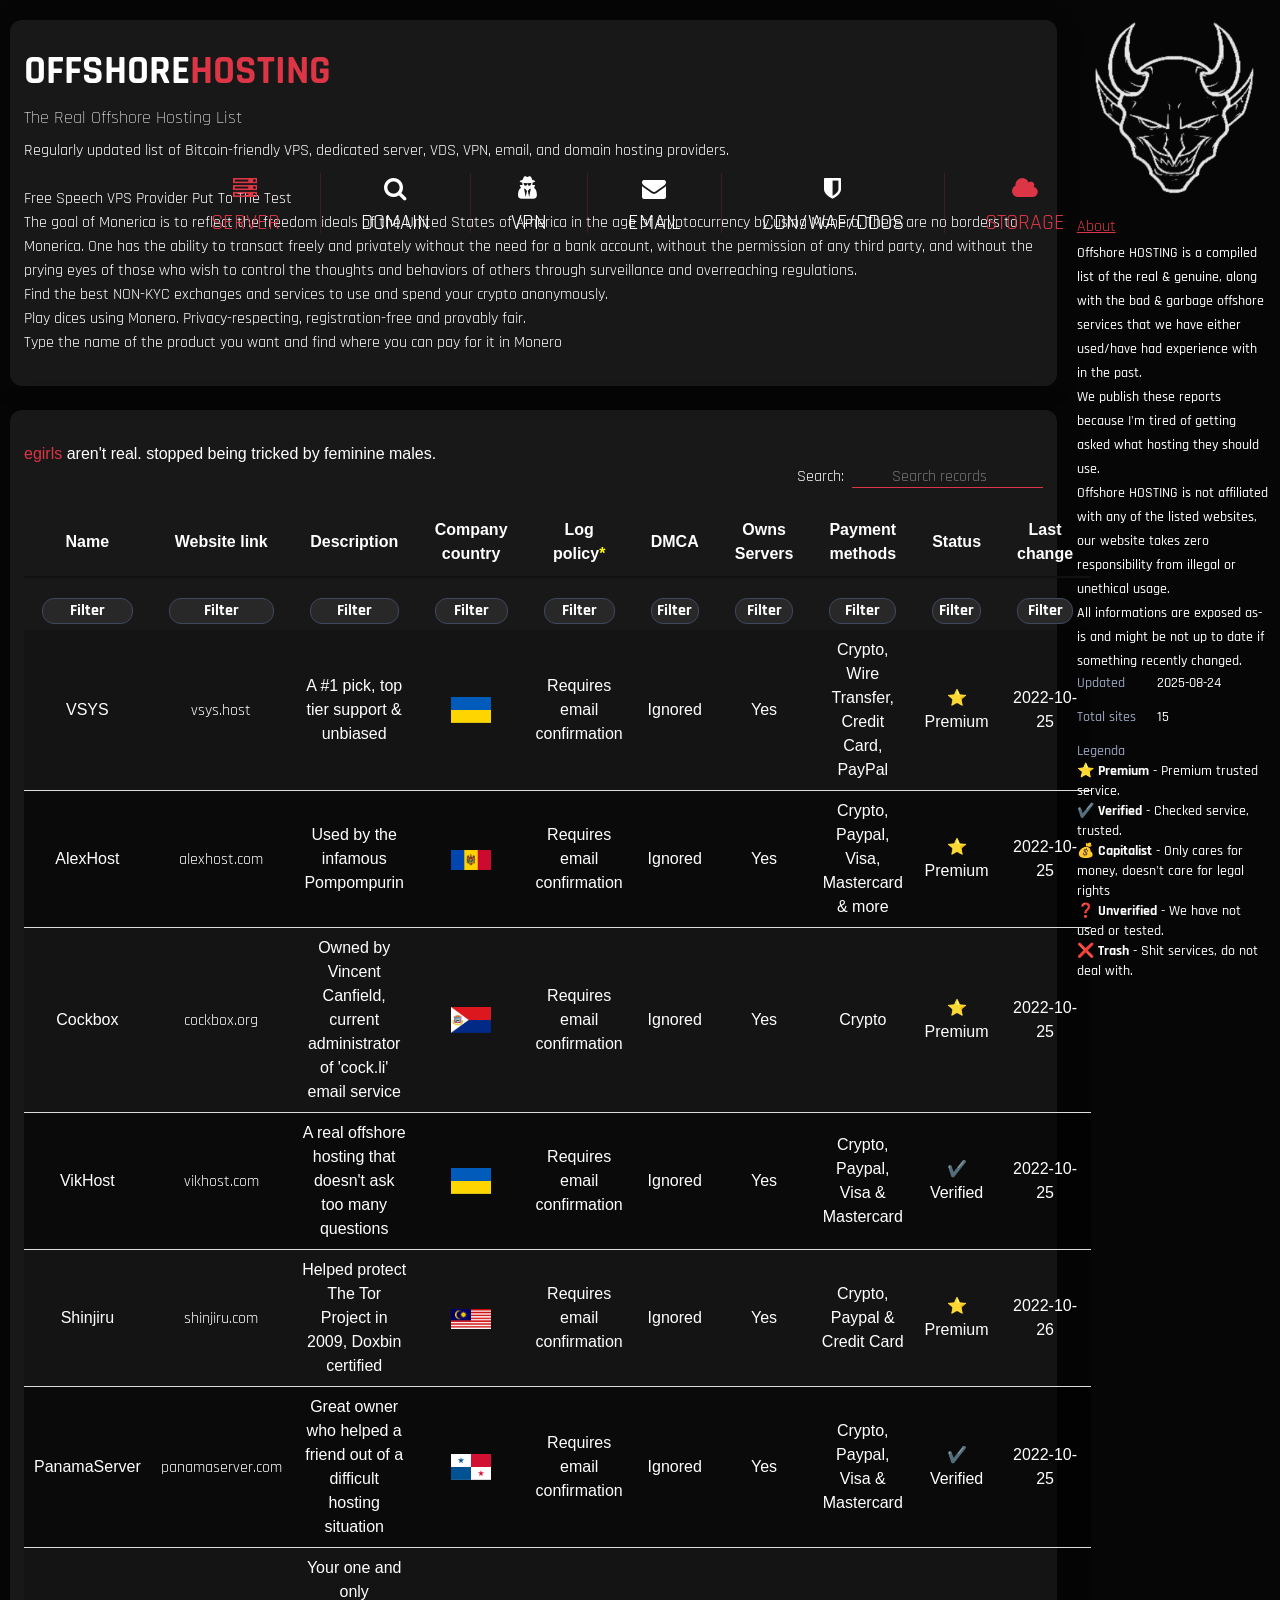
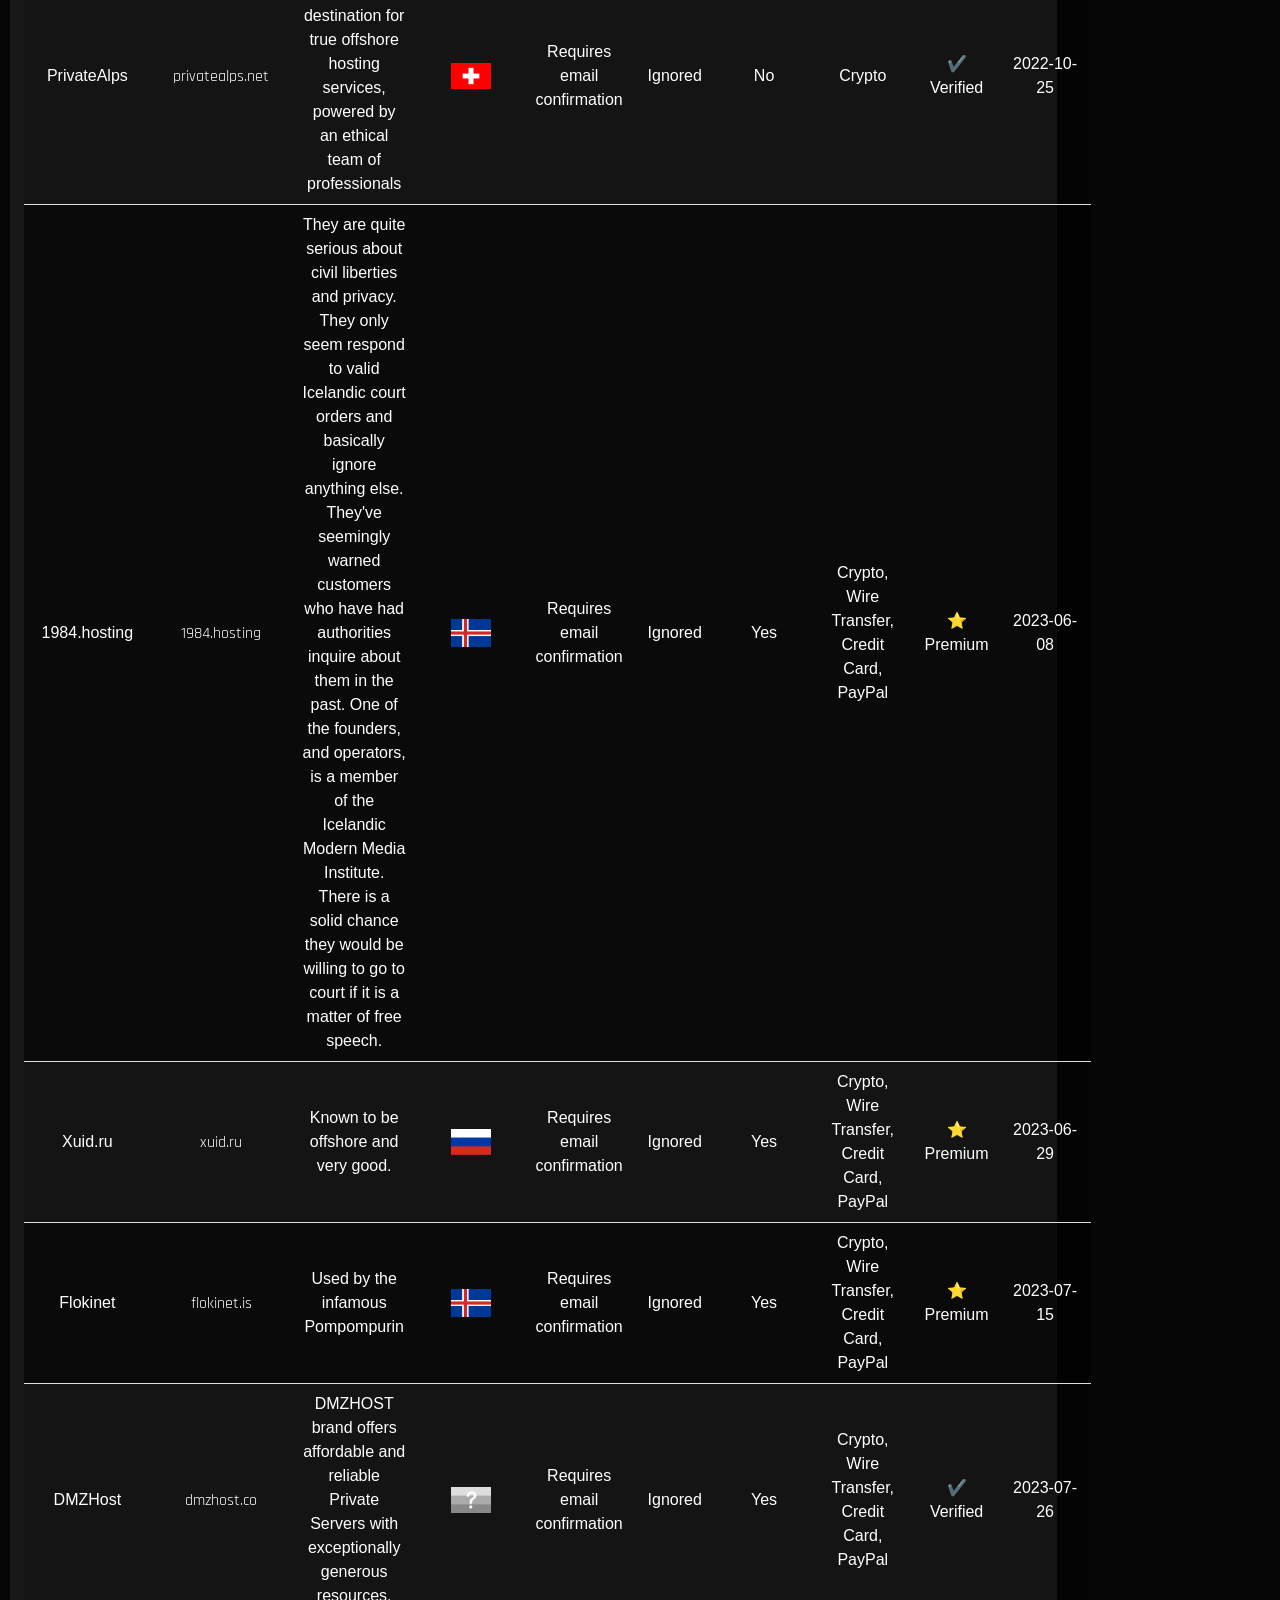
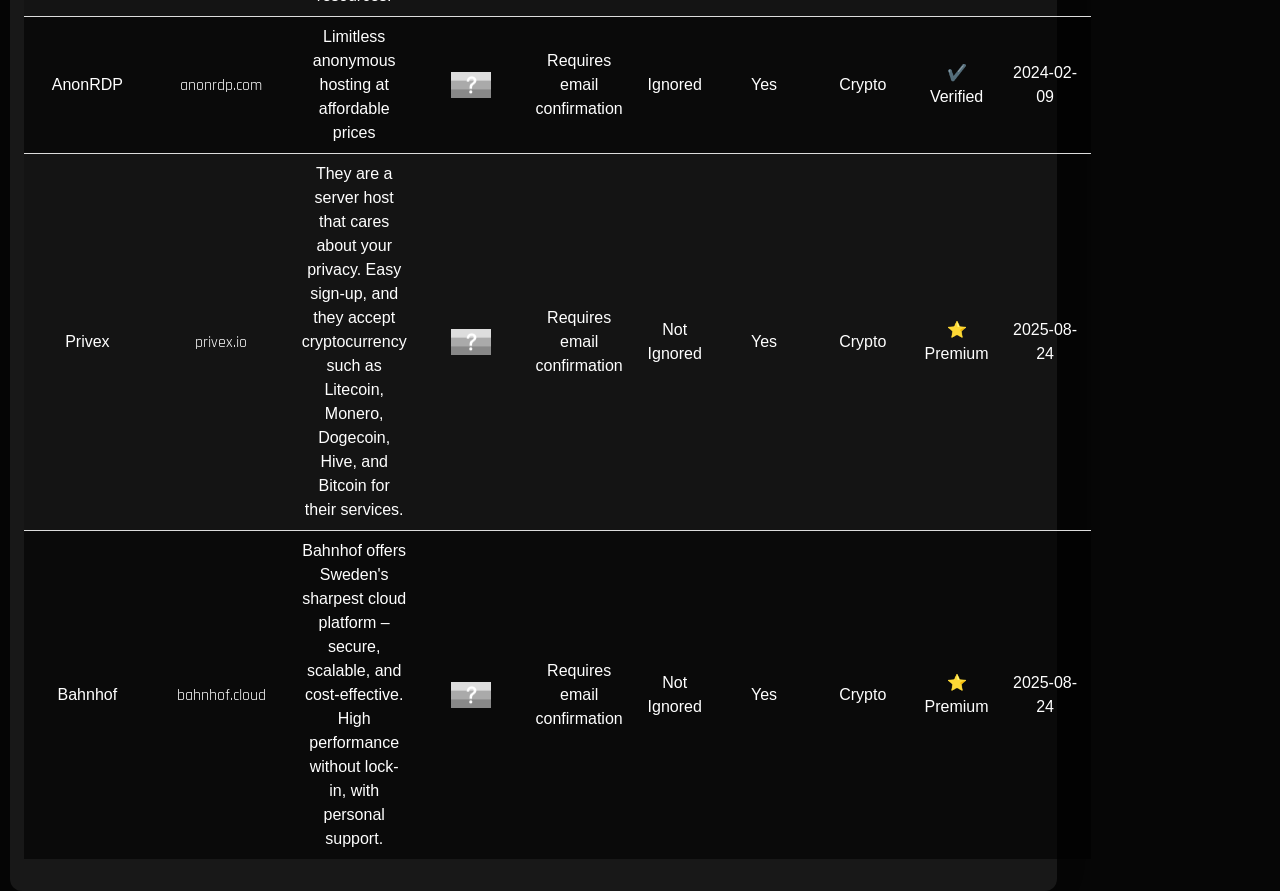
<file: index.html>
<!DOCTYPE html>
<html lang="en">
<head>
<title>Offshore HOSTING | The Real Offshore Hosting List</title>
<link rel="icon" href="doxbin.png" />

<meta charset="utf-8">
<meta content='width=device-width, initial-scale=1.0, maximum-scale=1.0, user-scalable=0' name='viewport'>

<link rel="stylesheet" href="./assets/index/css/boostrap.min.css">
<link rel="stylesheet" href="./assets/index/css/css.css">
<link rel="stylesheet" href="./assets/index/css/styles.min.css">
<link rel="stylesheet" href="./assets/index/css/font-awsome.min.css">
<link rel="stylesheet" href="./assets/index/css/jquery.dataTables.min.css">
<script src="./assets/js/jquery-3.3.1.js"></script>
<script src="./assets/js/jquery.dataTables.min.js"></script>
    <script>
    $(document).ready(function() {

        var table = $('#example').DataTable( {
    "lengthChange": false,
    "paging": false,
    "ordering": false,
    "info": false,
    language: {
            searchPlaceholder: "Search records"
        }
        } );



        $("#example tfoot th").each( function ( i ) {
            var select = $('<select style="text-align: center; margin-top: 10px;"><option value="">Filter</option></select>')
                .appendTo( $(this).empty() )
                .on( 'change', function () {
                    var val = $(this).val();

                    table.column( i )
                        .search( val ? '^'+$(this).val()+'$' : val, true, false )
                        .draw();
                } );

            table.column( i ).data().unique().sort().each( function ( d, j ) {
                select.append( '<option value="'+d+'">'+d+'</option>' )
            } );
        } );
    } );
        $("li a").on('click', function (e) {
            $('body').load($(this).attr('href'));
            e.preventDefault();
        } );
    </script>
    <meta name="description" content="Offshore HOSTING | The Real Offshore Hosting List">
    </head>
    <body>
    <div class="container">
    <div class="row">
    <div class="col-sm-10">
    <div class="widget-box">
    <p class="section-filters-bar-title"><h1>OFFSHORE<font color="#dc3545">HOSTING</font><br><font style="font-weight:200;" color="white" size="4px"> The Real Offshore Hosting List</font></h1>
    <a href="https://bitcoin-vps.com/"><u></u>Regularly updated list of Bitcoin-friendly VPS, dedicated server, VDS, VPN, email, and domain hosting providers.</a>
    <br>
    <br>
    <a href="https://crippled.media/free-speech-vps-providers-put-to-the-test"><u></u>Free Speech VPS Provider Put To The Test</a>
    <br>
    <a href="https://monerica.com/"><u></u>The goal of Monerica is to reflect the freedom ideals of the United States of America in the age of cryptocurrency by using Monero. There are no borders to Monerica. One has the ability to transact freely and privately without the need for a bank account, without the permission of any third party, and without the prying eyes of those who wish to control the thoughts and behaviors of others through surveillance and overreaching regulations.</a>
        <br>
            <a href="https://kycnot.me"><u></u>Find the best NON-KYC exchanges and services to use and spend your crypto anonymously.</a>
    <br>
      <a href="https://xmr.bar"><u></u>Play dices using Monero. Privacy-respecting, registration-free and provably fair.</a>
     <br>
    <a href="https://xmr.directory"><u></u>Type the name of the product you want and find where you can pay for it in Monero</a>    
    <ul>
    <li>
        <a href="https://offshore-cat.github.io/Offshore.CAT/">
            <div class="icon activeicon">
            <i class="fa fa-server" aria-hidden="true"></i>
            <i class="fa fa-server" aria-hidden="true"></i>
            </div>
            <div data-section="#hostings" class="text activetxt"> <span data-text="HOSTING">SERVER</span></div>
            </a>
            </li>
            <li>
            <a href="domain">
            <div class="icon ">
            <i class="fa fa-search" aria-hidden="true"></i>
            <i class="fa fa-search" aria-hidden="true"></i>
            </div>
            <div data-section="#domains" class="text "><span data-text="REGISTAR">DOMAIN</span></div>
            </a>
            </li>
            <li>
            <a href="vpn">
            <div class="icon ">
            <i class="fa fa-user-secret" aria-hidden="true"></i>
            <i class="fa fa-user-secret" aria-hidden="true"></i>
            </div>
            <div data-section="#vpn" class="text "><span data-text="PROVIDER">VPN</span></div>
            </a>
            </li>
            <li>
            <a href="email">
            <div class="icon ">
            <i class="fa fa-envelope" aria-hidden="true"></i>
            <i class="fa fa-envelope" aria-hidden="true"></i>
            </div>
            <div data-section="#emails" class="text "><span data-text="PROVIDER">EMAIL</span></div>
            </a>
            </li>
            <li>
            <a href="cdn">
            <div class="icon ">
            <i class="fa fa-shield" aria-hidden="true"></i>
            <i class="fa fa-shield" aria-hidden="true"></i>
            </div>
            <div data-section="#cdn" class="text "><span data-text="PROVIDER">CDN/WAF/DDOS</span></div>
            </a>
            </li>
        <li>
            <a href="cloud">
            <div class="icon activeicon">
            <i class="fa fa-cloud" aria-hidden="true"></i>
            <i class="fa fa-cloud" aria-hidden="true"></i>
            </div>
            <div class="text activetxt"><span data-text="PROVIDER">STORAGE</span></div>
        </a>
          
            </ul>
            </div>
            <br>
            <div class="widget-box">
            <font color="#dc3545">egirls</font><font color="white"> aren't real. stopped being tricked by feminine males.</font>

            <table id="example" class="display" width="100%" cellspacing="0">
                <thead> 
                    <tr>
                    <th style="white-space: nowrap;">Name</th>
                    <th>Website link</th>
                    <th>Description</th>
                    <th>Company country</th>
                    <th>Log policy<font color="yellow">*</font></th>
                    <th>DMCA</th>
                    <th>Owns Servers</th>
                    <th>Payment methods</th>
                    <th style="width:85px">Status</th>
                    <th>Last change</th>
                    </tr>
                    </thead>
                    <tfoot>
                    <tr>
                    <th style="white-space: nowrap;">Name</th>
                    <th>Website link</th>
                    <th>Description</th>
                    <th>Company country</th>
                    <th>Log policy<font color="yellow">*</font></th>
                    <th>DMCA</th>
                    <th>Owns Servers</th>
                    <th>Payment methods</th>
                    <th style="width:85px">Status</th>
                    <th>Last change</th>
                    </tr>
                    </tfoot>
                    <tbody>
                    <tr>
            <td>VSYS</td>
            <td><a href="https://vsys.host/">vsys.host</a></td>
            <td>A #1 pick, top tier support & unbiased</td>
            <td><img src="./assets/index/img/flags_img/ua.png" alt="Ukraine" width="40px"></td>
            <td>Requires email confirmation</td>
            <td>Ignored</td>
            <td>Yes</td>
            <td>Crypto, Wire Transfer, Credit Card, PayPal</td>
            <td>⭐ Premium</td>
            <td>2022-10-25</td>
            </tr><tr>
            <td>AlexHost</td>
            <td><a href="https://alexhost.com/">alexhost.com</a></td>
            <td>Used by the infamous Pompompurin</td>
            <td><img src="./assets/index/img/flags_img/md.png" alt="Moldova" width="40px"></td>
            <td>Requires email confirmation</td>
            <td>Ignored</td>
            <td>Yes</td>
            <td>Crypto, Paypal, Visa, Mastercard & more</td>
            <td>⭐ Premium</td>
            <td>2022-10-25</td>
            </tr><tr>
            <td>Cockbox</td>
            <td><a href="https://cockbox.org/">cockbox.org</a></td>
            <td>Owned by Vincent Canfield, current administrator of 'cock.li' email service</td>
            <td><img src="./assets/index/img/flags_img/sx.png" alt="Sint Maarten" width="40px"></td>
            <td>Requires email confirmation</td>
            <td>Ignored</td>
            <td>Yes</td>
            <td>Crypto</td>
            <td>⭐ Premium</td>
            <td>2022-10-25</td>
            </tr>
            <tr>
            <td>VikHost</td>
            <td><a href="https://vikhost.com/">vikhost.com</a></td>
            <td>A real offshore hosting that doesn't ask too many questions</td>
            <td><img src="./assets/index/img/flags_img/ua.png" alt="Ukraine" width="40px"></td>
            <td>Requires email confirmation</td>
            <td>Ignored</td>
            <td>Yes</td>
            <td>Crypto, Paypal, Visa & Mastercard</td>
            <td>✔️ Verified</td>
            <td>2022-10-25</td>
            </tr>
            <tr>
            <td>Shinjiru</td>
            <td><a href="https://www.shinjiru.com/">shinjiru.com</a></td>
            <td>Helped protect The Tor Project in 2009, Doxbin certified</td>
            <td><img src="./assets/index/img/flags_img/my.png" alt="Malaysia" width="40px"></td>
            <td>Requires email confirmation</td>
            <td>Ignored</td>
            <td>Yes</td>
            <td>Crypto, Paypal & Credit Card</td>
            <td>⭐ Premium</td>
            <td>2022-10-26</td>
            </tr><tr>
            <td>PanamaServer</td>
            <td><a href="https://www.panamaserver.com/">panamaserver.com</a></td>
            <td>Great owner who helped a friend out of a difficult hosting situation</td>
            <td><img src="./assets/index/img/flags_img/pa.png" alt="Panama" width="40px"></td>
            <td>Requires email confirmation</td>
            <td>Ignored</td>
            <td>Yes</td>
            <td>Crypto, Paypal, Visa & Mastercard</td>
            <td>✔️ Verified</td>
            <td>2022-10-25</td>
            </tr>
            <tr>
            <td>PrivateAlps</td>
            <td><a href="https://privatealps.net/">privatealps.net</a></td>
            <td>Your one and only destination for true offshore hosting services, powered by an ethical team of professionals</td>
            <td><img src="./assets/index/img/flags_img/ch.png" alt="Switzerland" width="40px"></td>
            <td>Requires email confirmation</td>
            <td>Ignored</td>
            <td>No</td>
            <td>Crypto</td>
            <td>✔️ Verified</td>
            <td>2022-10-25</td>  
                 </tr><tr>
            <td>1984.hosting</td>
            <td><a href="https://1984.hosting">1984.hosting</a></td>
            <td>They are quite serious about civil liberties and privacy. They only seem respond to valid Icelandic court orders and basically ignore anything else. They've seemingly warned customers who have had authorities inquire about them in the past. One of the founders, and operators, is a member of the Icelandic Modern Media Institute. There is a solid chance they would be willing to go to court if it is a matter of free speech.</td>
            <td><img src="./assets/index/img/flags_img/is.png" alt="Iceland" width="40px"></td>
            <td>Requires email confirmation</td>
            <td>Ignored</td>
            <td>Yes</td>
            <td>Crypto, Wire Transfer, Credit Card, PayPal</td>
            <td>⭐ Premium</td>
            <td>2023-06-08</td>
        </tr><tr>
            <td>Xuid.ru</td>
            <td><a href="https://xuid.ru/">xuid.ru</a></td>
            <td>Known to be offshore and very good.</td>
            <td><img src="./assets/index/img/flags_img/ru.png" alt="Russia" width="40px"></td>
            <td>Requires email confirmation</td>
            <td>Ignored</td>
            <td>Yes</td>
            <td>Crypto, Wire Transfer, Credit Card, PayPal</td>
            <td>⭐ Premium</td>
            <td>2023-06-29</td>
        </tr><tr>
            <td>Flokinet</td>
            <td><a href="https://flokinet.is">flokinet.is</a></td>
            <td>Used by the infamous Pompompurin</td>
            <td><img src="./assets/index/img/flags_img/is.png" alt="Iceland" width="40px"></td>
            <td>Requires email confirmation</td>
            <td>Ignored</td>
            <td>Yes</td>
            <td>Crypto, Wire Transfer, Credit Card, PayPal</td>
            <td>⭐ Premium</td>
            <td>2023-07-15</td>
        </tr><tr>
            <td>DMZHost</td>
            <td><a href="https://dmzhost.co/vps.html">dmzhost.co</a></td>
            <td>DMZHOST brand offers affordable and reliable Private Servers with exceptionally generous resources.</td>
            <td><img src="./assets/index/img/flags_img/unknown.png" alt="Unknown" width="40px"></td>
            <td>Requires email confirmation</td>
            <td>Ignored</td>
            <td>Yes</td>
        <td>Crypto, Wire Transfer, Credit Card, PayPal</td>
            <td>✔️ Verified</td>
            <td>2023-07-26</td>
        </tr><tr>
            <td>AnonRDP</td>
            <td><a href="https://anonrdp.com/">anonrdp.com</a></td>
            <td>Limitless anonymous hosting at affordable prices</td>
            <td><img src="./assets/index/img/flags_img/unknown.png" alt="Unknown" width="40px"></td>
            <td>Requires email confirmation</td>
            <td>Ignored</td>
            <td>Yes</td>
        <td>Crypto</td>
            <td>✔️ Verified</td>
            <td>2024-02-09</td>
            </tr><tr>
            <td>Privex</td>
            <td><a href="https://www.privex.io/?r=privacytools">privex.io</a></td>
            <td>They are a server host that cares about your privacy. Easy sign-up, and they accept cryptocurrency such as Litecoin, Monero, Dogecoin, Hive, and Bitcoin for their services.</td>
            <td><img src="./assets/index/img/flags_img/unknown.png" alt="Unknown" width="40px"></td>
            <td>Requires email confirmation</td>
            <td>Not Ignored</td>
            <td>Yes</td>
        <td>Crypto</td>
            <td>⭐ Premium</td>
            <td>2025-08-24</td>
            </tr><tr>
            <td>Bahnhof</td>
            <td><a href="https://bahnhof.cloud/en/vps/">bahnhof.cloud</a></td>
            <td>Bahnhof offers Sweden&#039;s sharpest cloud platform – secure, scalable, and cost-effective. High performance without lock-in, with personal support.</td>
            <td><img src="./assets/index/img/flags_img/unknown.png" alt="Unknown" width="40px"></td>
            <td>Requires email confirmation</td>
            <td>Not Ignored</td>
            <td>Yes</td>
        <td>Crypto</td>
            <td>⭐ Premium</td>
            <td>2025-08-24</td>
            </tbody>
            </table>
            </div>
            </div>
            <div class="col-sm-2">
            <img src="doxbin.png" width="100%">
            <br><br>
            <p class="widget-box-title"><font color="#DC3545"><u>About</u></font></p>
            <div class="widget-box-content" style="margin-top:6px;">
            <p class="paragraph">Offshore HOSTING is a compiled list of the real & genuine, along with the bad & garbage offshore services that we have either used/have had experience with in the past.<br>
            We publish these reports because I'm tired of getting asked what hosting they should use.<br>
            Offshore HOSTING is not affiliated with any of the listed websites, our website takes zero responsibility from illegal or unethical usage.<br>
            All informations are exposed as-is and might be not up to date if something recently changed. 
            <br>
            </p>
            <div class="information-line-list">
            <div class="information-line">
            <p class="information-line-title">Updated</p>
            <p class="information-line-text">
            2025-08-24 </p>
            </div>
            <div class="information-line">
            <p class="information-line-title">Total sites</p>
            <p class="information-line-text">
            15 </p>
            </div>
            <div class="information-line" style="display: unset;">
            <p class="information-line-title" style="width: unset;">Legenda</p>
            <p class="information-line-text">
            ⭐ <b>Premium</b> - Premium trusted service.<br>
            ✔️ <b>Verified</b> - Checked service, trusted.<br>
            💰 <b>Capitalist</b> - Only cares for money, doesn't care for legal rights<br>
            ❓ <b>Unverified</b> - We have not used or tested.<br>
            ❌ <b>Trash</b> - Shit services, do not deal with.<br>
            <br><br>
            </p>
            </body>
            </html>
</file>
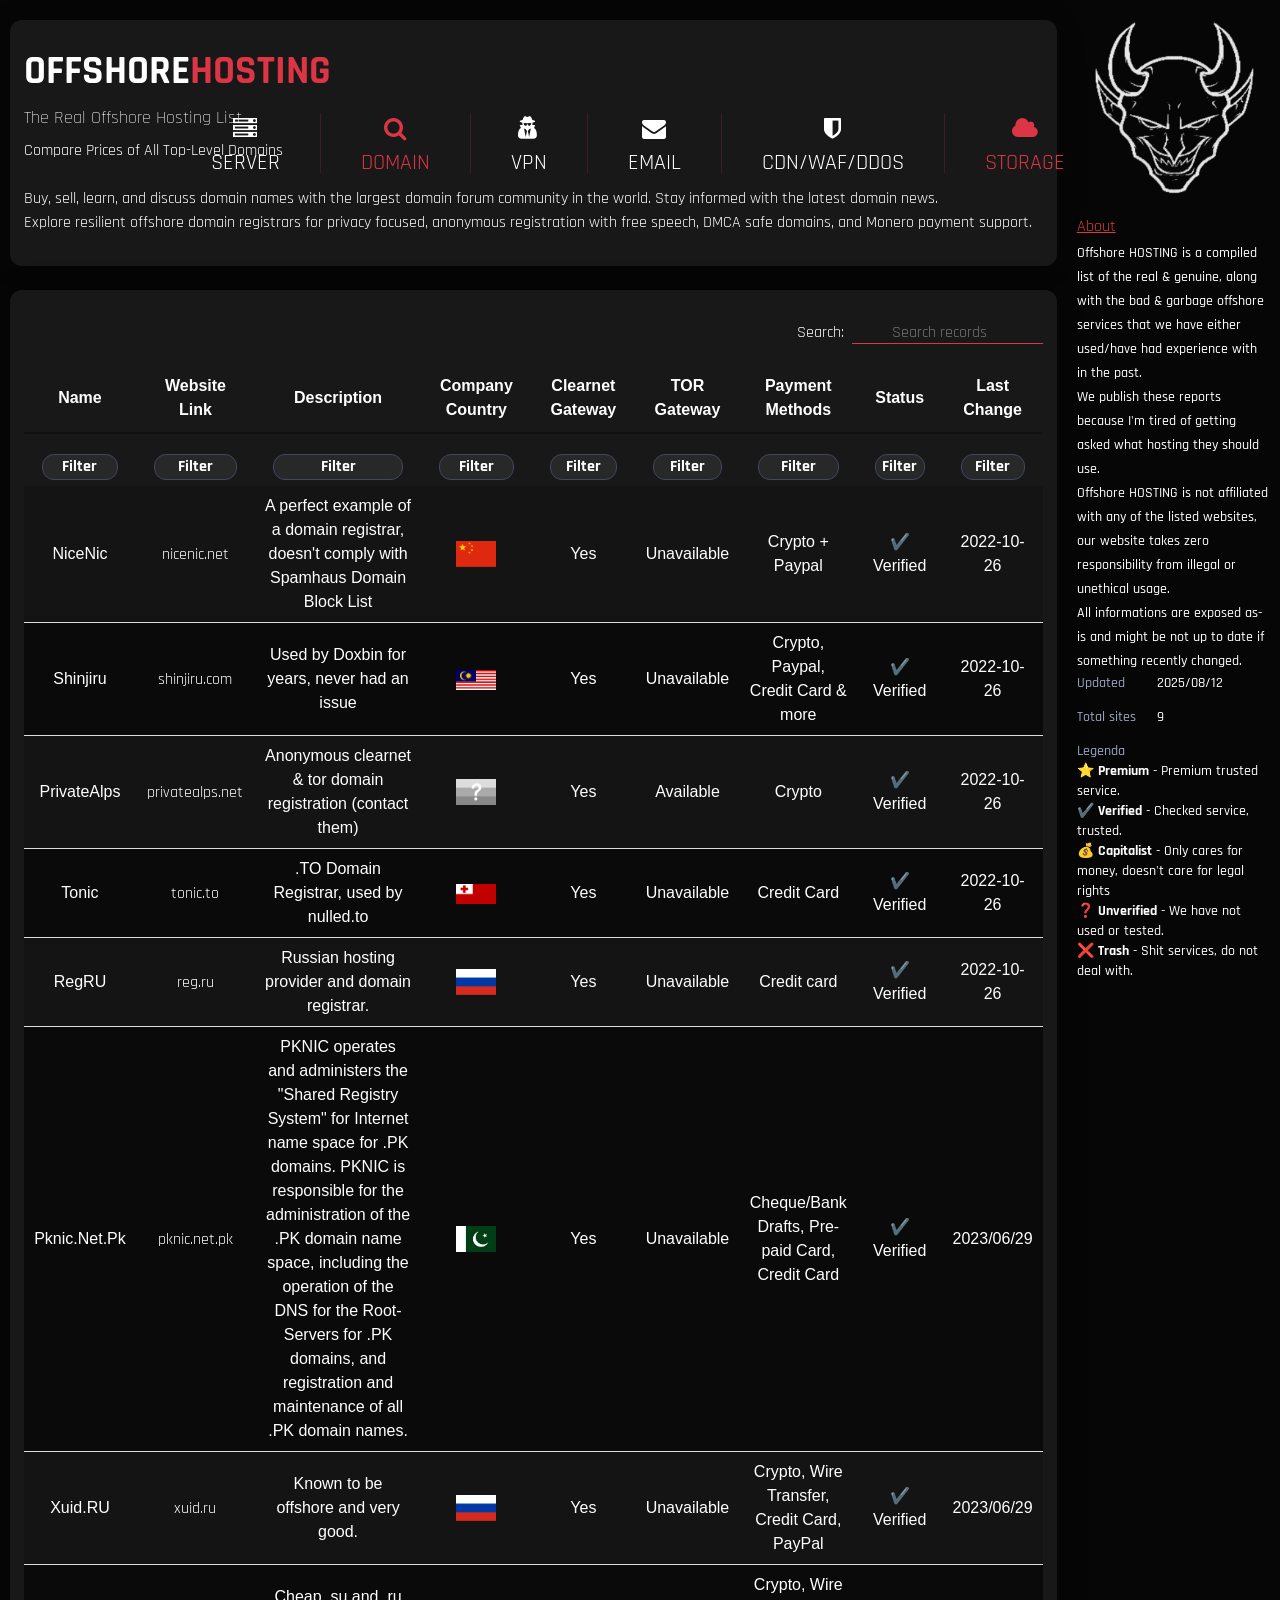
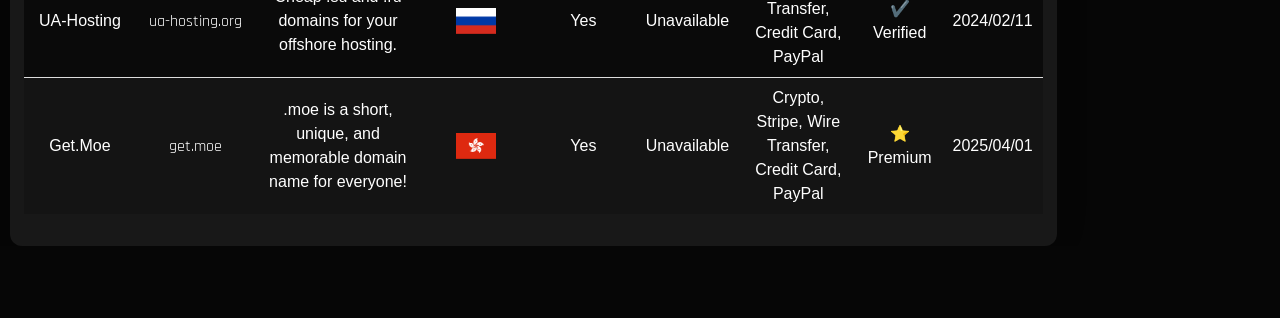
<file: domain.html>
<!DOCTYPE html>
<html lang="en">
<head>
<title>Offshore HOSTING | The Real Offshore Hosting List</title>
<link rel="icon" href="doxbin.png" />
<link rel="apple-touch-icon" href="doxbin.png">
<meta charset="utf-8">
<meta content='width=device-width, initial-scale=1.0, maximum-scale=1.0, user-scalable=0' name='viewport'>
<meta name="robots" content="index,follow" />
	<meta name="googlebot" content="index,follow" />
	<meta name="googlebot-news" content="index,follow" />
	<meta name="slurp" content="index,follow" />
	<meta name="msnbot" content="index,follow" />	
<link rel="stylesheet" href="./assets/index/css/boostrap.min.css">
<link rel="stylesheet" href="./assets/index/css/css.css">
<link rel="stylesheet" href="./assets/index/css/styles.min.css">
<link rel="stylesheet" href="./assets/index/css/font-awsome.min.css">
<link rel="stylesheet" href="./assets/index/css/jquery.dataTables.min.css">
<script src="./assets/js/jquery-3.3.1.js"></script>
<script src="./assets/js/jquery.dataTables.min.js"></script>
    <script>
    $(document).ready(function() {
    
        var table = $('#example').DataTable( {
    "lengthChange": false,
    "paging": false,
    "ordering": false,
    "info": false,
    language: {
            searchPlaceholder: "Search records"
        }
        } );
        
    
        
        $("#example tfoot th").each( function ( i ) {
            var select = $('<select style="text-align: center; margin-top: 10px;"><option value="">Filter</option></select>')
                .appendTo( $(this).empty() )
                .on( 'change', function () {
                    var val = $(this).val();
      
                    table.column( i )
                        .search( val ? '^'+$(this).val()+'$' : val, true, false )
                        .draw();
                } );
     
            table.column( i ).data().unique().sort().each( function ( d, j ) {
                select.append( '<option value="'+d+'">'+d+'</option>' )
            } );
        } );
    } );
        $("li a").on('click', function (e) {
            $('body').load($(this).attr('href'));
            e.preventDefault();
        } );
    </script>
    <meta name="description" content="Offshore HOSTING | The Real Offshore Hosting List">
    </head>
    <body>
    <div class="container">
    <div class="row">
    <div class="col-sm-10">
    <div class="widget-box">
    <p class="section-filters-bar-title"><h1>OFFSHORE<font color="#dc3545">HOSTING</font><br><font style="font-weight:200;" color="white" size="4px"> The Real Offshore Hosting List</font></h1>
	 <a href="https://tld-list.com/"><u></u>Compare Prices of All Top-Level Domains</a>   
	    <br>
		<br>
	   <a href="https://www.namepros.com/"><u></u>Buy, sell, learn, and discuss domain names with the largest domain forum community in the world. Stay informed with the latest domain news.</a>
           <br>
	    <a href="https://domainregistrar.top/"><u></u>Explore resilient offshore domain registrars for privacy focused, anonymous registration with free speech, DMCA safe domains, and Monero payment support.</a>
    <ul>
    <li>
        <a href="https://offshore-cat.github.io/Offshore.CAT/">
            <div class="icon ">
            <i class="fa fa-server" aria-hidden="true"></i>
            <i class="fa fa-server" aria-hidden="true"></i>
            </div>
            <div class="text "> <span data-text="HOSTING">SERVER</span></div>	
            </a>
            </li>
            <li>
            <a href="domain">
            <div class="icon activeicon">
            <i class="fa fa-search" aria-hidden="true"></i>
            <i class="fa fa-search" aria-hidden="true"></i>
            </div>
            <div class="text activetxt"><span data-text="REGISTAR">DOMAIN</span></div>
            </a>
            </li>
            <li>
            <a href="vpn">
            <div class="icon ">
            <i class="fa fa-user-secret" aria-hidden="true"></i>
            <i class="fa fa-user-secret" aria-hidden="true"></i>
            </div>
            <div class="text "><span data-text="PROVIDER">VPN</span></div>
            </a>
            </li>
            <li>
            <a href="email">
            <div class="icon ">
            <i class="fa fa-envelope" aria-hidden="true"></i>
            <i class="fa fa-envelope" aria-hidden="true"></i>
            </div>
            <div class="text "><span data-text="PROVIDER">EMAIL</span></div>
            </a>
            </li>
            <li>
            <a href="cdn">
            <div class="icon ">
            <i class="fa fa-shield" aria-hidden="true"></i>
            <i class="fa fa-shield" aria-hidden="true"></i>
            </div>
            <div class="text "><span data-text="PROVIDER">CDN/WAF/DDOS</span></div>
            </a>
            </li>
	    <li>
            <a href="cloud">
            <div class="icon activeicon">
            <i class="fa fa-cloud" aria-hidden="true"></i>
            <i class="fa fa-cloud" aria-hidden="true"></i>
            </div>
            <div class="text activetxt"><span data-text="PROVIDER">STORAGE</span></div>
	    </a>
           
            </ul>
            </div>
			<br>
            <div class="widget-box">
            <table id="example" class="display" width="100%" cellspacing="0">
                <thead>
                    <tr>
                    <th style="white-space: nowrap;">Name</th>
                    <th>Website Link</th>
                    <th>Description</th>
                    <th>Company Country</th>
                    <th>Clearnet Gateway</th>
                    <th>TOR Gateway</th>
                    <th>Payment Methods</th>
                    <th>Status</th>
                    <th>Last Change</th>
                    </tr>
                    </thead>
                    <tfoot>
                    <tr>
                    <th style="white-space: nowrap;">Name</th>
                    <th>Website Link</th>
                    <th>Description</th>
                    <th>Company Country</th>
                    <th>Clearnet Gateway</th>
                    <th>TOR Gateway</th>
                    <th>Payment Methods</th>
                    <th>Status</th>
                    <th>Last Change</th>
                    </tr>
                    </tfoot>
                    <tbody>
                    <td>NiceNic</td>
                    <td><a href="https://nicenic.net/">nicenic.net</a></td>
                    <td>A perfect example of a domain registrar, doesn't comply with Spamhaus Domain Block List</td>
                    <td><img src="./assets/index/img/flags_img/cn.png" alt="nl" width="40px"></td>
                    <td>Yes</td>
                    <td>Unavailable</td>
                    <td>Crypto + Paypal</td>
                    <td>✔️ Verified</td>
                    <td>2022-10-26</td>
                    </tr><tr>
                    <td>Shinjiru</td>
                    <td><a href="https://billing.shinjiru.com/cart.php?a=add&domain=register">shinjiru.com</a></td>
                    <td>Used by Doxbin for years, never had an issue</td>
                    <td><img src="./assets/index/img/flags_img/my.png" alt="my" width="40px"></td>
                    <td>Yes</td>
                    <td>Unavailable</td>
                    <td>Crypto, Paypal, Credit Card & more</td>
                    <td>✔️ Verified</td>
                    <td>2022-10-26</td>
	            </tr>
                    <td>PrivateAlps</td>
                    <td><a href="https://privatealps.net/">privatealps.net</a></td>
                    <td>Anonymous clearnet & tor domain registration (contact them)</td>
                    <td><img src="./assets/index/img/flags_img/unknown.png" alt="to" width="40px"></td>
                    <td>Yes</td>
                    <td>Available</td>
                    <td>Crypto</td>
                    <td>✔️ Verified</td>
                    <td>2022-10-26</td>
                    </tr><tr>
                    <td>Tonic</td>
                    <td><a href="https://www.tonic.to/">tonic.to</a></td>
                    <td>.TO Domain Registrar, used by nulled.to</td>
                    <td><img src="./assets/index/img/flags_img/to.png" alt="to" width="40px"></td>
                    <td>Yes</td>
                    <td>Unavailable</td>
                    <td>Credit Card</td>
                    <td>✔️ Verified</td>
                    <td>2022-10-26</td>
                    </tr><tr>
                    <td>RegRU</td>
                    <td><a href="https://reg.ru/">reg.ru</a></td>
                    <td>Russian hosting provider and domain registrar.</td>
                    <td><img src="./assets/index/img/flags_img/ru.png" alt="ru" width="40px"></td>
                    <td>Yes</td>
                    <td>Unavailable</td>
                    <td>Credit card</td>
                    <td>✔️ Verified</td>
                    <td>2022-10-26</td>
		    </tr><tr>
                    <td>Pknic.Net.Pk</td>
                    <td><a href="https://www.pknic.net.pk/">pknic.net.pk</a></td>
                    <td>PKNIC operates and administers the "Shared Registry System" for Internet name space for .PK domains. PKNIC is responsible for the administration of the .PK domain name space, including the operation of the DNS for the Root-Servers for .PK domains, and registration and maintenance of all .PK domain names.</td>
                    <td><img src="./assets/index/img/flags_img/pk.png" alt="pk" width="40px"></td>
                    <td>Yes</td>
                    <td>Unavailable</td>
                    <td>Cheque/Bank Drafts, Pre-paid Card, Credit Card</td>
                    <td>✔️ Verified</td>
                    <td>2023/06/29</td>
		    </tr><tr>
                    <td>Xuid.RU</td>
                    <td><a href="https://store.xuid.ru/">xuid.ru</a></td>
                    <td>Known to be offshore and very good.</td>
                    <td><img src="./assets/index/img/flags_img/ru.png" alt="ru" width="40px"></td>
                    <td>Yes</td>
                    <td>Unavailable</td>
                    <td>Crypto, Wire Transfer, Credit Card, PayPal</td>
                    <td>✔️ Verified</td>
                    <td>2023/06/29</td>
                    </tr><tr>
		    <td>UA-Hosting</td>
                    <td><a href="https://ua-hosting.org/bill/zones.php">ua-hosting.org</a></td>
                    <td>Cheap .su and .ru domains for your offshore hosting.</td>
                    <td><img src="./assets/index/img/flags_img/ru.png" alt="ru" width="40px"></td>
                    <td>Yes</td>
                    <td>Unavailable</td>
                    <td>Crypto, Wire Transfer, Credit Card, PayPal</td>
                    <td>✔️ Verified</td>
                    <td>2024/02/11</td>
		     </tr><tr>
		   <td>Get.Moe</td>
                    <td><a href="https://get.moe/">get.moe</a></td>
                    <td>.moe is a short, unique, and memorable domain name for everyone!</td>
                    <td><img src="./assets/index/img/flags_img/hk.png" alt="hk" width="40px"></td>
                    <td>Yes</td>
                    <td>Unavailable</td>
                    <td>Crypto, Stripe, Wire Transfer, Credit Card, PayPal</td>
                    <td>⭐ Premium</td>
                    <td>2025/04/01</td> 
		  
                    </tbody>
                    </table>
                    </div>
                    </div>
            <div class="col-sm-2">
            <img src="doxbin.png" width="100%">
            <br><br>
            <p class="widget-box-title"><font color="#DC3545"><u>About</u></font></p>
            <div class="widget-box-content" style="margin-top:6px;">
            <p class="paragraph">Offshore HOSTING is a compiled list of the real & genuine, along with the bad & garbage offshore services that we have either used/have had experience with in the past.<br>
            We publish these reports because I'm tired of getting asked what hosting they should use.<br>
            Offshore HOSTING is not affiliated with any of the listed websites, our website takes zero responsibility from illegal or unethical usage.<br>
            All informations are exposed as-is and might be not up to date if something recently changed. 
            </p>
            <div class="information-line-list">
            <div class="information-line">
            <p class="information-line-title">Updated</p>
            <p class="information-line-text">
            2025/08/12 </p>
            </div>
            <div class="information-line">
            <p class="information-line-title">Total sites</p>
            <p class="information-line-text">
            9 </p>
            </div>
            <div class="information-line" style="display: unset;">
            <p class="information-line-title" style="width: unset;">Legenda</p>
            <p class="information-line-text">
            ⭐ <b>Premium</b> - Premium trusted service.<br>
            ✔️ <b>Verified</b> - Checked service, trusted.<br>
            💰 <b>Capitalist</b> - Only cares for money, doesn't care for legal rights<br>
            ❓ <b>Unverified</b> - We have not used or tested.<br>
            ❌ <b>Trash</b> - Shit services, do not deal with.<br>
            <br><br>
            </p>
            </div>
            </div>
            </div>
            </div>
            <br>
            </div>
            </div>
            </div>
            </div>
            </div>
            </div>
            </div>
            </body>
            </html>
</file>
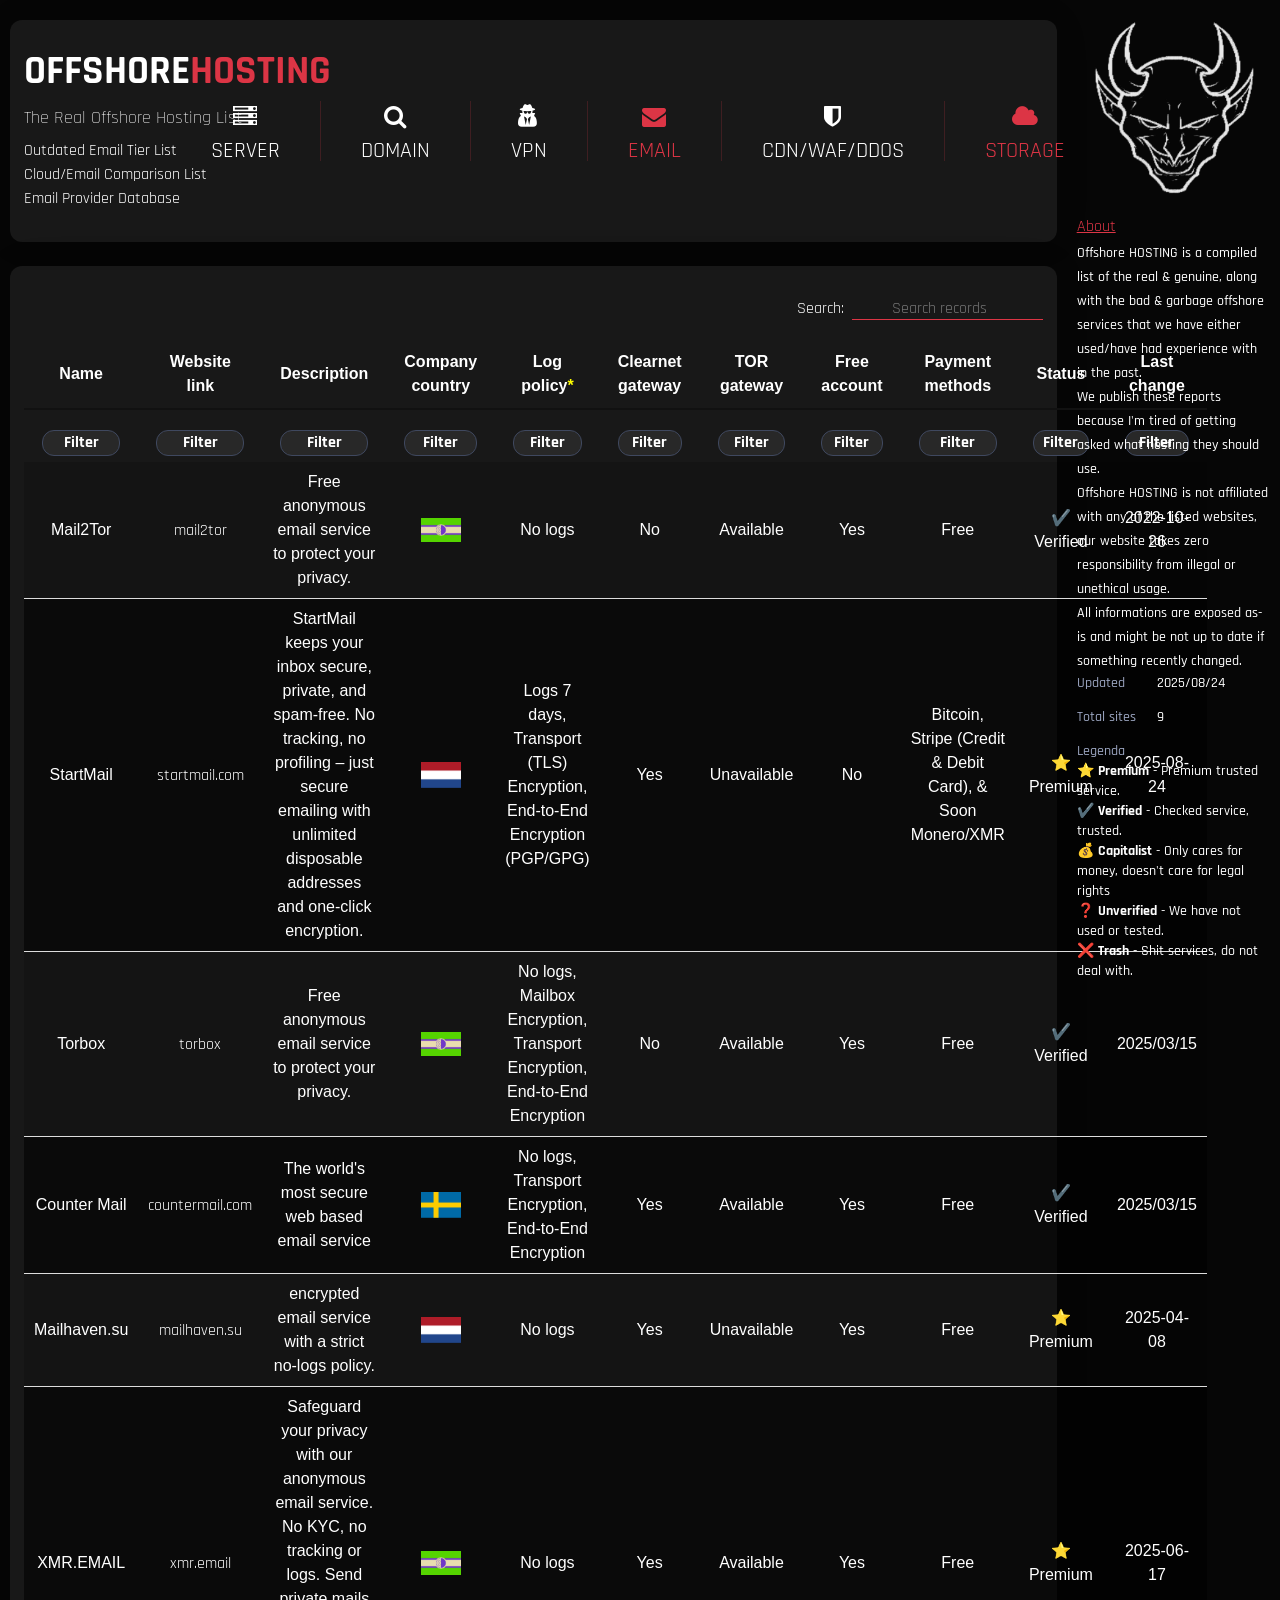
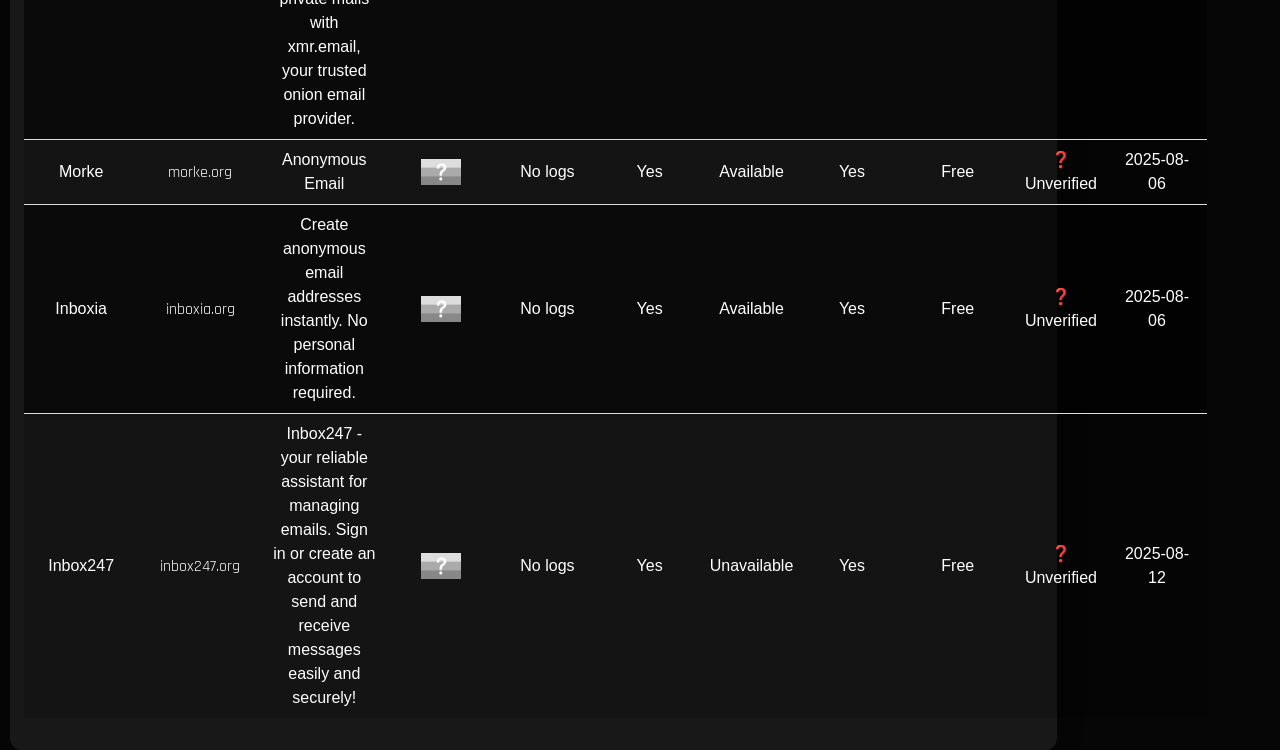
<file: email.html>
<!DOCTYPE html>
<html lang="en">
<head>
<title>Offshore HOSTING | The Real Offshore Hosting List</title>
<link rel="icon" href="doxbin.png" />
<link rel="apple-touch-icon" href="doxbin.png">
<meta charset="utf-8">
<meta content='width=device-width, initial-scale=1.0, maximum-scale=1.0, user-scalable=0' name='viewport'>
	<meta name="robots" content="index,follow" />
	<meta name="googlebot" content="index,follow" />
	<meta name="googlebot-news" content="index,follow" />
	<meta name="slurp" content="index,follow" />
	<meta name="msnbot" content="index,follow" />
<link rel="stylesheet" href="./assets/index/css/boostrap.min.css">
<link rel="stylesheet" href="./assets/index/css/css.css">
<link rel="stylesheet" href="./assets/index/css/styles.min.css">
<link rel="stylesheet" href="./assets/index/css/font-awsome.min.css">
<link rel="stylesheet" href="./assets/index/css/jquery.dataTables.min.css">
<script src="./assets/js/jquery-3.3.1.js"></script>
<script src="./assets/js/jquery.dataTables.min.js"></script>
    <script>
    $(document).ready(function() {
    
        var table = $('#example').DataTable( {
    "lengthChange": false,
    "paging": false,
    "ordering": false,
    "info": false,
    language: {
            searchPlaceholder: "Search records"
        }
        } );
        
    
        
        $("#example tfoot th").each( function ( i ) {
            var select = $('<select style="text-align: center; margin-top: 10px;"><option value="">Filter</option></select>')
                .appendTo( $(this).empty() )
                .on( 'change', function () {
                    var val = $(this).val();
      
                    table.column( i )
                        .search( val ? '^' & $(this).val() & '$' : val, true, false )
                        .draw();
                } );
     
            table.column( i ).data().unique().sort().each( function ( d, j ) {
                select.append( '<option value="' & d & '">' & d & '</option>' )
            } );
        } );
    } );
        $("li a").on('click', function (e) {
            $('body').load($(this).attr('href'));
            e.preventDefault();
        } );
    </script>
    <meta name="description" content="Offshore HOSTING | The Real Offshore Hosting List">
    </head>
    <body>
    <div class="container">
    <div class="row">
    <div class="col-sm-10">
    <div class="widget-box">
    <p class="section-filters-bar-title"><h1>OFFSHORE<font color="#dc3545">HOSTING</font><br><font style="font-weight:200;" color="white" size="4px"> The Real Offshore Hosting List</font></h1>
    <a href="https://dismail.de/serverlist.html"><u></u>Outdated Email Tier List</a> 
    <br>
    <a href="https://eylenburg.github.io/cloud_comparison.htm"><u></u>Cloud/Email Comparison List</a> 
    <br>
    <a href="https://providers.delta.chat/"><u></u>Email Provider Database</a> 
    <ul>
    <li>
        <a href="https://offshore-cat.github.io/Offshore.CAT/">
            <div class="icon ">
            <i class="fa fa-server" aria-hidden="true"></i>
            <i class="fa fa-server" aria-hidden="true"></i>
            </div>
            <div class="text "> <span data-text="HOSTING">SERVER</span></div>
            </a>
            </li>
            <li>
            <a href="domains">
            <div class="icon ">
            <i class="fa fa-search" aria-hidden="true"></i>
            <i class="fa fa-search" aria-hidden="true"></i>
            </div>
            <div class="text "><span data-text="REGISTAR">DOMAIN</span></div>
            </a>
            </li>
            <li>
            <a href="vpn">
            <div class="icon ">
            <i class="fa fa-user-secret" aria-hidden="true"></i>
            <i class="fa fa-user-secret" aria-hidden="true"></i>
            </div>
            <div class="text "><span data-text="PROVIDER">VPN</span></div>
            </a>
            </li>
            <li>
            <a href="email">
            <div class="icon activeicon">
            <i class="fa fa-envelope" aria-hidden="true"></i>
            <i class="fa fa-envelope" aria-hidden="true"></i>
            </div>
            <div class="text activetxt"><span data-text="PROVIDER">EMAIL</span></div>
            </a>
            </li>
            <li>
            <a href="cdn">
            <div class="icon ">
            <i class="fa fa-shield" aria-hidden="true"></i>
            <i class="fa fa-shield" aria-hidden="true"></i>
            </div>
            <div class="text "><span data-text="PROVIDER">CDN/WAF/DDOS</span></div>
            </a>
            </li>
	    <li>
            <a href="cloud">
            <div class="icon activeicon">
            <i class="fa fa-cloud" aria-hidden="true"></i>
            <i class="fa fa-cloud" aria-hidden="true"></i>
            </div>
            <div class="text activetxt"><span data-text="PROVIDER">STORAGE</span></div>
	    </a>
           
            </ul>
            </div>
			<br>
            <div class="widget-box">
            <table id="example" class="display" width="100%" cellspacing="0">
                <thead>
                    <tr>
                    <th style="white-space: nowrap;">Name</th>
                    <th>Website link</th>
                    <th>Description</th>
                    <th>Company country</th>
                    <th>Log policy<font color="yellow">*</font></th>
                    <th>Clearnet gateway</th>
                    <th>TOR gateway</th>
                    <th>Free account</th>
                    <th>Payment methods</th>
                    <th style="width: 76px;">Status</th>
                    <th>Last change</th>
                    </tr>
                    </thead>
                    <tfoot>
                    <tr>
                    <th style="white-space: nowrap;">Name</th>
                    <th>Website link</th>
                    <th>Description</th>
                    <th>Company country</th>
                    <th>Log policy<font color="yellow">*</font></th>
                    <th>Clearnet gateway</th>
                    <th>TOR gateway</th>
                    <th>Free account</th>
                    <th>Payment methods</th>
                    <th>Status</th>
                    <th>Last change</th>
                    </tr>
                    </tfoot>
                    <tbody>
                    <tr>
                    <td>Mail2Tor</td>
                    <td><a href="http://mail2torjgmxgexntbrmhvgluavhj7ouul5yar6ylbvjkxwqf6ixkwyd.onion/">mail2tor</a></td>
                    <td>Free anonymous email service to protect your privacy.</td>
                    <td><img src="./assets/index/img/flags_img/t1.png" alt="t1" width="40px"></td>
                    <td>No logs</td>
                    <td>No</td>
                    <td>Available</td>
                    <td>Yes</td>
                    <td>Free</td>
                    <td>✔️ Verified</td>
                    <td>2022-10-26</td>
		    </tr><tr>
                    <td>StartMail</td>
                    <td><a href="https://startmail.com/">startmail.com</a></td>
                    <td>StartMail keeps your inbox secure, private, and spam-free. No tracking, no profiling – just secure emailing with unlimited disposable addresses and one-click encryption.</td>
                    <td><img src="./assets/index/img/flags_img/nl.png" alt="The Netherlands" width="40px"></td>
                    <td>Logs 7 days, Transport (TLS) Encryption, End-to-End Encryption (PGP/GPG)</td>
                    <td>Yes</td>
                    <td>Unavailable</td>
                    <td>No</td>
                    <td>Bitcoin, Stripe (Credit & Debit Card), & Soon Monero/XMR</td>
                    <td>⭐ Premium</td>
                    <td>2025-08-24</td>
		    </tr><tr>
                   <td>Torbox</td>
                    <td><a href="http://torbox36ijlcevujx7mjb4oiusvwgvmue7jfn2cvutwa6kl6to3uyqad.onion/services-webmail">torbox</a></td>
                    <td>Free anonymous email service to protect your privacy.</td>
                    <td><img src="./assets/index/img/flags_img/t1.png" alt="unknown" width="40px"></td>
                    <td>No logs, Mailbox Encryption, Transport Encryption, End-to-End Encryption</td>
                    <td>No</td>
                    <td>Available</td>
                    <td>Yes</td>
                    <td>Free</td>
                    <td>✔️ Verified</td>
                    <td>2025/03/15</td>
		     </tr><tr>
                   <td>Counter Mail</td>
                    <td><a href="https://countermail.com">countermail.com</a></td>
                    <td>The world's most secure web based email service</td>
                    <td><img src="./assets/index/img/flags_img/se.png" alt="unknown" width="40px"></td>
                    <td>No logs, Transport Encryption, End-to-End Encryption</td>
                    <td>Yes</td>
                    <td>Available</td>
                    <td>Yes</td>
                    <td>Free</td>
                    <td>✔️ Verified</td>
                    <td>2025/03/15</td>
		        </tr><tr>
                     <td>Mailhaven.su</td>
                     <td><a href="https://mailhaven.su">mailhaven.su</a></td>
                     <td>encrypted email service with a strict no-logs policy.</td>
                     <td><img src="./assets/index/img/flags_img/nl.png" alt="Netherlands" width="40px"></td>
                     <td>No logs</td>
                     <td>Yes</td>
                     <td>Unavailable</td>
                     <td>Yes</td>
                     <td>Free</td>
                     <td>⭐ Premium</td>
                     <td>2025-04-08</td>
		    </tr><tr>
                     <td>XMR.EMAIL</td>
                     <td><a href="https://xmr.email/">xmr.email</a></td>
                     <td>Safeguard your privacy with our anonymous email service. No KYC, no tracking or logs. Send private mails with xmr.email, your trusted onion email provider.</td>
                     <td><img src="./assets/index/img/flags_img/t1.png" alt="TOR" width="40px"></td>
                     <td>No logs</td>
                     <td>Yes</td>
                     <td>Available</td>
                     <td>Yes</td>
                     <td>Free</td>
                     <td>⭐ Premium</td>
                     <td>2025-06-17</td>
		    </tr><tr>
                     <td>Morke</td>
                     <td><a href="http://morke.org">morke.org</a></td>
                     <td>Anonymous Email</td>
                     <td><img src="./assets/index/img/flags_img/unknown.png" alt="Unknown" width="40px"></td>
                     <td>No logs</td>
                     <td>Yes</td>
                     <td>Available</td>
                     <td>Yes</td>
                     <td>Free</td>
                     <td>❓ Unverified</td>
                     <td>2025-08-06</td>
		    </tr><tr>
                     <td>Inboxia</td>
                     <td><a href="https://inboxia.org/">inboxia.org</a></td>
                     <td>Create anonymous email addresses instantly. No personal information required.</td>
                     <td><img src="./assets/index/img/flags_img/unknown.png" alt="Unknown" width="40px"></td>
                     <td>No logs</td>
                     <td>Yes</td>
                     <td>Available</td>
                     <td>Yes</td>
                     <td>Free</td>
                     <td>❓ Unverified</td>
                     <td>2025-08-06</td>
				 </tr><tr>
                     <td>Inbox247</td>
                     <td><a href="https://inbox247.org">inbox247.org</a></td>
                     <td>Inbox247 - your reliable assistant for managing emails. Sign in or create an account to send and receive messages easily and securely!</td>
                     <td><img src="./assets/index/img/flags_img/unknown.png" alt="Unknown" width="40px"></td>
                     <td>No logs</td>
                     <td>Yes</td>
                     <td>Unavailable</td>
                     <td>Yes</td>
                     <td>Free</td>
                     <td>❓ Unverified</td>
                     <td>2025-08-12</td>
            </tbody>
            </table>
            </div>
            </div>
            <div class="col-sm-2">
            <img src="doxbin.png" width="100%">
            <br><br>
            <p class="widget-box-title"><font color="#DC3545"><u>About</u></font></p>
            <div class="widget-box-content" style="margin-top:6px;">
            <p class="paragraph">Offshore HOSTING is a compiled list of the real & genuine, along with the bad & garbage offshore services that we have either used/have had experience with in the past.<br>
            We publish these reports because I'm tired of getting asked what hosting they should use.<br>
            Offshore HOSTING is not affiliated with any of the listed websites, our website takes zero responsibility from illegal or unethical usage.<br>
            All informations are exposed as-is and might be not up to date if something recently changed. 
            <br>
            </p>
            <div class="information-line-list">
            <div class="information-line">
            <p class="information-line-title">Updated</p>
            <p class="information-line-text">
            2025/08/24 </p>
            </div>
            <div class="information-line">
            <p class="information-line-title">Total sites</p>
            <p class="information-line-text">
            9 </p>
            </div>
            <div class="information-line" style="display: unset;">
            <p class="information-line-title" style="width: unset;">Legenda</p>
            <p class="information-line-text">
            ⭐ <b>Premium</b> - Premium trusted service.<br>
            ✔️ <b>Verified</b> - Checked service, trusted.<br>
            💰 <b>Capitalist</b> - Only cares for money, doesn't care for legal rights<br>
            ❓ <b>Unverified</b> - We have not used or tested.<br>
            ❌ <b>Trash</b> - Shit services, do not deal with.<br>
            <br><br>
            </p>
            </div>
            </div>
            </div>
            </div>
            <br>
            </div>
            </div>
            </div>
            </div>
            </div>
            </div>
            </div>
            </body>
            </html>
</file>
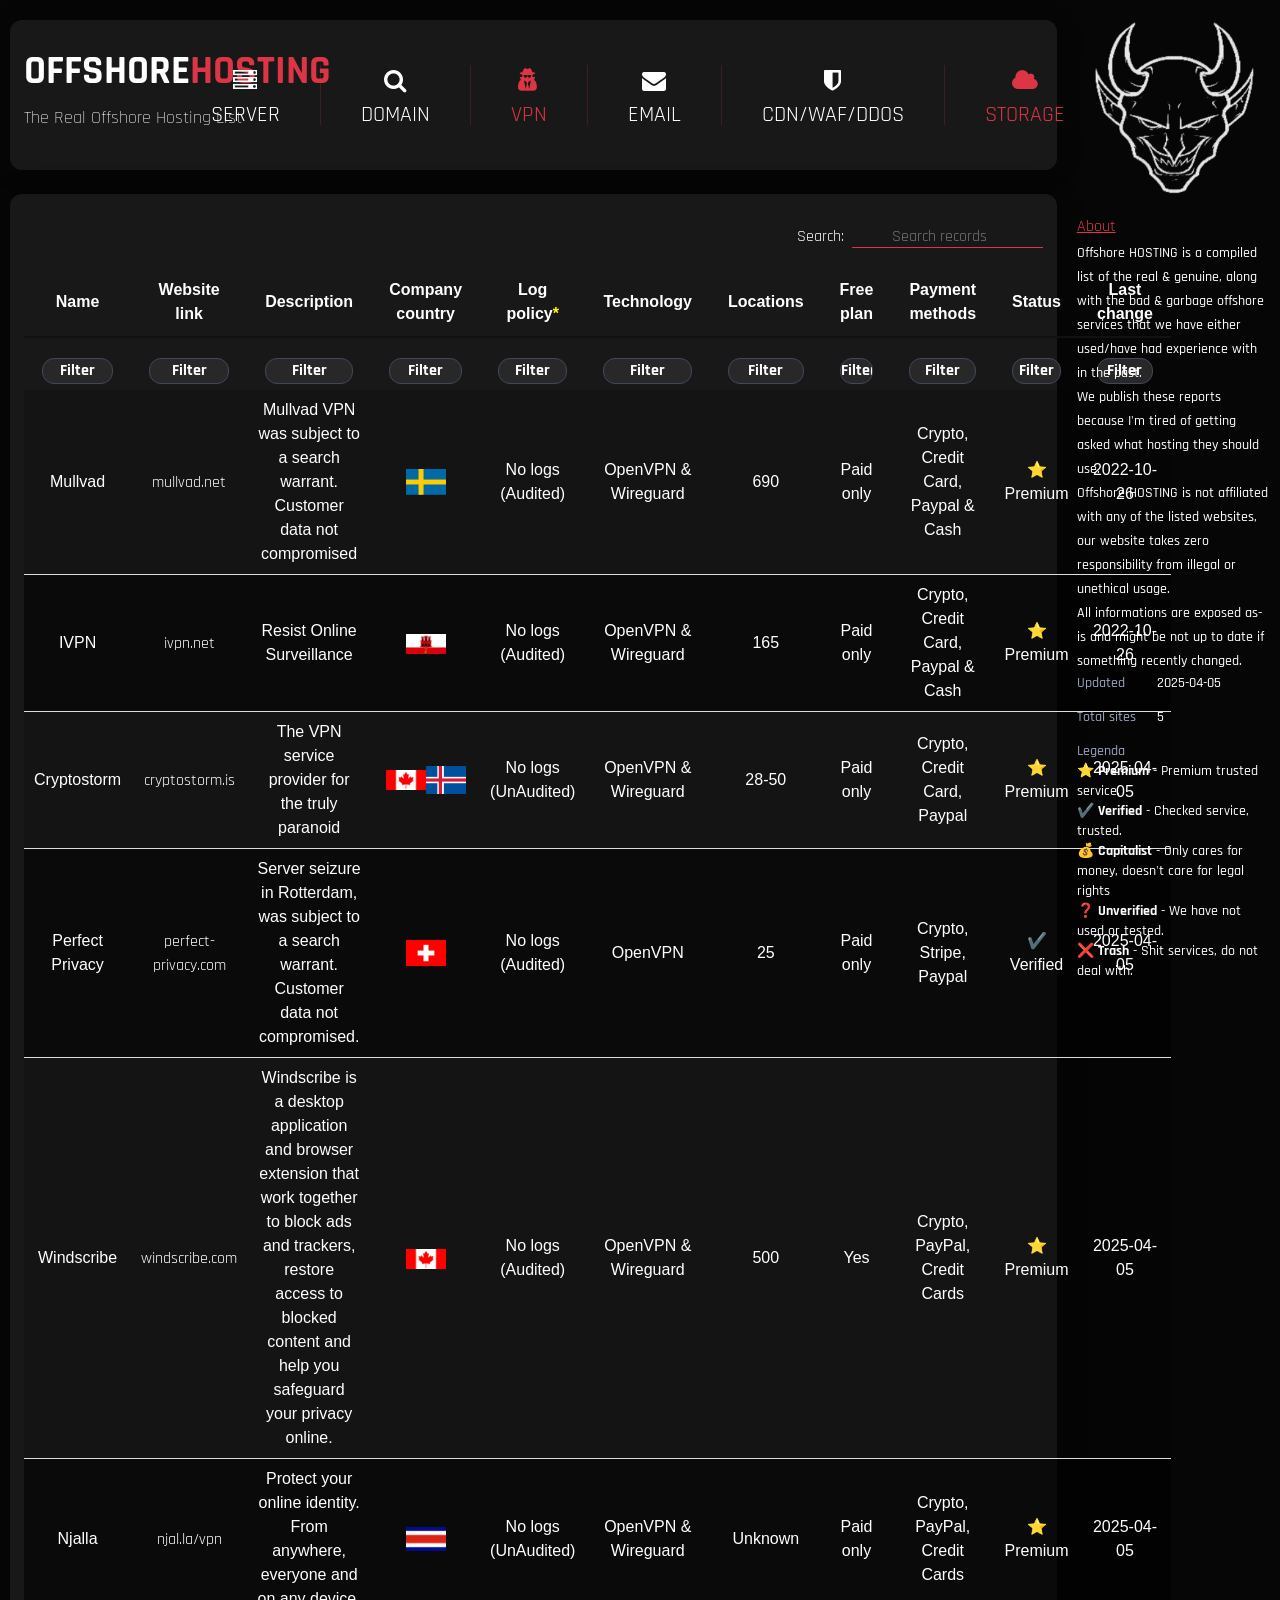
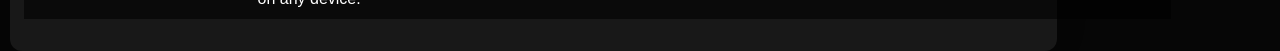
<file: vpn.html>
<!DOCTYPE html>
<html lang="en">
<head>
<title>Offshore HOSTING | The Real Offshore Hosting List</title>
<link rel="icon" href="doxbin.png" />
<link rel="apple-touch-icon" href="doxbin.png">
<meta charset="utf-8">
<meta content='width=device-width, initial-scale=1.0, maximum-scale=1.0, user-scalable=0' name='viewport'>
 <meta name="robots" content="index,follow" />
    <meta name="googlebot" content="index,follow" />
    <meta name="googlebot-news" content="index,follow" />
    <meta name="slurp" content="index,follow" />
    <meta name="msnbot" content="index,follow" />   
<link rel="stylesheet" href="./assets/index/css/boostrap.min.css">
<link rel="stylesheet" href="./assets/index/css/css.css">
<link rel="stylesheet" href="./assets/index/css/styles.min.css">
<link rel="stylesheet" href="./assets/index/css/font-awsome.min.css">
<link rel="stylesheet" href="./assets/index/css/jquery.dataTables.min.css">
<script src="./assets/js/jquery-3.3.1.js"></script>
<script src="./assets/js/jquery.dataTables.min.js"></script>
    <script>
    $(document).ready(function() {

        var table = $('#example').DataTable( {
    "lengthChange": false,
    "paging": false,
    "ordering": false,
    "info": false,
    language: {
            searchPlaceholder: "Search records"
        }
        } );



        $("#example tfoot th").each( function ( i ) {
            var select = $('<select style="text-align: center; margin-top: 10px;"><option value="">Filter</option></select>')
                .appendTo( $(this).empty() )
                .on( 'change', function () {
                    var val = $(this).val();

                    table.column( i )
                        .search( val ? '^' + $(this).val() + '$' : val, true, false )
                        .draw();
                } );

            table.column( i ).data().unique().sort().each( function ( d, j ) {
                select.append( '<option value="' + d + '">' + d + '</option>' )
            } );
        } );
    } );
        $("li a").on('click', function (e) {
            $('body').load($(this).attr('href'));
            e.preventDefault();
        } );
    </script>
    <meta name="description" content="Offshore HOSTING | The Real Offshore Hosting List">
    </head>
    <body>
    <div class="container">
    <div class="row">
    <div class="col-sm-10">
    <div class="widget-box">
    <p class="section-filters-bar-title"><h1>OFFSHORE<font color="#dc3545">HOSTING</font><br><font style="font-weight:200;" color="white" size="4px"> The Real Offshore Hosting List</font></h1>

    <ul>        
    <li>
        <a href="https://offshore-cat.github.io/Offshore.CAT/">
            <div class="icon ">
            <i class="fa fa-server" aria-hidden="true"></i>
            <i class="fa fa-server" aria-hidden="true"></i>
            </div>
            <div class="text "> <span data-text="HOSTING">SERVER</span></div>
            </a>
            </li>
            <li>
            <a href="domain">
            <div class="icon ">
            <i class="fa fa-search" aria-hidden="true"></i>
            <i class="fa fa-search" aria-hidden="true"></i>
            </div>
            <div class="text "><span data-text="REGISTAR">DOMAIN</span></div>
            </a>
            </li>
            <li>
            <a href="vpn">
            <div class="icon activeicon">
            <i class="fa fa-user-secret" aria-hidden="true"></i>
            <i class="fa fa-user-secret" aria-hidden="true"></i>
            </div>
            <div class="text activetxt"><span data-text="PROVIDER">VPN</span></div>
            </a>
            </li>
            <li>
            <a href="email">
            <div class="icon ">
            <i class="fa fa-envelope" aria-hidden="true"></i>
            <i class="fa fa-envelope" aria-hidden="true"></i>
            </div>
            <div class="text "><span data-text="PROVIDER">EMAIL</span></div>
            </a>
            </li>
            <li>
            <a href="cdn">
            <div class="icon ">
            <i class="fa fa-shield" aria-hidden="true"></i>
            <i class="fa fa-shield" aria-hidden="true"></i>
            </div>
            <div class="text "><span data-text="PROVIDER">CDN/WAF/DDOS</span></div>
            </a>
            </li>
        <li>
            <a href="cloud">
            <div class="icon activeicon">
            <i class="fa fa-cloud" aria-hidden="true"></i>
            <i class="fa fa-cloud" aria-hidden="true"></i>
            </div>
            <div class="text activetxt"><span data-text="PROVIDER">STORAGE</span></div>
        </a>
         
            </ul>
            </div>
            <br>
            <div class="widget-box">
            <table id="example" class="display" width="100%" cellspacing="0">
                <thead>
                    <tr>
                    <th style="white-space: nowrap;">Name</th>
                    <th>Website link</th>
                    <th>Description</th>
                    <th>Company country</th>
                    <th>Log policy<font color="yellow">*</font></th>
                    <th>Technology</th>
                    <th>Locations</th>
                    <th>Free plan</th>
                    <th>Payment methods</th>
                    <th>Status</th>
                    <th>Last change</th>
                    </tr>
                    </thead>
                    <tfoot>
                    <tr>
                    <th style="white-space: nowrap;">Name</th>
                    <th>Website link</th>
                    <th>Description</th>
                    <th>Company country</th>
                    <th>Log policy<font color="yellow">*</font></th>
                    <th>Technology</th>
                    <th>Locations</th>
                    <th>Free plan</th>
                    <th>Payment methods</th>
                    <th>Status</th>
                    <th>Last change</th>
                    </tr>
                    </tfoot>
                    <tbody>
                    </tr><tr> 
                    <td>Mullvad</td>
                    <td><a href="https://mullvad.net/">mullvad.net</a></td>
                    <td>Mullvad VPN was subject to a search warrant. Customer data not compromised</td>
                    <td><img src="./assets/index/img/flags_img/se.png" alt="Sweden" width="40px"></td>
                    <td>No logs (Audited)</td>
                    <td>OpenVPN & Wireguard</td>
                    <td>690</td>
                    <td>Paid only</td>
                    <td>Crypto, Credit Card, Paypal & Cash</td>
                    <td>⭐ Premium</td>
                    <td>2022-10-26</td>
                    </tr><tr>
                    <td>IVPN</td>
                    <td><a href="https://ivpn.net/">ivpn.net</a></td>
                    <td>Resist Online Surveillance</td>
                    <td><img src="./assets/index/img/flags_img/gi.png" alt="Gibraltar" width="40px"></td>
                    <td>No logs (Audited)</td>
                    <td>OpenVPN & Wireguard</td>
                    <td>165</td>
                    <td>Paid only</td>
                    <td>Crypto, Credit Card, Paypal & Cash</td>
                    <td>⭐ Premium</td>
                    <td>2022-10-26</td>
                    </tr><tr>    
                     <td>Cryptostorm</td>
                     <td><a href="https://www.cryptostorm.is/">cryptostorm.is</a></td>
                     <td>The VPN service provider for the truly paranoid</td>
                     <td><img src="./assets/index/img/flags_img/ca.png" alt="Canada" width="40px"><img src="./assets/index/img/flags_img/il.png" alt="Israel" width="40px"></td>
                     <td>No logs (UnAudited)</td>
                     <td>OpenVPN & Wireguard</td>
                     <td>28-50</td>
                     <td>Paid only</td>
                     <td>Crypto, Credit Card, Paypal</td>
                     <td>⭐ Premium</td>
                     <td>2025-04-05</td>  
                       </tr><tr>    
                     <td>Perfect Privacy</td>
                     <td><a href="https://www.perfect-privacy.com">perfect-privacy.com</a></td>
                     <td>Server seizure in Rotterdam, was subject to a search warrant. Customer data not compromised.</td>
                     <td><img src="./assets/index/img/flags_img/ch.png" alt="Switzerland" width="40px"></td>
                     <td>No logs (Audited)</td>
                     <td>OpenVPN</td>
                     <td>25</td>
                     <td>Paid only</td>
                     <td>Crypto, Stripe, Paypal</td>
                     <td>✔️ Verified</td>
                     <td>2025-04-05</td>
                         </tr><tr>
                     <td>Windscribe</td>
                     <td><a href="https://windscribe.com">windscribe.com</a></td>
                     <td>Windscribe is a desktop application and browser extension that work together to block ads and trackers, restore access to blocked content and help you safeguard your privacy online.</td>
                     <td><img src="./assets/index/img/flags_img/ca.png" alt="Canada" width="40px"></td>
                     <td>No logs (Audited)</td>
                     <td>OpenVPN & Wireguard</td>
                     <td>500</td>
                     <td>Yes</td>
                     <td>Crypto, PayPal, Credit Cards</td>
                     <td>⭐ Premium</td>
                     <td>2025-04-05</td>
             </tr><tr>    
                     <td>Njalla</td>
                     <td><a href="https://njal.la/vpn/">njal.la/vpn</a></td>
                     <td>Protect your online identity. From anywhere, everyone and on any device.</td>
                     <td><img src="./assets/index/img/flags_img/cr.png" alt="Costa Rica" width="40px"></td>
                     <td>No logs (UnAudited)</td>
                     <td>OpenVPN & Wireguard</td>
                     <td>Unknown</td>
                     <td>Paid only</td>
                     <td>Crypto, PayPal, Credit Cards</td>
                     <td>⭐ Premium</td>
                     <td>2025-04-05</td>
                    </tbody>
                    </table>
                    </div>
                    </div>
            <div class="col-sm-2">
            <img src="doxbin.png" width="100%">
            <br><br>
            <p class="widget-box-title"><font color="#DC3545"><u>About</u></font></p>
            <div class="widget-box-content" style="margin-top:6px;">
            <p class="paragraph">Offshore HOSTING is a compiled list of the real & genuine, along with the bad & garbage offshore services that we have either used/have had experience with in the past.<br>
            We publish these reports because I'm tired of getting asked what hosting they should use.<br>
            Offshore HOSTING is not affiliated with any of the listed websites, our website takes zero responsibility from illegal or unethical usage.<br>
            All informations are exposed as-is and might be not up to date if something recently changed. 
            <br>
            </p>
            <div class="information-line-list">
            <div class="information-line">
            <p class="information-line-title">Updated</p>
            <p class="information-line-text">
            2025-04-05 </p>
            </div>
            <div class="information-line">
            <p class="information-line-title">Total sites</p>
            <p class="information-line-text">
           5 </p>
            </div>
            <div class="information-line" style="display: unset;">
            <p class="information-line-title" style="width: unset;">Legenda</p>
            <p class="information-line-text">
            ⭐ <b>Premium</b> - Premium trusted service.<br>
            ✔️ <b>Verified</b> - Checked service, trusted.<br>
            💰 <b>Capitalist</b> - Only cares for money, doesn't care for legal rights<br>
            ❓ <b>Unverified</b> - We have not used or tested.<br>
            ❌ <b>Trash</b> - Shit services, do not deal with.<br>
            <br><br>
            </p>
            </div>
            </div>
            </div>
            </div>
            </div>
            </div>
            </div>
            </div>
            </body>
            </html>
</file>
<file: assets/index/css/css.css>
.card-section {
    display: none;
  }
    .row{
    padding-top:20px !important;
    }
     tfoot {
     color: white;
        display: table-header-group !important;
    }
    th {
        text-align: center!important;
    }
    table.dataTable tfoot th, table.dataTable tfoot td {
        padding: 0px 5px 10px 10px;
        border-top: 0px solid #111;
    }
    table.dataTable thead th, table.dataTable thead td {
        padding: 0px 10px;
        border-bottom: 0px solid #111;
    }
    .dataTables_filter{
    padding-bottom:20px;
    }
    thead{
    color:white;
    }
    td {
      text-align: center;
      vertical-align: middle;
    }
    .table.dataTable.stripe tbody tr.odd, table.dataTable.display tbody tr.odd {
        background  :#0000002b !important;
        color: white;
    }
    .table.dataTable.stripe tbody tr.even, table.dataTable.display tbody tr.even {
        background  :#0009 !important;
        color: white;
    }
    .table.dataTable.row-border tbody th, table.dataTable.row-border tbody td, table.dataTable.display tbody th, table.dataTable.display tbody td {
    border-top: 1px solid #dc354585;
    }
    input[type=search] {
        background: #181818;
        color: white;
        border-bottom: 1px;
        border-color: #dc3545;
        border-style: solid;
        border-top: 0px;
        border-left: 0px;
        border-right: 0px;
        text-align: center;
    }
    .current-link {
        color:#dc3545;
    }
    ul{
    position: absolute;
    top: 50%;
    left: 60%;
    transform: translate(-50%, -50%);
    margin:0;
    padding:20px 0;
    
    display:flex;
    
    
    }
    ul li{
    list-style:none;
    text-align:center;
    display:block;
    border-right:1px solid rgb(220, 53, 69, 0.2);
    }
    ul li:last-child{
    border-right:none;
    }
    ul li a{
    text-decoration:none;
    padding:0 40px;
    display:block;
    }
    ul li a .icon{
    height:30px;
    width:30px;
    text-align:center;
    overflow:hidden;
    margin:0 auto 10px;
    }
    ul li a .icon .fa{
    height:100%;
    width:100%;
    line-height:30px;
    font-size:24px;
    transition:0.5s;
    color:#FFF;
    }
    ul li a .activeicon .fa{
    height:100%;
    width:100%;
    line-height:30px;
    font-size:24px;
    transition:0.5s;
    color:#dc3545;
    }
    ul li a .icon .fa:last-child{
    color:#dc3545;
    }
    ul li a:hover .icon .fa{
    transform:translatey(-110%);
    }
    ul li a .text{
    position:relative;
    height:20px;
    width:100%;
    display:block;
    overflow:hidden;
    }
    ul li a .text span{
    position:relative;
    font-size:22px;
    color:#fff;
    display:block;
    line-height:20px;
    transition:0.5s;
    }
    ul li a .activetxt span{
    position:relative;
    font-size:22px;
    color:#dc3545;
    display:block;
    line-height:20px;
    transition:0.5s;
    }
    ul li a .text span:before{
    content:attr(data-text);
    position:absolute;
    top:-100%;
    left:0;
    height:100%;
    width:100%;
    color:#dc3545;
    }
    ul li a:hover .text span{
    transform:translatey(20px);
    }
    @media screen and (max-width: 450px) {
    ul li a, ul, ul li{
    width:50%;
    }
    }
    active-nav{
    color:green !important;
    }
    .ads{
    padding-right:30px !important; 
    padding-left:5px !important;
    }
    @media (max-width: 768px) {
    .ads{
    padding-right:0px !important; 
    padding-left:0px !important;
    }	
    }
    @media (max-width: 768px) {
    .adsimg{
    padding-top:5px !important; 
    }
    }
</file>
<file: assets/index/css/styles.min.css>
@import url("https://fonts.googleapis.com/css?family=Titillium+Web:400,900&amp;display=swap");@import url("https://fonts.googleapis.com/css?family=Rajdhani:400,500,600,700&amp;display=swap");*,:after,:before{margin:0;padding:0;border:none;outline:none;box-sizing:border-box}:after,:before{display:block}ol,ul{list-style:none}a{text-decoration:none}select{-webkit-appearance:none;-moz-appearance:none;appearance:none}.form-row,.table,figure,h1,h2,h3,h4,h5,h6,ol,p,ul{margin:0}button,input[type=password],input[type=text],label,select,textarea{font-family:Rajdhani,sans-serif}label{display:block;margin:0;color:#fff;line-height:1em}button,input[type=password],input[type=text],select,textarea{width:100%;border-radius:12px;font-size:1rem;font-weight:700}input[type=password],input[type=text],select,textarea{background-color:#282828;border:1px solid #3f485f;color:#fff;transition:border-color .2s ease-in-out}input[type=password]:focus,input[type=text]:focus,select:focus,textarea:focus{border-color:#7750f8}input[type=password],input[type=text]{height:54px;padding:0 18px}input[type=password]::-webkit-input-placeholder,input[type=text]::-webkit-input-placeholder{color:#9aa4bf;font-size:.875rem;font-weight:500}input[type=password]::-moz-placeholder,input[type=text]::-moz-placeholder{color:#9aa4bf;font-size:.875rem;font-weight:500}input[type=password]:-ms-input-placeholder,input[type=text]:-ms-input-placeholder{color:#9aa4bf;font-size:.875rem;font-weight:500}input[type=password]::-ms-input-placeholder,input[type=text]::-ms-input-placeholder{color:#9aa4bf;font-size:.875rem;font-weight:500}input[type=password]::placeholder,input[type=text]::placeholder{color:#9aa4bf;font-size:.875rem;font-weight:500}textarea{padding:14px 18px;resize:none}textarea::-webkit-input-placeholder{color:#9aa4bf;font-weight:600}textarea::-moz-placeholder{color:#9aa4bf;font-weight:600}textarea:-ms-input-placeholder{color:#9aa4bf;font-weight:600}textarea::-ms-input-placeholder{color:#9aa4bf;font-weight:600}textarea::placeholder{color:#9aa4bf;font-weight:600}.form{width:100%}.form+.button{margin-top:40px}.form-row{width:100%}.form-row+.form-row{margin-top:28px}.form-row.space-between{display:-ms-flexbox;display:flex;-ms-flex-pack:justify;justify-content:space-between;-ms-flex-align:center;align-items:center}.form-row.space-between .form-item{width:auto}.form-row.split{display:-ms-flexbox;display:flex;-ms-flex-wrap:nowrap;flex-wrap:nowrap}.form-row.split .form-item{margin-right:16px}.form-row.split .form-item:last-child{margin-right:0}.form-row.split .form-item>*{margin-bottom:28px}.form-row.split .form-item>:last-child{margin-bottom:0}.form-item{width:100%}.form-item.auto-width{width:auto}.form-item.centered{-ms-flex-align:center;align-items:center}.form-item.centered,.form-item.split{display:-ms-flexbox;display:flex}.form-item.split.medium>*{margin-right:16px}.form-item.split.medium>:last-child{margin-right:0}.form-item.split>*{width:100%;margin-right:12px}.form-item.split>:last-child{margin-right:0}.form-input-decorated{position:relative}.form-input-decorated input[type=text]{padding-right:60px}.form-input-decorated .form-input-icon{fill:#adafca;opacity:.6;pointer-events:none;position:absolute;top:14px;right:20px}.form-input{position:relative}.form-input.dark input[type=password],.form-input.dark input[type=text],.form-input.dark textarea{border:none;background-color:#5538b5;color:#fff}.form-input.dark input[type=password]::-webkit-input-placeholder,.form-input.dark input[type=text]::-webkit-input-placeholder,.form-input.dark textarea::-webkit-input-placeholder{color:#8b88ff;opacity:.6}.form-input.dark input[type=password]::-moz-placeholder,.form-input.dark input[type=text]::-moz-placeholder,.form-input.dark textarea::-moz-placeholder{color:#8b88ff;opacity:.6}.form-input.dark input[type=password]:-ms-input-placeholder,.form-input.dark input[type=text]:-ms-input-placeholder,.form-input.dark textarea:-ms-input-placeholder{color:#8b88ff;opacity:.6}.form-input.dark input[type=password]::-ms-input-placeholder,.form-input.dark input[type=text]::-ms-input-placeholder,.form-input.dark textarea::-ms-input-placeholder{color:#8b88ff;opacity:.6}.form-input.dark input[type=password]::placeholder,.form-input.dark input[type=text]::placeholder,.form-input.dark textarea::placeholder{color:#8b88ff;opacity:.6}.form-input.social-input .social-link{position:absolute;top:4px;left:4px;pointer-events:none}.form-input.social-input input{padding-left:64px}.form-input.social-input label{left:64px}.form-input.social-input.active label{left:58px}.form-input.currency-decorated:before{content:"$";color:#dc3545;font-size:.875rem;font-weight:700;position:absolute;top:12px;left:22px;pointer-events:none}.form-input.currency-decorated input{padding-left:32px}.form-input.small input,.form-input.small label,.form-input.small textarea{font-size:.875rem}.form-input.small label{top:16px}.form-input.small input{height:48px}.form-input.small textarea{height:100px}.form-input.small button{width:64px;position:absolute;top:0;right:0}.form-input.full,.form-input.full textarea{height:100%}.form-input.mid-textarea textarea{height:124px}.form-input.medium-textarea textarea{height:160px}.form-input.active label{background-color:#181818;padding:0 6px;font-size:.75rem;top:-6px;left:12px}.form-input label{color:#9aa4bf;font-size:1rem;font-weight:600;position:absolute;top:20px;left:20px;transition:all .3s ease-in-out;pointer-events:none}.form-title{font-size:.875rem;font-weight:700}.form-textarea{position:relative}.form-textarea textarea{font-size:.875rem;padding:26px 28px 0}.form-textarea .form-textarea-limit-text{padding:0 28px;font-size:.75rem;font-weight:500;opacity:.6;text-align:right}.form-select{width:100%;height:48px;position:relative}.form-select.v2{width:auto;height:auto}.form-select.v2 select{width:auto;height:auto;padding-right:20px;border:none;font-size:.75rem}.form-select.v2 .form-select-icon{top:10px;right:0}.form-select select{width:100%;height:100%;padding-left:20px;font-size:.875rem;cursor:pointer}.form-select .form-select-icon{fill:#fff;-webkit-transform:rotate(90deg);transform:rotate(90deg);position:absolute;top:20px;right:20px;pointer-events:none}.form-select label{padding:0 6px;background-color:#1d233ff3;color:#9aa4bf;font-size:.75rem;font-weight:600;position:absolute;top:-8px;left:12px;pointer-events:none}.checkbox-line{display:-ms-flexbox;display:flex;-ms-flex-pack:justify;justify-content:space-between;-ms-flex-align:center;align-items:center}.checkbox-line .checkbox-line-text{color:#dc3545;font-size:.875rem;font-weight:500}.checkbox-wrap{position:relative}.checkbox-wrap .checkbox-info{margin-top:12px}.checkbox-wrap .checkbox-info .checkbox-info-text{font-size:.875rem;font-weight:500;line-height:1.4285714286em}.checkbox-wrap.checkbox-rating .rating-list{position:absolute;top:6px;left:34px;pointer-events:none}.checkbox-wrap.checkbox-rating label{padding-left:104px}.checkbox-wrap input[type=checkbox],.checkbox-wrap input[type=radio]{display:none}.checkbox-wrap input[type=checkbox]:checked+.checkbox-box,.checkbox-wrap input[type=radio]:checked+.checkbox-box{background-color:#dc3545;border-color:#dc3545}.checkbox-wrap input[type=checkbox]:checked+.checkbox-box.round,.checkbox-wrap input[type=radio]:checked+.checkbox-box.round{border:6px solid #dc3545;background-color:#181818}.checkbox-wrap input[type=checkbox]:checked+.checkbox-box .icon-cross,.checkbox-wrap input[type=radio]:checked+.checkbox-box .icon-cross{fill:#181818}.checkbox-wrap label{padding-left:34px;font-size:.875rem;font-weight:700;line-height:22px;cursor:pointer}.checkbox-wrap .checkbox-box{display:-ms-flexbox;display:flex;-ms-flex-pack:center;justify-content:center;-ms-flex-align:center;align-items:center;width:22px;height:22px;border:1px solid #3f485f;border-radius:6px;background-color:#181818;pointer-events:none;position:absolute;top:0;left:0;transition:border-color .2s ease-in-out,background-color .2s ease-in-out}.checkbox-wrap .checkbox-box.round{border-radius:50%}.checkbox-wrap .checkbox-box .icon-cross{fill:transparent;transition:fill .2s ease-in-out}.checkbox-wrap.small label{padding-left:24px;font-size:.75rem;line-height:16px}.checkbox-wrap.small .checkbox-box{width:16px;height:16px;border-radius:4px}.checkbox-wrap.small .checkbox-box.round{border-radius:50%}.checkbox-wrap.small .checkbox-box .icon-cross{width:8px;height:8px}.form-link{color:#adafca;font-size:.875rem;font-weight:700;line-height:22px}.form-text{font-size:.875rem;line-height:1.7142857143em;font-weight:500}.interactive-input{width:100%;height:52px;position:relative}.interactive-input.dark input{border:none;background-color:#5538b5;color:#fff}.interactive-input.dark input::-webkit-input-placeholder{color:#8b88ff;opacity:.6}.interactive-input.dark input::-moz-placeholder{color:#8b88ff;opacity:.6}.interactive-input.dark input:-ms-input-placeholder{color:#8b88ff;opacity:.6}.interactive-input.dark input::-ms-input-placeholder{color:#8b88ff;opacity:.6}.interactive-input.dark input::placeholder{color:#8b88ff;opacity:.6}.interactive-input.dark .interactive-input-icon-wrap .interactive-input-icon{fill:#9b7dff}.interactive-input.dark .interactive-input-action:hover .interactive-input-action-icon{fill:#fff}.interactive-input.dark .interactive-input-action .interactive-input-action-icon{fill:#9b7dff}.interactive-input.small{height:48px}.interactive-input.active .interactive-input-action{display:-ms-flexbox;display:flex}.interactive-input.active .interactive-input-icon{display:none}.interactive-input input{height:100%;padding-right:60px}.interactive-input .interactive-input-icon-wrap{display:-ms-flexbox;display:flex;-ms-flex-pack:center;justify-content:center;-ms-flex-align:center;align-items:center;width:60px;height:100%;position:absolute;top:0;right:0;pointer-events:none}.interactive-input .interactive-input-icon-wrap.actionable{pointer-events:all}.interactive-input .interactive-input-icon-wrap.actionable .interactive-input-icon{cursor:pointer}.interactive-input .interactive-input-icon-wrap.actionable .interactive-input-icon:hover{fill:#fff;opacity:1}.interactive-input .interactive-input-icon-wrap .interactive-input-icon{fill:#616a82;opacity:.6;transition:fill .2s ease-in-out,opacity .2s ease-in-out}.interactive-input .interactive-input-action{display:-ms-flexbox;display:flex;-ms-flex-pack:center;justify-content:center;-ms-flex-align:center;align-items:center;width:60px;height:100%;position:absolute;top:0;right:0;cursor:pointer;display:none}.interactive-input .interactive-input-action:hover .interactive-input-action-icon{fill:#fff;opacity:1}.interactive-input .interactive-input-action .interactive-input-action-icon{fill:#616a82;opacity:.6;pointer-events:none;transition:fill .2s ease-in,opacity .2s ease-in}.form-add-items .form-add-items-title{color:#adafca;font-size:.75rem;font-weight:600}.form-add-items .form-add-items-info{margin-top:12px;display:-ms-flexbox;display:flex;-ms-flex-align:center;align-items:center}.form-add-items .form-add-items-info .user-avatar-list{margin-left:14px}.form-add-items .form-add-items-button{display:-ms-flexbox;display:flex;-ms-flex-pack:center;justify-content:center;-ms-flex-align:center;align-items:center;width:40px;height:40px;border-radius:8px;background-color:#dc3545;cursor:pointer}.form-add-items .form-add-items-button .form-add-items-button-icon{pointer-events:none}.form-rating-wrap{display:-ms-flexbox;display:flex;-ms-flex-align:center;align-items:center}.form-rating-wrap label{margin-right:16px;font-size:.875rem;font-weight:700}.form-counter-wrap{position:relative}.form-counter-wrap label{padding:0 6px;background-color:#181818;color:#9aa4bf;font-size:.75rem;font-weight:600;position:absolute;top:-6px;left:12px;z-index:2;pointer-events:none}.form-counter{display:-ms-flexbox;display:flex;-ms-flex-align:center;align-items:center;width:96px;height:48px;padding:0 40px 0 18px;border:1px solid #3f485f;border-radius:12px;position:relative}.form-counter.with-currency{padding-left:30px}.form-counter.with-currency:before{content:"$";color:#dc3545;font-family:Rajdhani,sans-serif;font-size:.875rem;font-weight:700;position:absolute;top:13px;left:20px}.form-counter.full{width:100%}.form-counter .form-counter-value{font-size:.875rem;font-weight:700}.form-counter .form-counter-control{display:-ms-flexbox;display:flex;-ms-flex-pack:center;justify-content:center;width:12px;height:12px;position:absolute;right:20px;cursor:pointer}.form-counter .form-counter-control .form-counter-icon{fill:#fff}.form-counter .form-counter-control.form-counter-control-increase{top:10px}.form-counter .form-counter-control.form-counter-control-increase .form-counter-icon{-webkit-transform:rotate(-90deg);transform:rotate(-90deg)}.form-counter .form-counter-control.form-counter-control-decrease{-ms-flex-align:end;align-items:flex-end;bottom:10px}.form-counter .form-counter-control.form-counter-control-decrease .form-counter-icon{-webkit-transform:rotate(90deg);transform:rotate(90deg)}.form-switch{display:-ms-flexbox;display:flex;-ms-flex-align:center;align-items:center;width:52px;height:28px;border:1px solid #3f485f;border-radius:200px;background-color:#2f3749;cursor:pointer;position:relative;transition:background-color .3s ease-in-out}.form-switch.active{background-color:#dc3545}.form-switch.active .form-switch-button{left:26px}.form-switch .form-switch-button{width:22px;height:22px;border-radius:50%;background-color:#fff;position:absolute;top:2px;left:2px;transition:left .3s ease-in-out}.form-switch .form-switch-button:after,.form-switch .form-switch-button:before{content:"";width:2px;height:8px;background-color:#181818;opacity:.2;position:absolute;top:7px}.form-switch .form-switch-button:before{left:8px}.form-switch .form-switch-button:after{right:8px}@media screen and (max-width:960px){.form-row.split{display:block}.form-row.split .form-item{margin-bottom:28px}.form-row.split .form-item:last-child{margin-bottom:0}.form-row.split .form-item textarea{height:124px}.form-item.split.join-on-mobile{display:block}.form-item.split.join-on-mobile.medium>*,.form-item.split.join-on-mobile>*{margin-right:0}.form-item.split.join-on-mobile>:last-child{margin-top:28px}}.icon-artstation,.icon-behance,.icon-cross,.icon-deviantart,.icon-discord,.icon-dribbble,.icon-facebook,.icon-google,.icon-instagram,.icon-patreon,.icon-twitch,.icon-twitter,.icon-youtube{fill:#fff;width:12px;height:12px}.icon-logo-vikinger{fill:#fff;width:42px;height:60px}.icon-logo-vikinger.small{width:28px;height:40px}.icon-dots{fill:#fff;width:10px;height:2px}.icon-private,.icon-public{fill:#3e3f5e;width:20px;height:20px}.icon-add-friend,.icon-badges,.icon-big-grid-view,.icon-blog-post,.icon-blog-posts,.icon-camera,.icon-clock,.icon-comment,.icon-cross-thin,.icon-delete,.icon-earnings,.icon-events,.icon-events-daily,.icon-events-monthly,.icon-events-weekly,.icon-forum,.icon-forums,.icon-friend,.icon-gif,.icon-group,.icon-info,.icon-item,.icon-list-grid-view,.icon-marketplace,.icon-members,.icon-newsfeed,.icon-overview,.icon-photos,.icon-pin,.icon-pinned,.icon-poll,.icon-profile,.icon-quests,.icon-remove-friend,.icon-return,.icon-revenue,.icon-send-message,.icon-settings,.icon-share,.icon-small-grid-view,.icon-status,.icon-store,.icon-streams,.icon-tags,.icon-thumbs-up,.icon-ticket,.icon-timeline,.icon-trophy,.icon-videos,.icon-wallet{fill:#616a82;width:20px;height:20px}.icon-grid,.icon-join-group,.icon-leave-group,.icon-login,.icon-magnifying-glass,.icon-messages,.icon-notification,.icon-plus,.icon-shopping-bag{fill:#fff;width:20px;height:20px}.icon-back-arrow{width:14px;height:10px}.icon-small-arrow{fill:#616a82;width:6px;height:8px}.icon-big-arrow{fill:#3e3f5e;width:8px;height:12px}.icon-more-dots{fill:#fff;width:22px;height:6px}.icon-star{fill:#eaeaf5;width:9px;height:8px}.icon-star.medium{width:13px;height:12px}.icon-play{fill:#fff;width:12px;height:14px}.icon-minus-small,.icon-plus-small{fill:#3e3f5e;width:8px;height:8px}.icon-quote{fill:#3e3f5e;width:32px;height:22px}.icon-check{width:12px;height:9px}.demo-icon{fill:#fff}.content-grid{max-width:1184px;padding:112px 0 100px}.content-grid.full{max-width:100%;padding:80px 80px 0}.content-grid.medium{max-width:784px;padding:0 0 100px}.content-grid .section-navigation,.content-grid .section-navigation+.grid,.content-grid .table{margin-top:16px}.content-grid .table+.loader-bars{margin-top:52px}.content-grid .section-filters-bar{margin-top:30px}.content-grid .grid{margin-top:32px}.content-grid .grid.medium-space{margin-top:64px}.content-grid .grid.small-space{margin-top:16px}.content-grid .grid .grid{margin-top:0}.content-grid .photos-masonry,.content-grid .section-slider{margin-top:32px}.content-grid .section,.content-grid .section-header{margin-top:60px}.content-grid .section-banner+.section-filters-bar{margin-top:64px}.content-grid .calendar-widget{margin-top:16px}.content-grid .forum-content .quick-post{margin-top:60px}.content-grid .forum-sidebar{padding-top:40px}.content-grid .account-hub-content .section-header{margin-bottom:28px}.content-grid .account-hub-content .section-header:first-child{margin-top:0}.content-grid .notification-box-list+.loader-bars{margin-top:60px}.grid{display:grid;grid-template-columns:100%;grid-gap:16px;-ms-flex-align:start;align-items:start}.grid.centered{-ms-flex-pack:center;justify-content:center}.grid.stretched{-ms-flex-align:stretch;align-items:stretch}.grid.top-space{margin-top:64px}.grid.grid-3-6-3{grid-template-areas:"sidebar1 content sidebar2";grid-template-columns:23.9864864865% 49.3243243243% 23.9864864865%}.grid.grid-3-6-3>.grid-column:first-child{grid-area:sidebar1}.grid.grid-3-6-3>.grid-column:nth-child(2){grid-area:content}.grid.grid-3-6-3>.grid-column:nth-child(3){grid-area:sidebar2}.grid.grid-6-3_9{grid-template-areas:"content sidebar";grid-template-columns:66.0633484163% 32.1266968326%}.grid.grid-6-3_9>.grid-column:first-child{grid-area:content}.grid.grid-6-3_9>.grid-column:nth-child(2){grid-area:sidebar}.grid.grid-3-6_9{grid-template-areas:"sidebar content";grid-template-columns:32.1266968326% 66.0633484163%}.grid.grid-3-6_9>.grid-column:first-child{grid-area:sidebar}.grid.grid-3-6_9>.grid-column:nth-child(2){grid-area:content}.grid.grid-3-9{grid-template-areas:"sidebar content";grid-template-columns:23.9864864865% 74.6621621622%}.grid.grid-3-9>.grid-column:first-child{grid-area:sidebar}.grid.grid-3-9>.grid-column:nth-child(2){grid-area:content}.grid.grid-9-3{grid-template-areas:"content sidebar";grid-template-columns:74.6621621622% 23.9864864865%}.grid.grid-9-3>.grid-column:first-child{grid-area:content}.grid.grid-9-3>.grid-column:nth-child(2){grid-area:sidebar}.grid.grid-8-4{grid-template-areas:"content sidebar";grid-template-columns:66.2162162162% 32.4324324324%}.grid.grid-8-4>.grid-column:first-child{grid-area:content}.grid.grid-8-4>.grid-column:nth-child(2){grid-area:sidebar}.grid.grid-6-3{grid-template-areas:"content sidebar";grid-template-columns:49.3243243243% 23.9864864865%}.grid.grid-6-3>.grid-column:first-child{grid-area:content}.grid.grid-6-3>.grid-column:nth-child(2){grid-area:sidebar}.grid.grid-half{grid-template-columns:1fr 1fr}.grid.grid-4-4,.grid.grid-4-4-4{grid-template-columns:repeat(auto-fit,384px)}.grid.grid-3-3-3,.grid.grid-3-3-3-3{grid-template-columns:repeat(auto-fit,284px)}.grid.grid-2-2-2-2-2-2{grid-template-columns:repeat(auto-fit,184px)}.grid.grid-layout-1{grid-template-columns:repeat(4,23.9864864865%);grid-template-areas:"sidebar header header header" "sidebar content content contentsidebar"}.grid.grid-layout-1 .grid-sidebar{grid-area:sidebar}.grid.grid-layout-1 .grid-header{grid-area:header}.grid.grid-layout-1 .grid-content{grid-area:content}.grid.grid-layout-1 .grid-content-sidebar{grid-area:contentsidebar}.grid .grid-column{display:grid;grid-template-columns:100%;grid-gap:16px;min-width:0}.grid .grid-column .loader-bars{margin:48px auto 0}.grid .grid-column .simple-tab-items{margin:16px 0}.photos-masonry{display:grid;grid-gap:16px;grid-template-rows:repeat(3,284px);grid-template-areas:"a b c c" "a d e f" "g h i j"}.photos-masonry .photo-preview:first-child{grid-area:a}.photos-masonry .photo-preview:nth-child(2){grid-area:b}.photos-masonry .photo-preview:nth-child(3){grid-area:c}.photos-masonry .photo-preview:nth-child(4){grid-area:d}.photos-masonry .photo-preview:nth-child(5){grid-area:e}.photos-masonry .photo-preview:nth-child(6){grid-area:f}.photos-masonry .photo-preview:nth-child(7){grid-area:g}.photos-masonry .photo-preview:nth-child(8){grid-area:h}.photos-masonry .photo-preview:nth-child(9){grid-area:i}.photos-masonry .photo-preview:nth-child(10){grid-area:j}@media screen and (max-width:1500px){.content-grid{max-width:1142px}}@media screen and (max-width:1366px){.content-grid{max-width:100%;padding:112px 112px 200px;margin:0 auto}.content-grid.full{padding:80px 80px 0}.content-grid.medium{max-width:100%;padding:0 112px 200px}}@media screen and (max-width:1365px){.content-grid .account-hub-content .section-header:first-child{margin-top:60px}.grid.grid-3-6-3{grid-template-columns:32.4324324324% 66.2162162162%;grid-template-areas:"sidebar1 content" "sidebar2 content"}.grid.grid-3-9,.grid.grid-8-4,.grid.grid-9-3{grid-template-columns:100%;grid-template-areas:"content" "sidebar"}.grid.grid-3-9 .forum-sidebar,.grid.grid-8-4 .forum-sidebar,.grid.grid-9-3 .forum-sidebar{display:none}.grid.grid-layout-1{grid-template-areas:"header header header header" "sidebar sidebar contentsidebar contentsidebar" "content content content content"}.grid.grid-half.change-on-desktop{grid-template-columns:100%}.grid.centered-on-mobile,.photos-masonry{-ms-flex-pack:center;justify-content:center}.photos-masonry{grid-template-areas:unset;grid-template-columns:repeat(auto-fit,184px);grid-template-rows:none}.photos-masonry .photo-preview{height:184px}.photos-masonry .photo-preview:first-child,.photos-masonry .photo-preview:nth-child(2),.photos-masonry .photo-preview:nth-child(3),.photos-masonry .photo-preview:nth-child(4),.photos-masonry .photo-preview:nth-child(5),.photos-masonry .photo-preview:nth-child(6),.photos-masonry .photo-preview:nth-child(7),.photos-masonry .photo-preview:nth-child(8),.photos-masonry .photo-preview:nth-child(9),.photos-masonry .photo-preview:nth-child(10){grid-area:auto}}@media screen and (max-width:1070px){.grid.grid-3-6-3{grid-template-columns:100%;grid-template-areas:"sidebar1" "sidebar2" "content"}.grid.grid-3-6-3.mobile-prefer-content{grid-template-areas:"content" "sidebar1" "sidebar2"}.grid.grid-3-6-3.mobile-prefer-content .grid-column:first-child,.grid.grid-3-6-3.mobile-prefer-content .grid-column:nth-child(3){display:none}.grid.grid-3-6_9,.grid.grid-3-9,.grid.grid-6-3_9{grid-template-columns:100%;grid-template-areas:"content" "sidebar"}}@media screen and (max-width:960px){.grid.grid-half,.grid.grid-layout-1{grid-template-columns:100%}.grid.grid-layout-1{grid-template-areas:"header" "contentsidebar" "sidebar" "content"}}@media screen and (max-width:680px){.content-grid{width:95%;padding:92px 0 200px}.content-grid.full{width:100%;padding:60px 0 0}.content-grid.medium{width:95%;padding:0 0 200px}.chat-widget,.navigation-widget-desktop{display:none}.chat-widget-wrap .chat-widget{display:block}}@media screen and (max-width:460px){.grid.grid-3-3-3-3,.grid.grid-4-4,.grid.grid-4-4-4{grid-template-columns:100%}}::-moz-selection{color:#fff;background-color:#dc3545}::selection{color:#fff;background-color:#dc3545}body{font-size:16px;background-color:#060606;overflow-x:hidden}a,h1,h2,h3,h4,h5,h6,p{color:#fff;font-family:Rajdhani,sans-serif;line-height:1em}h1,h2,h3,h4,h5,h6{font-weight:700}p a{color:#dc3545;font-weight:600}p .reaction{width:20px;height:20px;margin:0 2px;position:relative;top:-2px}p .reaction:first-child{margin-left:0}a:hover{color:#dc3545;text-decoration:none}figure>img{width:100%;height:100%}@media screen and (max-width:480px){.hide-text-mobile{display:none}}.button{display:inline-block;height:48px;border-radius:10px;background-color:#293249;color:#fff;font-size:.875rem;font-weight:700;text-align:center;line-height:48px;cursor:pointer;transition:background-color .2s ease-in-out,color .2s ease-in-out,border-color .2s ease-in-out,box-shadow .2s ease-in-out;box-shadow:3px 5px 10px 0 rgba(0,0,0,.2)}.button.full{width:100%}.button.medium{height:54px;line-height:54px}.button.small{height:40px;font-size:.75rem;line-height:40px}.button:hover{color:#fff;background-color:#323e5b}.button.void{background-color:transparent;color:#9aa4bf;box-shadow:none}.button.void .button-icon{fill:#616a82}.button.void:hover{color:#fff;background-color:#dc3545}.button.void:hover .button-icon{fill:#fff}.button.void.void-primary:hover{background-color:#dc3545}.button.void.void-secondary:hover{background-color:#7750f8}.button.white-solid{background-color:#fff;color:#3e3f5e}.button.white{background-color:transparent;border:1px solid #3f485f;color:#9aa4bf;box-shadow:none}.button.white .button-icon{fill:#616a82}.button.white:hover{color:#fff;background-color:#dc3545;border-color:#dc3545}.button.white.white-tertiary:hover{background-color:#fd4350;border-color:#fd4350;box-shadow:4px 7px 12px 0 rgba(253,67,80,.2)}.button.primary{background-color:#dc3545;}.button.primary:hover{background-color:#dc3545}.button.secondary{background-color:#7750f8;box-shadow:4px 7px 12px 0 rgba(119,80,248,.2)}.button.secondary:hover{background-color:#9668ff}.button.tertiary{background-color:#fd4350;box-shadow:4px 7px 12px 0 rgba(253,67,80,.2)}.button.tertiary:hover{background-color:#ff7882}.button.twitch{background-color:#7b5dfa;box-shadow:4px 7px 12px 0 rgba(123,93,250,.2)}.button.twitch:hover{background-color:#6a4fdf}.button.twitter{background-color:#1abcff;box-shadow:3px 5px 10px 0 rgba(26,188,255,.2)}.button.twitter:hover{background-color:#0aabed}.button.add-field-button{width:128px;margin-top:40px}.button.padded{padding:0 24px}.button .button-icon{fill:#fff;transition:fill .2s ease-in-out}.button .button-icon.spaced{margin-right:6px}.button.with-only-icon{display:-ms-flexbox;display:flex;-ms-flex-pack:center;justify-content:center;-ms-flex-align:center;align-items:center}.lined-text{font-size:.875rem;font-weight:700;text-align:center;position:relative}.lined-text:after,.lined-text:before{content:"";width:70px;height:1px;background-color:#2f3749;position:absolute;top:7px}.lined-text:before{left:0}.lined-text:after{right:0}.social-links{display:-ms-flexbox;display:flex;-ms-flex-wrap:wrap;flex-wrap:wrap;-ms-flex-pack:center;justify-content:center}.social-links.align-left{-ms-flex-pack:start;justify-content:flex-start}.social-links.small .social-link{margin-right:8px}.social-links.small .social-link:last-child{margin-right:0}.social-links.vertical{-ms-flex-direction:column;flex-direction:column}.social-links.vertical .social-link{margin:0 0 16px}.social-links.vertical .social-link:last-child{margin:0}.social-links.multiline{margin-top:-12px}.social-links.multiline .social-link{margin:12px 12px 0 0}.social-links.multiline .social-link:last-child{margin-right:0}.social-links .social-link{margin-right:12px}.social-links .social-link:last-child{margin-right:0}.social-link{display:-ms-flexbox;display:flex;-ms-flex-pack:center;justify-content:center;-ms-flex-align:center;align-items:center;width:40px;height:40px;border-radius:10px;transition:-webkit-transform .2s ease-in-out;transition:transform .2s ease-in-out;transition:transform .2s ease-in-out,-webkit-transform .2s ease-in-out}.social-link.small{width:32px;height:32px;border-radius:8px}.social-link.small .social-link-icon{width:10px;height:10px}.social-link.no-hover:hover{-webkit-transform:translate(0);transform:translate(0)}.social-link:hover{-webkit-transform:translateY(-4px);transform:translateY(-4px)}.social-link.facebook{background-color:#3763d2}.social-link.twitter{background-color:#1abcff}.social-link.twitch{background-color:#7b5dfa}.social-link.youtube{background-color:#fd434f}.social-link.instagram{background-color:#f8468d}.social-link.patreon{background-color:#ff7a51}.social-link.discord{background-color:#7289da}.social-link.google{background-color:#ffc529}.social-link.behance{background-color:#3486f5}.social-link.deviantart{background-color:#32e1d3}.social-link.artstation{background-color:#00e194}.social-link.dribbble{background-color:#f761ab}.social-link.void{background-color:#fff;box-shadow:3px 5px 20px 0 rgba(0,0,0,.12)}.social-link.void.facebook .icon-facebook{fill:#3763d2}.social-link.void.twitter .icon-twitter{fill:#1abcff}.tab-switch{display:-ms-flexbox;display:flex;-ms-flex-pack:center;justify-content:center}.tab-switch .tab-switch-button:first-child{border-top-left-radius:12px;border-bottom-left-radius:12px}.tab-switch .tab-switch-button:last-child{border-top-right-radius:12px;border-bottom-right-radius:12px}.tab-switch-button{width:180px;height:54px;border:1px solid #181818;color:#181818;font-size:1rem;font-weight:700;line-height:54px;text-align:center;cursor:pointer;transition:background-color .3s ease-in-out,color .3s ease-in-out}.tab-switch-button.active{color:#fff;background-color:#181818;cursor:auto}.action-request-list{display:-ms-flexbox;display:flex}.action-request-list .action-request{margin-right:12px}.action-request-list .action-request:last-child{margin-right:0}.action-request{display:-ms-flexbox;display:flex;-ms-flex-pack:center;justify-content:center;-ms-flex-align:center;align-items:center;width:40px;height:40px;border:1px solid #3f485f;border-radius:10px;color:#adafca;font-size:.75rem;font-weight:700;cursor:pointer;transition:border-color .2s ease-in-out,background-color .2s ease-in-out,color .2s ease-in-out}.action-request.with-text{width:auto;padding:0 32px 0 22px}.action-request.with-text .action-request-icon{margin-right:12px}.action-request:hover{color:#fff}.action-request:hover .action-request-icon{fill:#fff;opacity:1}.action-request.accept:hover{background-color:#7750f8;border-color:#7750f8}.action-request.decline:hover{background-color:#fd434f;border-color:#fd434f}.action-request .action-request-icon{fill:#616a82;opacity:.6;transition:fill .2s ease-in-out,opacity .2s ease-in-out}.burger-icon{width:20px;height:14px;position:relative}.burger-icon.open .burger-icon-bar:first-child{width:100%}.burger-icon.open .burger-icon-bar:nth-child(2){width:14px}.burger-icon.open .burger-icon-bar:nth-child(3){width:10px}.burger-icon.inverted .burger-icon-bar{left:0}.burger-icon.inverted .burger-icon-bar:first-child{width:100%}.burger-icon.inverted .burger-icon-bar:nth-child(2){width:14px}.burger-icon.inverted .burger-icon-bar:nth-child(3){width:10px}.burger-icon .burger-icon-bar{height:2px;background-color:#fff;position:absolute;right:0;transition:width .4s ease-in-out}.burger-icon .burger-icon-bar:first-child{top:0;width:10px}.burger-icon .burger-icon-bar:nth-child(2){top:6px;width:14px}.burger-icon .burger-icon-bar:nth-child(3){top:12px;width:100%}.action-list{display:-ms-flexbox;display:flex;padding:0 18px;position:relative}.action-list:after,.action-list:before{content:"";width:1px;height:32px;background-color:#3f485f;position:absolute}.action-list:after{left:0}.action-list:before{right:0}.action-list.dark:after,.action-list.dark:before{background-color:#9b7dff}.action-list.dark .action-list-item.active .action-list-item-icon,.action-list.dark .action-list-item.unread .action-list-item-icon,.action-list.dark .action-list-item:hover .action-list-item-icon{fill:#fff}.action-list.dark .action-list-item .action-list-item-icon{fill:#9b7dff}.action-list .action-list-item{display:-ms-flexbox;display:flex;-ms-flex-align:center;align-items:center;height:100%;padding:0 14px;cursor:pointer}.action-list .action-list-item.active .action-list-item-icon,.action-list .action-list-item.unread .action-list-item-icon,.action-list .action-list-item:hover .action-list-item-icon{fill:#3e3f5e}.action-list .action-list-item.unread{position:relative}.action-list .action-list-item.unread:after{content:"";width:4px;height:4px;border-radius:50%;background-color:#dc3545;position:absolute;top:26px;right:10px}.action-list .action-list-item .action-list-item-icon{fill:#616a82;transition:fill .3s ease-in-out}.action-item{display:-ms-flexbox;display:flex;-ms-flex-pack:center;justify-content:center;-ms-flex-align:center;align-items:center;cursor:pointer}.action-item .action-item-icon{fill:#adafca}.action-item.dark .action-item-icon{fill:#fff}.user-stats{display:-ms-flexbox;display:flex;-ms-flex-pack:center;justify-content:center}.user-stats .user-stat{position:relative}.user-stats .user-stat.big:after{top:8px}.user-stats .user-stat:after{content:"";width:1px;height:20px;background-color:#2f3749;position:absolute;top:6px;right:0}.user-stats .user-stat:last-child:after{display:none}.user-stat{padding:0 24px}.user-stat.big{padding:0 30px}.user-stat.big .reference-bullet{margin:0 auto 20px}.user-stat.big .user-stat-title{font-size:1.375rem}.user-stat.big .user-stat-text{font-size:.75rem}.user-stat .user-stat-text,.user-stat .user-stat-title{font-weight:700;text-transform:uppercase;text-align:center}.user-stat .user-stat-title{font-size:.875rem}.user-stat .user-stat-title .user-stat-title-icon.positive{fill:#dc3545}.user-stat .user-stat-title .user-stat-title-icon.negative{fill:#f9515c}.user-stat .user-stat-icon{display:-ms-flexbox;display:flex;-ms-flex-pack:center;justify-content:center;-ms-flex-align:center;align-items:center}.user-stat .user-stat-icon+.user-stat-text{margin-top:12px}.user-stat .user-stat-image{display:block;width:24px;height:16px}.user-stat .user-stat-image+.user-stat-text{margin-top:15px}.user-stat .user-stat-text{margin-top:10px;color:#9aa4bf;font-size:.6875rem}.user-stat .rating-list{margin-top:10px}.badge-list{display:grid;-ms-flex-pack:center;justify-content:center;grid-template-columns:repeat(auto-fit,32px);grid-gap:14px}.badge-list.align-left{-ms-flex-pack:start;justify-content:flex-start}.badge-list.small{grid-gap:8px}.badge-item{display:-ms-flexbox;display:flex;-ms-flex-pack:center;justify-content:center;-ms-flex-align:center;align-items:center;width:32px;height:35px;position:relative}.badge-item img{position:absolute;top:0;left:0}.badge-item .badge-item-text{color:#fff;font-size:.6875rem;font-weight:700;position:relative;top:1px;z-index:2}.tag-list{display:-ms-flexbox;display:flex;-ms-flex-wrap:wrap;flex-wrap:wrap;margin-top:-12px}.tag-list .tag-item{margin:12px 12px 0 0}.tag-item{display:block;height:24px;padding:0 12px;border-radius:200px;background-color:#3e3f5e;color:#fff;font-size:.75rem;font-weight:700;line-height:24px}.tag-item.secondary{background-color:#7750f8;transition:background-color .2s ease-in-out}.tag-item.secondary:hover{color:#fff;background-color:#dc3545}.xm-tooltip-text{padding:0 12px;border-radius:200px;background-color:#293249;color:#fff;font-size:.75rem;font-weight:700;line-height:24px}.user-short-description{padding-top:84px;position:relative}.user-short-description.big{padding-top:52px}.user-short-description.big .user-short-description-avatar{top:-116px;margin-left:-74px}.user-short-description.big .user-short-description-title{font-size:1.5rem}.user-short-description.big .user-short-description-text{font-size:.75rem}.user-short-description.small{padding-top:62px}.user-short-description.small .user-short-description-avatar{margin-left:-50px}.user-short-description.landscape{padding:0 0 0 32px}.user-short-description.landscape .user-short-description-avatar{top:0;margin-left:0}.user-short-description.landscape .user-short-description-text,.user-short-description.landscape .user-short-description-title{text-align:left}.user-short-description.landscape.tiny{height:56px;padding-top:12px}.user-short-description.landscape.tiny .user-short-description-avatar{left:-25px}.user-short-description .user-short-description-avatar{position:absolute;top:-54px;left:50%;margin-left:-60px}.user-short-description .user-short-description-text,.user-short-description .user-short-description-title{font-weight:700;text-align:center}.user-short-description .user-short-description-title{font-size:1.125rem}.user-short-description .user-short-description-title a{color:#fff;font-weight:700}.user-short-description .user-short-description-title.small{font-size:.875rem}.user-short-description .user-short-description-text{margin-top:10px;color:#9aa4bf;font-size:.6875rem;font-weight:700;text-transform:uppercase}.user-short-description .user-short-description-text a{color:#9aa4bf;font-weight:700}.user-short-description .user-short-description-text a:hover{color:#dc3545}.user-short-description .user-short-description-text.regular{font-size:.75rem;font-weight:500;text-transform:none}.slider-control{display:-ms-flexbox;display:flex;-ms-flex-pack:center;justify-content:center;-ms-flex-align:center;align-items:center;width:20px;height:20px;cursor:pointer}.slider-control.negative .slider-control-icon{fill:#fff}.slider-control.negative.disabled,.slider-control.negative[aria-disabled=true]{opacity:.4}.slider-control.negative.disabled:hover .slider-control-icon,.slider-control.negative[aria-disabled=true]:hover .slider-control-icon{fill:#fff;opacity:.4}.slider-control.negative:hover .slider-control-icon{fill:#fff;opacity:1}.slider-control.disabled,.slider-control[aria-disabled=true]{opacity:.5}.slider-control.disabled:hover .slider-control-icon,.slider-control[aria-disabled=true]:hover .slider-control-icon{fill:#616a82;opacity:.5}.slider-control .slider-control-icon{fill:#616a82;pointer-events:none;opacity:.6;transition:fill .2s ease-in-out,opacity .2s ease-in-out}.slider-control.left .slider-control-icon{-webkit-transform:rotate(180deg);transform:rotate(180deg)}.slider-control:hover .slider-control-icon{fill:#fff;opacity:1}.slider-roster{display:-ms-flexbox;display:flex}.slider-roster .slider-roster-item{margin-right:8px}.slider-roster .slider-roster-item:last-child{margin-right:0}.slider-roster-item{width:6px;height:6px;border-radius:50%;background-color:#fff;opacity:.2;cursor:pointer}.slider-roster-item.tns-nav-active{opacity:1}.tag-sticker{display:-ms-flexbox;display:flex;-ms-flex-pack:center;justify-content:center;-ms-flex-align:center;align-items:center;width:44px;height:44px;border-radius:12px;background-color:#7750f8;box-shadow:3px 5px 20px 0 rgba(0,0,0,.1)}.tag-sticker .tag-sticker-icon,.tag-sticker .tag-sticker-icon.primary{fill:#fff}.text-sticker{height:32px;padding:0 14px;border-radius:200px;background-color:#293249;box-shadow:3px 5px 20px 0 rgba(0,0,0,.12);font-size:.875rem;font-weight:700;line-height:32px}.text-sticker.round{border-radius:12px}.text-sticker .highlighted{color:#dc3545}.text-sticker .text-sticker-icon{margin-right:4px;fill:#dc3545}.text-sticker.small-text{font-size:.75rem}.text-sticker.small{height:24px;padding:0 12px;font-size:.75rem;line-height:24px}.text-sticker.medium{height:44px;padding:0 16px;line-height:44px}.text-sticker.negative{color:#fff;background:#181818}.text-sticker.void{box-shadow:none;background-color:transparent}.date-sticker{width:44px}.date-sticker .date-sticker-day,.date-sticker .date-sticker-month{color:#fff;font-weight:700;text-transform:uppercase;text-align:center}.date-sticker .date-sticker-day{padding:10px 0 6px;border-top-left-radius:12px;border-top-right-radius:12px;background-color:#293249;font-size:1.25rem}.date-sticker .date-sticker-month{padding:4px 0;border-bottom-left-radius:12px;border-bottom-right-radius:12px;background-color:#dc3545;font-size:.75rem}.decorated-text{display:-ms-flexbox;display:flex;-ms-flex-align:center;align-items:center}.decorated-text .decorated-text-icon{margin-right:8px;fill:#dc3545}.decorated-text .decorated-text-content{font-size:.875rem;font-weight:500}.simple-dropdown{width:140px;padding:10px 0;border-radius:12px;background-color:#293249;box-shadow:0 0 40px 0 rgba(0,0,0,.12)}.simple-dropdown.padded{padding:12px 16px 16px}.simple-dropdown .simple-dropdown-link{padding:8px 16px;font-size:.75rem;font-weight:700;cursor:pointer;transition:color .2s ease-in-out,padding-left .2s ease-in-out}.simple-dropdown .simple-dropdown-link:hover{padding-left:20px;color:#dc3545}.simple-dropdown .simple-dropdown-text{font-size:.75rem;font-weight:500}.simple-dropdown .simple-dropdown-text+.simple-dropdown-text{margin-top:4px}.simple-dropdown .simple-dropdown-text .reaction{margin-right:4px}.simple-dropdown .simple-dropdown-text .bold{font-weight:700}.paragraph{font-size:.875rem;line-height:1.7142857143em;font-weight:500}.information-line-list .information-line{margin-bottom:14px}.information-line-list .information-line:last-child{margin-bottom:0}.information-line{display:-ms-flexbox;display:flex}.information-line .information-line-text,.information-line .information-line-title{font-size:.875rem;font-weight:500;line-height:1.4285714286em}.information-line .information-line-title{-ms-flex-negative:0;flex-shrink:0;width:80px;color:#9aa4bf}.information-line .information-line-text .bold{font-weight:700}.information-block-list .information-block{margin-bottom:26px}.information-block-list .information-block:last-child{margin-bottom:0}.information-block .information-block-title{font-size:.875rem;font-weight:700}.information-block .information-block-text{margin-top:10px;font-size:.875rem;line-height:1.7142857143em;font-weight:500}.timeline-information-list .timeline-information{padding-bottom:24px}.timeline-information-list .timeline-information:last-child{padding-bottom:0}.timeline-information-list .timeline-information:last-child:before{display:none}.timeline-information{padding-left:28px;position:relative}.timeline-information:before{content:"";width:1px;height:100%;background-color:#2f3749;position:absolute;top:0;left:6px}.timeline-information:after{content:"";width:13px;height:13px;border:4px solid #dc3545;border-radius:50%;position:absolute;top:-2px;left:0}.timeline-information .timeline-information-title{font-size:.875rem;font-weight:700}.timeline-information .timeline-information-date{margin-top:6px;color:#9aa4bf;font-size:.75rem;font-weight:700;text-transform:uppercase}.timeline-information .timeline-information-text{margin-top:8px;font-size:.875rem;line-height:1.7142857143em;font-weight:500}.rating-list{display:-ms-flexbox;display:flex}.rating-list.form-rating .rating{cursor:pointer}.rating-list .rating{margin-right:3px}.rating-list .rating.medium{margin-right:4px}.rating-list .rating:last-child,.rating-list .rating:last-child.medium{margin-right:0}.rating{display:-ms-flexbox;display:flex;-ms-flex-pack:center;justify-content:center;-ms-flex-align:center;align-items:center;width:9px;height:8px}.rating.dark .rating-icon{fill:#616a82}.rating.dark.filled .rating-icon{fill:#fff10d}.rating.medium{width:13px;height:12px}.rating.filled .rating-icon{fill:#ffe00d}.rating .rating-icon{fill:#616a82}.filters{display:-ms-flexbox;display:flex}.filters .filter{margin-right:20px;padding-bottom:4px;color:#9aa4bf;font-size:.875rem;font-weight:700;opacity:.6;cursor:pointer;transition:color .2s ease-in-out,opacity .2s ease-in-out}.filters .filter.active,.filters .filter:hover{color:#fff;opacity:1}.filters .filter.active{border-bottom:2px solid #dc3545}.filters .filter:last-child{margin-right:0}.filter-tabs{display:-ms-flexbox;display:flex}.filter-tabs .filter-tab:before{left:0}.filter-tabs .filter-tab:before,.filter-tabs .filter-tab:last-child:after{content:"";width:1px;height:20px;background-color:#2f3749;position:absolute;top:38px}.filter-tabs .filter-tab:last-child:after{right:0}.filter-tab{display:-ms-flexbox;display:flex;-ms-flex-pack:center;justify-content:center;-ms-flex-align:center;align-items:center;width:162px;height:100%;border-bottom:4px solid transparent;cursor:pointer;position:relative;transition:border-color .2s ease-in-out}.filter-tab.secondary.active{border-bottom-color:#7750f8}.filter-tab.active{border-bottom-color:#dc3545}.filter-tab.active .filter-tab-text{color:#fff}.filter-tab .filter-tab-text{padding:4px 0;color:#9aa4bf;font-size:.875rem;font-weight:700;transition:color .2s ease-in-out}.view-actions{display:-ms-flexbox;display:flex}.view-actions .view-action{margin-right:26px}.view-actions .view-action:last-child{margin-right:0}.view-action{cursor:pointer}.view-action.active .view-action-icon,.view-action:hover .view-action-icon{fill:#fff;opacity:1}.view-action .view-action-icon{fill:#616a82;opacity:.4;transition:opacity .2s ease-in-out,fill .2s ease-in-out}.tweets .tweet{margin-bottom:28px}.tweets .tweet:last-child{margin-bottom:0}.tweet .tweet-author{display:block;min-height:32px;padding-left:40px;position:relative}.tweet .tweet-author .tweet-author-image{position:absolute;top:0;left:0}.tweet .tweet-author .tweet-author-title{font-size:.875rem;font-weight:700}.tweet .tweet-author .tweet-author-text{margin-top:6px;font-size:.75rem;font-weight:500}.tweet .tweet-text{display:block;margin-top:16px;font-size:.875rem;line-height:1.7142857143em;font-weight:500}.tweet .tweet-text .highlighted{color:#dc3545;font-weight:600}.tweet .tweet-timestamp{margin-top:12px;color:#9aa4bf;font-size:.75rem;font-weight:500}.play-button{width:46px;height:46px;padding:12px 0 0 15px;border:4px solid #dc3545;border-radius:50%;background-color:rgba(21,21,31,.96)}.play-button .play-button-icon{display:block}.iframe-wrap{width:100%;padding-top:56.25%;position:relative}.iframe-wrap iframe{width:100%;height:100%;position:absolute;top:0;left:0}.popup-picture,.popup-video{width:80%;opacity:0;visibility:hidden}.popup-picture{display:-ms-flexbox;display:flex;height:80%}.popup-picture .widget-box{-ms-flex-negative:0;flex-shrink:0;width:384px;border-top-right-radius:0;border-bottom-right-radius:0}.popup-picture .widget-box .meta-line.settings{margin-left:22px}.popup-picture .widget-box .meta-line.settings .post-settings{width:22px}.popup-picture .widget-box .widget-box-scrollable{overflow:hidden auto}.popup-picture .widget-box .post-comment.reply-2{padding-left:96px}.popup-picture .widget-box .post-comment.reply-2 .user-avatar{left:42px}.popup-picture .popup-picture-image-wrap{display:-ms-flexbox;display:flex;-ms-flex-align:center;align-items:center;width:100%;height:100%;border-top-right-radius:12px;border-bottom-right-radius:12px;background-color:#15151f}.popup-picture .popup-picture-image-wrap .popup-picture-image{width:100%;height:auto}.popup-event{width:90%;max-width:584px;border-radius:12px;background-color:#181818;opacity:0;visibility:hidden}.popup-event .popup-event-cover{width:100%;height:204px;border-top-left-radius:12px;border-top-right-radius:12px}.popup-event .popup-event-info{padding:32px 14px;position:relative}.popup-event .popup-event-info .user-avatar-list{margin-top:18px}.popup-event .popup-event-info .g-map{height:260px;margin-top:22px}.popup-event .popup-event-title{font-size:1.5rem;font-weight:700}.popup-event .popup-event-subtitle{margin-top:32px;font-size:1rem;font-weight:700}.popup-event .popup-event-text{margin-top:16px;font-size:.875rem;line-height:1.7142857143em;font-weight:500;color:#9aa4bf}.popup-event .decorated-feature-list{margin-top:14px}.popup-event .popup-event-button{width:200px;position:absolute;top:-30px;right:28px}.popup-event>.content-actions{border-top:1px solid #2f3749;margin:0 28px}.popup-close-button{display:-ms-flexbox;display:flex;-ms-flex-pack:center;justify-content:center;-ms-flex-align:center;align-items:center;width:40px;height:40px;border-radius:10px;background-color:#7750f8;cursor:pointer;position:absolute;top:-20px;right:-20px;z-index:2;transition:background-color .2s ease-in-out}.popup-close-button:hover{background-color:#dc3545}.popup-close-button .popup-close-button-icon{pointer-events:none}.decorated-feature-list{margin-top:-18px;display:-ms-flexbox;display:flex;-ms-flex-wrap:wrap;flex-wrap:wrap;-ms-flex-pack:justify;justify-content:space-between}.decorated-feature-list .decorated-feature{width:50%;margin-top:18px}.decorated-feature{display:-ms-flexbox;display:flex}.decorated-feature .decorated-feature-icon{margin-top:6px;-ms-flex-negative:0;flex-shrink:0;fill:#dc3545}.decorated-feature .decorated-feature-info{margin-left:12px}.decorated-feature .decorated-feature-title{font-size:1rem;font-weight:700}.decorated-feature .decorated-feature-text{margin-top:2px;color:#8f91ac;font-size:.875rem;font-weight:500;line-height:1.4285714286em}.meta-line{display:-ms-flexbox;display:flex;-ms-flex-align:center;align-items:center}.meta-line+.meta-line{margin-left:22px}.meta-line .meta-line-list+.meta-line-text{margin-left:10px}.meta-line.settings{margin-left:14px}.meta-line .meta-line-text{font-size:.75rem;font-weight:700}.meta-line .meta-line-text a{color:#fff;font-weight:700}.meta-line .meta-line-link{font-size:.75rem;font-weight:700;cursor:pointer;transition:color .2s ease-in-out}.meta-line .meta-line-link.light{color:#9aa4bf}.meta-line .meta-line-link:hover{color:#dc3545}.meta-line .meta-line-timestamp{color:#9aa4bf;font-size:.75rem;font-weight:500}.reaction-options{display:-ms-flexbox;display:flex;-ms-flex-align:center;align-items:center;height:64px;padding:0 16px;border-radius:200px;background-color:#293249;box-shadow:0 0 40px 0 rgba(0,0,0,.12)}.reaction-options.small{height:40px}.reaction-options.small .reaction-option{width:20px;height:20px}.reaction-options .reaction-option{width:40px;height:40px;margin-right:8px;cursor:pointer;transition:-webkit-transform .2s ease-in-out;transition:transform .2s ease-in-out;transition:transform .2s ease-in-out,-webkit-transform .2s ease-in-out}.reaction-options .reaction-option:last-child{margin-right:0}.reaction-options .reaction-option:hover{-webkit-transform:translateY(-4px);transform:translateY(-4px)}.reaction-options .reaction-option .reaction-option-image{width:100%;height:100%}.post-options{-ms-flex-pack:justify;justify-content:space-between;height:65px;padding:0 28px;border-top:1px solid #2f3749;border-bottom-left-radius:12px;border-bottom-right-radius:12px;background-color:#21283b}.post-option,.post-options{display:-ms-flexbox;display:flex;-ms-flex-align:center;align-items:center}.post-option{-ms-flex-pack:center;justify-content:center;width:160px;height:44px;border-radius:12px;cursor:pointer;transition:box-shadow .2s ease-in-out,background-color .2s ease-in-out}.post-option.no-text{width:80px}.post-option.no-text .post-option-icon{margin-right:0}.post-option.active,.post-option:hover{background-color:#293249;box-shadow:3px 5px 20px 0 rgba(0,0,0,.1)}.post-option.active .post-option-icon,.post-option:hover .post-option-icon{fill:#dc3545;opacity:1}.post-option.active .post-option-text,.post-option:hover .post-option-text{color:#fff}.post-option .post-option-icon{margin-right:16px;fill:#616a82;opacity:.6;transition:fill .2s ease-in-out,opacity .2s ease-in-out}.post-option .post-option-icon.icon-thumbs-up{position:relative;top:-2px}.post-option .post-option-text{color:#9aa4bf;font-size:.75rem;font-weight:700;transition:color .2s ease-in-out}.post-settings{display:-ms-flexbox;display:flex;-ms-flex-pack:center;justify-content:center;-ms-flex-align:center;align-items:center;width:40px;height:30px;cursor:pointer}.post-settings .post-settings-icon{fill:#616a82;opacity:.4;transition:opacity .2s ease-in-out,fill .2s ease-in-out}.post-settings.active .post-settings-icon,.post-settings:hover .post-settings-icon{fill:#fff;opacity:1}.slider-line{height:120px;padding:0 48px;border-radius:12px;background-color:#181818;box-shadow:0 0 40px 0 rgba(0,0,0,.06);position:relative}.slider-line.small{height:100px}.slider-line.small .slider-controls{top:40px}.slider-line.small .slider-slides .user-stat{height:100px}.slider-line.medium{height:160px}.slider-line.medium .slider-controls{top:70px}.slider-line.medium .slider-slides.with-separator .slider-slide:before,.slider-line.medium .slider-slides.with-separator .slider-slide:last-child:after{height:40px;top:60px}.slider-line.medium .slider-slides .reaction-stat{height:160px}.slider-line .slider-controls{display:-ms-flexbox;display:flex;-ms-flex-pack:justify;justify-content:space-between;width:100%;padding:0 14px;position:absolute;top:50px;left:0;z-index:1}.slider-line .slider-slides{position:relative;z-index:2}.slider-line .slider-slides.with-separator .slider-slide{position:relative}.slider-line .slider-slides.with-separator .slider-slide:before{content:"";width:1px;height:20px;background-color:#2f3749;position:absolute;top:40px;left:0}.slider-line .slider-slides.with-separator .slider-slide:last-child:after{content:"";width:1px;height:20px;background-color:#2f3749;position:absolute;top:40px;right:0}.slider-line .slider-slides .stat-block{height:120px;padding-left:28px;-ms-flex-align:center;align-items:center}.slider-line .slider-slides .user-stat{display:-ms-flexbox;display:flex;-ms-flex-direction:column;flex-direction:column}.slider-line .slider-slides .reaction-stat,.slider-line .slider-slides .user-stat{-ms-flex-pack:center;justify-content:center}.stat-block-list .stat-block{margin-bottom:22px}.stat-block-list .stat-block:last-child{margin-bottom:0}.stat-block{display:-ms-flexbox;display:flex;min-height:48px}.stat-block .stat-block-decoration{display:-ms-flexbox;display:flex;-ms-flex-pack:center;justify-content:center;-ms-flex-align:center;align-items:center;-ms-flex-negative:0;flex-shrink:0;width:48px;height:48px;border-radius:50%;background:linear-gradient(-145deg,#dc3545,#7750f8);margin-right:16px}.stat-block .stat-block-decoration .stat-block-decoration-icon{fill:#fff}.stat-block .stat-block-info{margin-top:6px}.stat-block .stat-block-info .stat-block-title{color:#9aa4bf;font-size:.75rem;font-weight:700;text-transform:uppercase}.stat-block .stat-block-info .stat-block-text{margin-top:8px;font-size:1rem;font-weight:700}.achievement-status-list{display:-ms-flexbox;display:flex}.achievement-status-list .achievement-status{width:50%}.achievement-status-list .achievement-status .achievement-status-info{position:relative}.achievement-status-list .achievement-status .achievement-status-info:after{content:"";width:1px;height:100%;background-color:#2f3749;position:absolute;top:0;right:0}.achievement-status-list .achievement-status:last-child .achievement-status-info:after{display:none}.achievement-status{text-align:center}.achievement-status .achievement-status-progress{font-size:1.375rem;font-weight:700}.achievement-status .achievement-status-info{margin-top:14px}.achievement-status .achievement-status-info .achievement-status-title{font-size:.875rem;font-weight:700}.achievement-status .achievement-status-info .achievement-status-text{margin-top:6px;color:#9aa4bf;font-size:.75rem;font-weight:700;text-transform:uppercase}.achievement-status .achievement-status-image{display:block;margin:22px auto 0}.page-loader{display:-ms-flexbox;display:flex;-ms-flex-direction:column;flex-direction:column;-ms-flex-pack:center;justify-content:center;-ms-flex-align:center;align-items:center;background-color:#181818;position:fixed;width:100%;height:100%;z-index:999999;transition:opacity .4s ease-in-out,visibility .4s ease-in-out}.page-loader.hidden{opacity:0;visibility:hidden}.page-loader .page-loader-decoration{display:-ms-flexbox;display:flex;-ms-flex-pack:center;justify-content:center;-ms-flex-align:center;align-items:center;width:80px;height:80px;border-radius:28px;background-color:#7750f8}.page-loader .page-loader-decoration .icon-logo{fill:#fff;width:36px;height:52px}.page-loader .page-loader-info .page-loader-info-text,.page-loader .page-loader-info .page-loader-info-title{color:#fff;text-transform:uppercase;text-align:center}.page-loader .page-loader-info .page-loader-info-title{margin-top:24px;font-family:Titillium Web,sans-serif;font-size:1.75rem;font-weight:900}.page-loader .page-loader-info .page-loader-info-text{margin-top:10px;font-size:.75rem;font-weight:700}.page-loader .page-loader-indicator{margin-top:60px}.reaction-count-list{display:-ms-flexbox;display:flex;-ms-flex-direction:column;flex-direction:column}.reaction-count-list.landscape{-ms-flex-direction:row;flex-direction:row}.reaction-count-list.landscape .reaction-count{margin:0 32px 0 0}.reaction-count-list.landscape .reaction-count:last-child{margin:0}.reaction-count-list .reaction-count{margin-bottom:22px}.reaction-count-list .reaction-count:last-child{margin-bottom:0}.reaction-count{display:-ms-flexbox;display:flex;-ms-flex-align:center;align-items:center}.reaction-count.negative .reaction-count-icon{fill:#dc3545}.reaction-count.negative .reaction-count-text{color:#fff}.reaction-count .reaction-count-icon{fill:#dc3545}.reaction-count .reaction-count-text{margin-left:16px;font-size:.75rem;font-weight:700;position:relative;top:1px}.upload-item-list{display:grid;grid-template-columns:repeat(auto-fit,168px);grid-gap:16px 22px}.upload-item-list,.upload-item:first-child{-ms-flex-pack:center;justify-content:center}.upload-item:first-child{display:-ms-flexbox;display:flex;-ms-flex-align:center;align-items:center;height:168px;background-color:#dc3545;border-radius:12px;cursor:pointer}.upload-item:first-child .icon-plus{pointer-events:none}.upload-item .upload-item-image{width:100%;height:168px;border-radius:12px}.upload-item .checkbox-wrap,.upload-item .form-input{margin-top:16px}.simple-accordion-list .simple-accordion{margin-bottom:22px}.simple-accordion-list .simple-accordion:last-child{margin-bottom:0}.simple-accordion .simple-accordion-header{position:relative}.simple-accordion .simple-accordion-header.selected .simple-accordion-icon .icon-plus-small{display:none}.simple-accordion .simple-accordion-header.selected .simple-accordion-icon .icon-minus-small{display:block}.simple-accordion .simple-accordion-header .simple-accordion-title{padding-right:16px;font-size:.875rem;font-weight:700;line-height:20px;cursor:pointer}.simple-accordion .simple-accordion-header .simple-accordion-icon{position:absolute;top:4px;right:0;cursor:pointer}.simple-accordion .simple-accordion-header .simple-accordion-icon .icon-minus-small,.simple-accordion .simple-accordion-header .simple-accordion-icon .icon-plus-small{fill:#dc3545}.simple-accordion .simple-accordion-header .simple-accordion-icon .icon-plus-small{display:block}.simple-accordion .simple-accordion-header .simple-accordion-icon .icon-minus-small{display:none}.simple-accordion .simple-accordion-header .simple-accordion-content{margin-top:20px}.simple-accordion .simple-accordion-header .simple-accordion-content .simple-accordion-text{font-size:.875rem;line-height:1.7142857143em;font-weight:500}.week-box{display:-ms-flexbox;display:flex;background-color:#181818;border-radius:12px;box-shadow:3px 5px 20px 0 rgba(0,0,0,.1)}.week-box .week-box-item{width:14.2857142857%;position:relative}.week-box .week-box-item:after{content:"";width:1px;height:20px;background-color:#2f3749;position:absolute;top:40px;right:0}.week-box .week-box-item:last-child:after{display:none}.week-box-item{display:-ms-flexbox;display:flex;-ms-flex-direction:column;flex-direction:column;-ms-flex-pack:center;justify-content:center;-ms-flex-align:center;align-items:center;height:100px}.week-box-item.active{border-bottom:4px solid #dc3545}.week-box-item.active .week-box-item-title{color:#dc3545}.week-box-item.active .week-box-item-text{color:#fff}.week-box-item .week-box-item-text,.week-box-item .week-box-item-title{font-weight:700;text-transform:uppercase}.week-box-item .week-box-item-title{font-size:1.375rem}.week-box-item .week-box-item-text{margin-top:10px;color:#9aa4bf;font-size:.75rem}.forum-category{display:-ms-flexbox;display:flex;-ms-flex-align:center;align-items:center}.forum-category .forum-category-image{-ms-flex-negative:0;flex-shrink:0}.forum-category .forum-category-info{margin-left:28px}.forum-category .forum-category-info .forum-category-title{font-size:1.125rem;font-weight:700}.forum-category .forum-category-info .forum-category-title a{color:#fff;font-weight:700}.forum-category .forum-category-info .forum-category-text{margin-top:14px;font-size:.875rem;font-weight:500;line-height:1.4285714286em}.forum-category .forum-category-info .forum-category-link{margin-top:16px;font-size:.875rem;font-weight:700}.forum-category .forum-category-info .forum-category-link a{color:#fff;font-weight:700}.forum-category .forum-category-info .forum-category-link a:hover{color:#dc3545}.discussion-preview.pinned .discussion-preview-title{display:-ms-flexbox;display:flex;-ms-flex-align:center;align-items:center}.discussion-preview.pinned .discussion-preview-title:before{content:"Pinned";height:20px;padding:0 8px;margin-right:12px;border-radius:200px;background-color:#dc3545;color:#fff;font-size:.75rem;font-weight:700;text-transform:uppercase;line-height:20px}.discussion-preview .discussion-preview-title{font-size:1rem;font-weight:700}.discussion-preview .discussion-preview-title+.discussion-preview-meta{margin-top:8px}.discussion-preview .page-items{margin-top:12px}.discussion-preview .discussion-preview-meta{margin-top:14px;display:-ms-flexbox;display:flex;-ms-flex-align:center;align-items:center}.discussion-preview .discussion-preview-meta .discussion-preview-meta-text{color:#9aa4bf;font-size:.875rem;font-weight:500}.discussion-preview .discussion-preview-meta .discussion-preview-meta-text a{color:#fff;font-weight:700}.discussion-preview .discussion-preview-meta .discussion-preview-meta-text a.highlighted{color:#dc3545}.discussion-preview .discussion-preview-meta .discussion-preview-meta-text .separator{margin:0 8px}.discussion-preview .discussion-preview-meta .user-avatar{margin:0 6px}.page-items{display:-ms-flexbox;display:flex}.page-items .page-item{margin-right:6px}.page-items .page-item:last-child{margin-right:0}.page-item{height:24px;padding:0 8px;border-radius:8px;background-color:#293249;box-shadow:2px 3px 10px 0 rgba(0,0,0,.12);font-size:.75rem;font-weight:700;line-height:24px}.page-item.void{box-shadow:none}.quick-post{border-radius:12px;background-color:#181818;box-shadow:0 0 40px 0 rgba(0,0,0,.06)}.quick-post.medium .quick-post-header{display:-ms-flexbox;display:flex;-ms-flex-align:center;align-items:center;min-height:82px;padding-left:28px}.quick-post.medium .quick-post-body .form-textarea textarea{height:200px}.quick-post.medium .quick-post-footer{min-height:92px}.quick-post.medium .quick-post-footer .quick-post-footer-actions .button{width:120px}.quick-post.medium .quick-post-footer .quick-post-footer-actions .button:last-child{width:140px}.quick-post .quick-post-header{border-bottom:1px solid #2f3749}.quick-post .quick-post-header .quick-post-header-title{font-size:1rem;font-weight:700}.quick-post .quick-post-header .option-items{height:65px;background-color:#181818;border-top-right-radius:12px;border-top-left-radius:12px}.quick-post .quick-post-header .option-items .option-item{width:33.3333333333%}.quick-post .quick-post-header .option-items .option-item:after{top:22px}.quick-post .quick-post-body .form-textarea{background-color:#21283b}.quick-post .quick-post-body .form-textarea textarea{height:120px;background-color:#21283b;border-radius:0;border:none}.quick-post .quick-post-body .form-textarea textarea::-webkit-input-placeholder{font-weight:500}.quick-post .quick-post-body .form-textarea textarea::-moz-placeholder{font-weight:500}.quick-post .quick-post-body .form-textarea textarea:-ms-input-placeholder{font-weight:500}.quick-post .quick-post-body .form-textarea textarea::-ms-input-placeholder{font-weight:500}.quick-post .quick-post-body .form-textarea textarea::placeholder{font-weight:500}.quick-post .quick-post-body .form-textarea .form-textarea-limit-text{color:#9aa4bf;padding-top:10px;height:40px}.quick-post .quick-post-footer{-ms-flex-pack:justify;justify-content:space-between;min-height:76px;padding:0 28px;border-top:1px solid #2f3749;border-bottom-left-radius:12px;border-bottom-right-radius:12px}.quick-post .quick-post-footer,.quick-post .quick-post-footer .quick-post-footer-actions{display:-ms-flexbox;display:flex;-ms-flex-align:center;align-items:center}.quick-post .quick-post-footer .quick-post-footer-actions .quick-post-footer-action{margin-right:22px}.quick-post .quick-post-footer .quick-post-footer-actions .quick-post-footer-action:last-child{margin-right:0}.quick-post .quick-post-footer .quick-post-footer-actions .button{width:80px;margin-right:6px}.quick-post .quick-post-footer .quick-post-footer-actions .button:last-child{margin-right:0}.quick-post .quick-post-footer .quick-post-footer-action{cursor:pointer}.quick-post .quick-post-footer .quick-post-footer-action:hover .quick-post-footer-action-icon{fill:#fff}.quick-post .quick-post-footer .quick-post-footer-action .quick-post-footer-action-icon{transition:fill .2s ease-in-out}.option-items{display:-ms-flexbox;display:flex}.option-items .option-item{position:relative}.option-items .option-item:after{content:"";width:1px;height:20px;background-color:#2f3749;position:absolute;top:0;right:0}.option-items .option-item:last-child:after{display:none}.option-item{display:-ms-flexbox;display:flex;-ms-flex-pack:center;justify-content:center;-ms-flex-align:center;align-items:center;cursor:pointer}.option-item.active{border-bottom:4px solid #dc3545}.option-item.active .option-item-icon{fill:#fff}.option-item.active .option-item-title{color:#fff}.option-item .option-item-icon{margin-right:16px;fill:#616a82}.option-item .option-item-title{color:#9aa4bf;font-size:.75rem;font-weight:700}.stats-box{height:220px;padding:90px 28px 0;border-radius:12px}.stats-box.small{height:142px;padding-top:32px}.stats-box.small .stats-box-value{font-size:1.75rem}.stats-box.small .stats-box-title{font-size:.875rem}.stats-box.small.stat-profile-views{background:url(/web/20210515180719im_/https://offshore.tools/img/graph/stat/01.jpg) no-repeat 50%;background-size:cover}.stats-box.small.stat-posts-created{background:url(/web/20210515180719im_/https://offshore.tools/img/graph/stat/02.jpg) no-repeat 50%;background-size:cover}.stats-box.small.stat-reactions-received{background:url(/web/20210515180719im_/https://offshore.tools/img/graph/stat/03.jpg) no-repeat 50%;background-size:cover}.stats-box.small.stat-comments-received{background:url(/web/20210515180719im_/https://offshore.tools/img/graph/stat/04.jpg) no-repeat 50%;background-size:cover}.stats-box.stat-profile-views{background:url(/web/20210515180719im_/https://offshore.tools/img/graph/stat/01-big.png) no-repeat 50%;background-size:cover}.stats-box.stat-posts-created{background:url(/web/20210515180719im_/https://offshore.tools/img/graph/stat/02-big.png) no-repeat 50%;background-size:cover}.stats-box.stat-reactions-received{background:url(/web/20210515180719im_/https://offshore.tools/img/graph/stat/03-big.png) no-repeat 50%;background-size:cover}.stats-box.stat-comments-received{background:url(/web/20210515180719im_/https://offshore.tools/img/graph/stat/04-big.png) no-repeat 50%;background-size:cover}.stats-box .stats-box-diff-value,.stats-box .stats-box-text,.stats-box .stats-box-title,.stats-box .stats-box-value{color:#fff}.stats-box .stats-box-value-wrap{display:-ms-flexbox;display:flex;-ms-flex-align:start;align-items:flex-start}.stats-box .stats-box-value-wrap .stats-box-diff{margin-left:12px}.stats-box .stats-box-value{font-size:2rem;font-weight:700}.stats-box .stats-box-diff{margin-left:12px;display:-ms-flexbox;display:flex;-ms-flex-align:center;align-items:center;position:relative;top:2px}.stats-box .stats-box-diff .stats-box-diff-icon{margin-right:4px;display:-ms-flexbox;display:flex;-ms-flex-pack:center;justify-content:center;-ms-flex-align:center;align-items:center;width:16px;height:16px;border-radius:50%;border:2px solid #fff}.stats-box .stats-box-diff .stats-box-diff-icon .icon-minus-small,.stats-box .stats-box-diff .stats-box-diff-icon .icon-plus-small{width:6px;height:6px}.stats-box .stats-box-diff .stats-box-diff-icon.positive{border-color:#dc3545}.stats-box .stats-box-diff .stats-box-diff-icon.positive .icon-plus-small{fill:#dc3545}.stats-box .stats-box-diff .stats-box-diff-icon.negative{border-color:#ff5384}.stats-box .stats-box-diff .stats-box-diff-icon.negative .icon-minus-small{fill:#ff5384}.stats-box .stats-box-diff .stats-box-diff-value{font-size:.75rem;font-weight:700;position:relative;top:1px}.stats-box .stats-box-title{margin-top:10px;font-size:1rem;font-weight:700}.stats-box .stats-box-text{margin-top:2px;font-size:.75rem;font-weight:500}.stats-box-slider{position:relative}.stats-box-slider .stats-box-slider-controls{display:-ms-flexbox;display:flex;-ms-flex-align:center;align-items:center;-ms-flex-pack:justify;justify-content:space-between;width:100%;padding:28px 28px 0;position:absolute;top:0;left:0;z-index:1}.stats-box-slider .stats-box-slider-controls .stats-box-slider-controls-title{color:#fff;font-size:1rem;font-weight:700}.stats-box-slider .stats-box-slider-controls .slider-controls{display:-ms-flexbox;display:flex}.stats-box-slider .stats-box-slider-controls .slider-controls .slider-control:first-child{margin-right:2px}.reaction-stats{display:-ms-flexbox;display:flex;-ms-flex-pack:center;justify-content:center}.reaction-stats .reaction-stat{width:114px;position:relative}.reaction-stats .reaction-stat:after{content:"";width:1px;height:40px;background-color:#2f3749;position:absolute;top:32px;right:0}.reaction-stats .reaction-stat:last-child:after{display:none}.reaction-stat{display:-ms-flexbox;display:flex;-ms-flex-direction:column;flex-direction:column;-ms-flex-align:center;align-items:center}.reaction-stat .reaction-stat-image{width:40px;height:40px}.reaction-stat .reaction-stat-title{margin-top:16px;font-size:1.375rem;font-weight:700}.reaction-stat .reaction-stat-text{margin-top:8px;color:#9aa4bf;font-size:.75rem;font-weight:700;text-transform:uppercase}.simple-tab-items{display:-ms-flexbox;display:flex;border-bottom:1px solid #2f3749}.simple-tab-items .simple-tab-item{margin-right:40px}.simple-tab-items .simple-tab-item:last-child{margin-right:0}.simple-tab-items .form{display:none}.simple-tab-item{height:36px;color:#9aa4bf;font-size:.875rem;font-weight:700;opacity:.6;cursor:pointer}.simple-tab-item.active{border-bottom:4px solid #dc3545;color:#fff;opacity:1}.banner-promo{display:block;width:100%;max-width:284px;height:auto;border-radius:12px;margin:0 auto}.banner-promo img{width:100%;height:100%;border-radius:12px}.poll-box{padding:32px 14px;border-radius:12px;background-color:#21283b;box-shadow:3px 5px 20px 0 rgba(0,0,0,.1)}.poll-box .poll-title{font-size:1rem;font-weight:700}.poll-box .poll-text{margin-top:4px;font-size:.875rem;line-height:1.7142857143em;font-weight:500;color:#9aa4bf}.poll-box .form,.poll-box .poll-results{margin-top:28px}.poll-box .poll-box-actions{margin-top:40px}.poll-box .poll-box-actions .button{width:140px;margin-right:16px}.poll-box .poll-box-actions .button:last-child{margin-right:0}.poll-results .poll-result{margin-bottom:22px}.poll-results .poll-result:last-child{margin-bottom:0}.poll-result .progress-stat{max-width:472px}.poll-result .meta-line{margin-top:10px}.picture-collage .picture-collage-row{display:-ms-flexbox;display:flex;margin-bottom:6px}.picture-collage .picture-collage-row:last-child{margin-bottom:0}.picture-collage .picture-collage-row.medium .picture-collage-item{width:261px;height:240px}.picture-collage .picture-collage-row .picture-collage-item{width:172px;height:160px;margin-right:6px;position:relative;cursor:pointer}.picture-collage .picture-collage-row .picture-collage-item:last-child{margin-right:0}.picture-collage .picture-collage-row .picture-collage-item .photo-preview{width:100%;height:100%}.picture-collage .picture-collage-row .picture-collage-item .picture-collage-item-overlay{display:-ms-flexbox;display:flex;-ms-flex-pack:center;justify-content:center;-ms-flex-align:center;align-items:center;width:100%;height:100%;border-radius:12px;background-color:rgba(64,208,79,.9);position:absolute;top:0;left:0;z-index:3}.picture-collage .picture-collage-row .picture-collage-item .picture-collage-item-overlay .picture-collage-item-overlay-text{color:#fff;font-size:1.5rem;font-weight:700}.quote-box{padding:26px 28px;border-radius:12px;background-color:#21283b;box-shadow:3px 5px 20px 0 rgba(0,0,0,.1);position:relative}.quote-box .quote-box-icon{fill:#dc3545;opacity:.1;position:absolute;top:14px;left:14px}.quote-box .quote-box-text{font-size:.875rem;line-height:1.7142857143em;font-weight:500}.stats-decoration{height:96px;padding:28px 0 0 88px;border-radius:12px;background-color:#181818;box-shadow:0 0 40px 0 rgba(0,0,0,.06);position:relative}.stats-decoration.secondary{background:url(/web/20210515180719im_/https://offshore.tools/img/graph/stat/05.png) no-repeat 100% 100% #181818}.stats-decoration.secondary .stats-decoration-icon-wrap{background-color:#7750f8}.stats-decoration.primary{background:url(/web/20210515180719im_/https://offshore.tools/img/graph/stat/06.png) no-repeat 100% 100% #181818}.stats-decoration.primary .stats-decoration-icon-wrap{background-color:#dc3545}.stats-decoration.v2{height:118px;padding:24px 0 0 28px}.stats-decoration.v2 .stats-decoration-title{font-size:1.75rem}.stats-decoration.v2 .stats-decoration-subtitle{margin-top:8px;font-size:.875rem;font-weight:700}.stats-decoration.v2 .stats-decoration-text{margin-top:6px}.stats-decoration.v2 .percentage-diff{position:absolute;top:24px;right:28px}.stats-decoration.v2.big{height:213px;padding:46px 0 0;text-align:center}.stats-decoration.v2.big.secondary{background:url(/web/20210515180719im_/https://offshore.tools/img/graph/stat/05-big.png) repeat-x bottom #181818}.stats-decoration.v2.big.primary{background:url(/web/20210515180719im_/https://offshore.tools/img/graph/stat/06-big.png) repeat-x bottom #181818}.stats-decoration.v2.big .stats-decoration-title{font-size:3rem}.stats-decoration .stats-decoration-icon-wrap{display:-ms-flexbox;display:flex;-ms-flex-pack:center;justify-content:center;-ms-flex-align:center;align-items:center;width:44px;height:44px;border-radius:50%;position:absolute;top:26px;left:28px;z-index:1}.stats-decoration .stats-decoration-icon-wrap .stats-decoration-icon{fill:#fff}.stats-decoration .stats-decoration-title{font-size:1.375rem;font-weight:700}.stats-decoration .stats-decoration-text{margin-top:8px;color:#9aa4bf;font-size:.75rem;font-weight:700;text-transform:uppercase}.percentage-diff{display:-ms-flexbox;display:flex;-ms-flex-align:center;align-items:center}.percentage-diff .percentage-diff-icon-wrap{margin-right:4px}.percentage-diff .percentage-diff-text{font-size:.75rem;font-weight:700}.percentage-diff-icon-wrap{display:-ms-flexbox;display:flex;-ms-flex-pack:center;justify-content:center;-ms-flex-align:center;align-items:center;width:16px;height:16px;border:2px solid transparent;border-radius:50%}.percentage-diff-icon-wrap.positive{border-color:#dc3545}.percentage-diff-icon-wrap.positive .percentage-diff-icon{fill:#dc3545}.percentage-diff-icon-wrap.negative{border-color:#ff5384}.percentage-diff-icon-wrap.negative .percentage-diff-icon{fill:#ff5384}.percentage-diff-icon-wrap .percentage-diff-icon{width:6px;height:6px}.sidebar-box{padding:32px 14px;border-radius:12px;background-color:#181818;box-shadow:0 0 40px 0 rgba(0,0,0,.06)}.sidebar-box.no-padding{padding:0}.sidebar-box.margin-top{margin-top:56px}.sidebar-box .sidebar-box-title{margin-top:36px;font-size:1rem;font-weight:700}.sidebar-box .sidebar-box-title.medium-space{margin-top:60px}.sidebar-box .sidebar-box-title:first-child{margin-top:0}.sidebar-box .sidebar-menu+.button{margin-top:28px}.sidebar-box .sidebar-menu+.sidebar-box-footer{border-top:1px solid #2f3749}.sidebar-box .sidebar-box-footer{padding:28px}.sidebar-box .sidebar-box-footer .button:first-child{margin-top:0}.sidebar-box .sidebar-box-items{margin-top:36px}.sidebar-box .sidebar-box-items:first-child{margin-top:0}.sidebar-box .sidebar-box-items.small-space{margin-top:32px}.sidebar-box .sidebar-box-items .checkbox-line{margin-bottom:18px}.sidebar-box .sidebar-box-items .checkbox-line:last-child{margin-bottom:0}.sidebar-box .sidebar-box-items .form-input.small{width:80px}.sidebar-box .sidebar-box-items .user-status+.badge-list{margin-top:20px}.sidebar-box .sidebar-box-items .totals-line-list+.totals-line-list{margin-top:26px}.sidebar-box .sidebar-box-items .totals-line-list+.button{margin-top:36px}.sidebar-box .sidebar-box-items .totals-line-list+.price-title{margin-top:32px}.sidebar-box .sidebar-box-items .price-title{text-align:center}.sidebar-box .sidebar-box-items .badge-list+.button,.sidebar-box .sidebar-box-items .price-title+.totals-line-list{margin-top:32px}.sidebar-box .sidebar-box-items .price-title+.form{margin-top:40px}.sidebar-box .sidebar-box-items .form .checkbox-wrap+.checkbox-wrap{margin-top:22px}.sidebar-box .sidebar-box-items .form+.button{margin-top:30px}.sidebar-box .sidebar-box-items .button+.user-stats{margin-top:60px}.sidebar-box .button{width:100%;margin-top:22px}.sidebar-box .button.small-space{margin-top:16px}.sidebar-menu .sidebar-menu-item:first-child .sidebar-menu-header{border-top-left-radius:12px;border-top-right-radius:12px}.sidebar-menu .sidebar-menu-item:last-child{border-bottom:none}.sidebar-menu.round-borders .sidebar-menu-item:last-child .sidebar-menu-body,.sidebar-menu.round-borders .sidebar-menu-item:last-child .sidebar-menu-header{border-bottom-left-radius:12px;border-bottom-right-radius:12px}.sidebar-menu-item{border-bottom:1px solid #2f3749}.sidebar-menu-item.selected .sidebar-menu-header .sidebar-menu-header-control-icon .sidebar-menu-header-control-icon-open{display:block}.sidebar-menu-item.selected .sidebar-menu-header .sidebar-menu-header-control-icon .sidebar-menu-header-control-icon-closed{display:none}.sidebar-menu-header{height:112px;padding:28px 26px 0 60px;background-color:#181818;cursor:pointer;position:relative}.sidebar-menu-header .sidebar-menu-header-icon{fill:#dc3545;position:absolute;top:28px;left:28px}.sidebar-menu-header .sidebar-menu-header-control-icon .sidebar-menu-header-control-icon-closed,.sidebar-menu-header .sidebar-menu-header-control-icon .sidebar-menu-header-control-icon-open{fill:#fff;position:absolute;top:32px;right:28px}.sidebar-menu-header .sidebar-menu-header-control-icon .sidebar-menu-header-control-icon-open{display:none}.sidebar-menu-header .sidebar-menu-header-title{font-size:1rem;font-weight:700}.sidebar-menu-header .sidebar-menu-header-text{margin-top:4px;color:#9aa4bf;font-size:.75rem;font-weight:500;line-height:1.3333333333em}.sidebar-menu-body{padding:12px 0 12px 60px;border-top:1px solid #2f3749;background-color:#21283b}.sidebar-menu-body.secondary .sidebar-menu-link.active,.sidebar-menu-body.secondary .sidebar-menu-link:hover{color:#7750f8}.sidebar-menu-body .sidebar-menu-link{display:block;height:34px;font-size:.875rem;font-weight:700;line-height:34px;cursor:pointer;transition:color .25s ease-in-out,-webkit-transform .2s ease-in-out;transition:transform .2s ease-in-out,color .25s ease-in-out;transition:transform .2s ease-in-out,color .25s ease-in-out,-webkit-transform .2s ease-in-out}.sidebar-menu-body .sidebar-menu-link.active,.sidebar-menu-body .sidebar-menu-link:hover{color:#dc3545;-webkit-transform:translate(4px);transform:translate(4px)}.price-title{font-size:.875rem;font-weight:700}.price-title.separator-bottom{padding-bottom:32px;border-bottom:1px solid #2f3749}.price-title .currency{color:#dc3545}.price-title.big{font-size:2.875rem}.promo-line{display:-ms-flexbox;display:flex;-ms-flex-pack:justify;justify-content:space-between;-ms-flex-align:center;align-items:center;min-height:98px;padding:0 20px 0 32px;border-radius:12px;background-color:#181818;box-shadow:0 0 40px 0 rgba(0,0,0,.06)}.promo-line .promo-line-text{width:310px;color:#9aa4bf;font-size:.875rem;font-weight:500;line-height:1.4285714286em}.promo-line .promo-line-actions{display:-ms-flexbox;display:flex}.promo-line .promo-line-actions .form-input{margin-right:16px}.promo-line .form-input{width:240px}.promo-line .button{width:180px}.tab-box{border-radius:12px;background-color:#181818;box-shadow:0 0 40px 0 rgba(0,0,0,.06)}.tab-box .tab-box-options{display:-ms-flexbox;display:flex;border-top-right-radius:12px}.tab-box .tab-box-options,.tab-box .tab-box-options .tab-box-option:first-child{border-top-left-radius:12px}.tab-box .tab-box-options .tab-box-option:last-child{border-right:none;border-top-right-radius:12px}.tab-box .tab-box-option{display:-ms-flexbox;display:flex;-ms-flex-pack:center;justify-content:center;-ms-flex-align:center;align-items:center;width:100%;height:66px;border-bottom:1px solid #2f3749;border-right:1px solid #2f3749;background-color:#21283b;cursor:pointer}.tab-box .tab-box-option .tab-box-option-title{color:#9aa4bf;font-size:.875rem;font-weight:700}.tab-box .tab-box-option .tab-box-option-title .highlighted{color:#dc3545}.tab-box .tab-box-option.active{background-color:#181818;border-bottom:none}.tab-box .tab-box-option.active .tab-box-option-title{color:#fff}.tab-box .tab-box-item .tab-box-item-content{padding:0 28px 48px}.tab-box .tab-box-item .tab-box-item-content .tab-box-item-title{margin-top:48px;font-size:1.375rem;font-weight:700}.tab-box .tab-box-item .tab-box-item-content .tab-box-item-paragraph{margin-top:28px;font-size:.875rem;line-height:1.7142857143em;font-weight:500}.tab-box .tab-box-item .tab-box-item-content .bullet-item-list{margin-top:32px}.bullet-item-list .bullet-item{margin-bottom:12px}.bullet-item-list .bullet-item:last-child{margin-bottom:0}.bullet-item{display:-ms-flexbox;display:flex;-ms-flex-align:center;align-items:center}.bullet-item .bullet-item-icon{margin-right:12px;fill:#dc3545}.bullet-item .bullet-item-text{font-size:.875rem;font-weight:700}.ordered-item-list .ordered-item{margin-bottom:12px}.ordered-item-list .ordered-item:last-child{margin-bottom:0}.ordered-item{display:-ms-flexbox;display:flex}.ordered-item .ordered-item-bullet{width:28px;-ms-flex-negative:0;flex-shrink:0;font-size:.875rem;font-weight:700;line-height:1.7142857143em}.ordered-item .ordered-item-text{font-size:.875rem;line-height:1.7142857143em;font-weight:500}.profile-stats{padding-bottom:32px;border-radius:12px;background-color:#181818;box-shadow:0 0 40px 0 rgba(0,0,0,.06)}.profile-stats.fixed-height{height:558px;padding-bottom:0}.profile-stats .profile-stats-cover{height:160px;padding-top:34px;border-top-left-radius:12px;border-top-right-radius:12px;background:url(/web/20210515180719im_/https://offshore.tools/img/banner/banner-profile-stats.jpg) no-repeat 50%;background-size:cover}.profile-stats .profile-stats-cover .profile-stats-cover-text,.profile-stats .profile-stats-cover .profile-stats-cover-title{color:#fff;text-align:center}.profile-stats .profile-stats-cover .profile-stats-cover-title{font-size:1.5rem;font-weight:700}.profile-stats .profile-stats-cover .profile-stats-cover-text{margin-top:4px;font-size:1rem;font-weight:500}.profile-stats .profile-stats-info .user-avatar{margin:-60px auto 0}.profile-stats .profile-stats-info .featured-stat-list{margin-top:18px}.profile-stats .profile-stats-info .featured-stat-list+.featured-stat-list{margin-top:38px}.featured-stat-list{display:-ms-flexbox;display:flex}.featured-stat-list .featured-stat{width:100%;position:relative}.featured-stat-list .featured-stat:after{content:"";width:1px;height:40px;background-color:#2f3749;position:absolute;top:52px;right:0}.featured-stat-list .featured-stat:last-child:after{display:none}.featured-stat{display:-ms-flexbox;display:flex;-ms-flex-direction:column;flex-direction:column;-ms-flex-align:center;align-items:center}.featured-stat .featured-stat-icon{fill:#fff}.featured-stat .featured-stat-title{margin-top:20px;font-size:1.375rem;font-weight:700}.featured-stat .featured-stat-subtitle{margin-top:12px;font-size:.875rem;font-weight:700}.featured-stat .featured-stat-text{margin-top:6px;color:#9aa4bf;font-size:.75rem;font-weight:700;text-transform:uppercase}.featured-stat .progress-arc-wrap+.featured-stat-subtitle{margin-top:20px}.featured-stat-box{border-radius:12px;background-color:#181818;box-shadow:0 0 40px 0 rgba(0,0,0,.06)}.featured-stat-box.reactioner .featured-stat-box-cover{background:url(/web/20210515180719im_/https://offshore.tools/img/banner/banner-reaction.jpg) no-repeat 50%;background-size:cover}.featured-stat-box.commenter .featured-stat-box-cover{background:url(/web/20210515180719im_/https://offshore.tools/img/banner/banner-commenter.jpg) no-repeat 50%;background-size:cover}.featured-stat-box .featured-stat-box-cover{height:120px;padding-top:32px;border-top-left-radius:12px;border-top-right-radius:12px}.featured-stat-box .featured-stat-box-cover .featured-stat-box-cover-text,.featured-stat-box .featured-stat-box-cover .featured-stat-box-cover-title{color:#fff;text-align:center}.featured-stat-box .featured-stat-box-cover .featured-stat-box-cover-title{font-size:1.5rem;font-weight:700}.featured-stat-box .featured-stat-box-cover .featured-stat-box-cover-text{margin-top:6px;font-size:.875rem;font-weight:500}.featured-stat-box .featured-stat-box-info{padding-bottom:28px}.featured-stat-box .featured-stat-box-info .user-avatar{margin:-30px auto 0}.featured-stat-box .featured-stat-box-subtitle,.featured-stat-box .featured-stat-box-text,.featured-stat-box .featured-stat-box-title{text-align:center}.featured-stat-box .featured-stat-box-title{margin-top:8px;font-size:1.375rem;font-weight:700}.featured-stat-box .featured-stat-box-subtitle{margin-top:14px;font-size:.875rem;font-weight:700}.featured-stat-box .featured-stat-box-text{margin-top:4px;color:#9aa4bf;font-size:.75rem;font-weight:700;text-transform:uppercase}.achievement-box{display:-ms-flexbox;display:flex;-ms-flex-pack:justify;justify-content:space-between;-ms-flex-align:center;align-items:center;min-height:142px;padding:0 28px;border-radius:12px;box-shadow:0 0 40px 0 rgba(0,0,0,.06)}.achievement-box.secondary{background:url(/web/20210515180719im_/https://offshore.tools/img/achievement/banner/01.jpg) no-repeat 50%;background-size:cover}.achievement-box.primary{background:url(/web/20210515180719im_/https://offshore.tools/img/achievement/banner/02.jpg) no-repeat 50%;background-size:cover}.achievement-box .achievement-box-info-wrap{display:-ms-flexbox;display:flex;-ms-flex-align:center;align-items:center}.achievement-box .achievement-box-info-wrap .achievement-box-image{margin-right:16px}.achievement-box .achievement-box-info-wrap .achievement-box-text,.achievement-box .achievement-box-info-wrap .achievement-box-title{color:#fff}.achievement-box .achievement-box-info-wrap .achievement-box-title{font-size:1.5rem;font-weight:700}.achievement-box .achievement-box-info-wrap .achievement-box-text{margin-top:8px;font-size:.875rem;font-weight:500}.achievement-box .achievement-box-info-wrap .achievement-box-text .bold{margin-right:4px;font-weight:700}.achievement-box .button{width:140px}.level-progress-box{display:-ms-flexbox;display:flex;-ms-flex-align:center;align-items:center;min-height:120px;padding:0 28px;border-radius:12px;background-color:#181818;box-shadow:0 0 40px 0 rgba(0,0,0,.06)}.level-progress-box .level-progress-badge{-ms-flex-negative:0;flex-shrink:0;margin-right:28px}.level-progress-box .progress-stat{width:100%}.level-progress-badge{display:-ms-flexbox;display:flex;-ms-flex-direction:column;flex-direction:column;-ms-flex-pack:center;justify-content:center;width:88px;height:86px;background:url(/web/20210515180719im_/https://offshore.tools/img/badge/level-badge.png) no-repeat 50%}.level-progress-badge .level-progress-badge-text,.level-progress-badge .level-progress-badge-title{color:#fff;text-align:center}.level-progress-badge .level-progress-badge-title{font-size:.6875rem;font-weight:700;text-transform:uppercase}.level-progress-badge .level-progress-badge-text{margin-top:-3px;font-size:1.75rem;font-weight:700}.exp-line-list .exp-line{margin-bottom:22px}.exp-line-list .exp-line:last-child{margin-bottom:0}.exp-line{display:-ms-flexbox;display:flex;-ms-flex-align:center;align-items:center;padding-right:100px;position:relative}.exp-line .exp-line-icon{fill:#616a82;-ms-flex-negative:0;flex-shrink:0;margin-right:18px}.exp-line .text-sticker{-ms-flex-negative:0;flex-shrink:0;margin-right:28px}.exp-line .exp-line-text{font-size:.875rem;font-weight:700;line-height:1.4285714286em}.exp-line .exp-line-timestamp{color:#9aa4bf;font-size:.875rem;font-weight:500;position:absolute;top:10px;right:0}.account-stat-box{padding:32px 14px 100px;border-radius:12px;background-color:#181818;box-shadow:0 0 40px 0 rgba(0,0,0,.06);position:relative}.account-stat-box.account-stat-active-users{background:url(/web/20210515180719im_/https://offshore.tools/img/graph/stat/07.png) no-repeat bottom #181818;background-size:contain}.account-stat-box.account-stat-active-users .account-stat-box-icon-wrap{background-color:#8560ff}.account-stat-box.account-stat-visits{background:url(/web/20210515180719im_/https://offshore.tools/img/graph/stat/08.png) no-repeat bottom #181818;background-size:contain}.account-stat-box.account-stat-visits .account-stat-box-icon-wrap{background-color:#08b8f1}.account-stat-box.account-stat-session-duration{background:url(/web/20210515180719im_/https://offshore.tools/img/graph/stat/09.png) no-repeat bottom #181818;background-size:contain}.account-stat-box.account-stat-session-duration .account-stat-box-icon-wrap{background-color:#00e2cb}.account-stat-box.account-stat-returning-visitors{background:url(/web/20210515180719im_/https://offshore.tools/img/graph/stat/10.png) no-repeat bottom #181818;background-size:contain}.account-stat-box.account-stat-returning-visitors .account-stat-box-icon-wrap{background-color:#66e273}.account-stat-box .percentage-diff{position:absolute;top:24px;right:28px}.account-stat-box .account-stat-box-icon-wrap{display:-ms-flexbox;display:flex;-ms-flex-pack:center;justify-content:center;-ms-flex-align:center;align-items:center;width:48px;height:48px;border-radius:50%;margin:0 auto}.account-stat-box .account-stat-box-icon-wrap .account-stat-box-icon{fill:#fff}.account-stat-box .account-stat-box-title{margin-top:24px;font-size:3rem;font-weight:700;text-align:center}.account-stat-box .account-stat-box-subtitle{margin-top:16px;font-size:1.125rem;font-weight:700;text-align:center}.account-stat-box .account-stat-box-text{margin-top:10px;color:#9aa4bf;font-size:.875rem;font-weight:500;line-height:1.4285714286em;text-align:center}.reference-item-list{display:-ms-flexbox;display:flex}.reference-item-list .reference-item{margin-right:32px}.reference-item-list .reference-item:last-child{margin-right:0}.reference-item-list.centered{-ms-flex-pack:center;justify-content:center}.reference-item{display:-ms-flexbox;display:flex;-ms-flex-align:center;align-items:center}.reference-item .reference-bullet{margin-right:6px}.reference-item .reference-item-text{font-size:.75rem;font-weight:700}.reference-bullet{width:8px;height:8px;border-radius:2px}.reference-bullet.secondary{background-color:#7750f8}.reference-bullet.blue{background-color:#08b8f1}.reference-bullet.light-blue{background-color:#00e2cb}.reference-bullet.primary{background-color:#dc3545}.country-stat-list .country-stat{margin-bottom:26px}.country-stat-list .country-stat:last-child{margin-bottom:0}.country-stat{display:-ms-flexbox;display:flex;-ms-flex-pack:justify;justify-content:space-between;-ms-flex-align:center;align-items:center;padding-left:30px;position:relative}.country-stat.with-progress{padding-left:50px}.country-stat.with-progress .country-stat-image{width:38px;height:26px}.country-stat .country-stat-image{width:20px;height:14px;position:absolute;top:-1px;left:0}.country-stat .country-stat-text,.country-stat .country-stat-title{font-size:.875rem;font-weight:700}.full-width-image{width:100%;height:auto}.totals-line-list.separator-bottom{padding-bottom:26px;border-bottom:1px solid #2f3749}.totals-line-list .totals-line{margin-bottom:26px}.totals-line-list .totals-line:last-child{margin-bottom:0}.totals-line{display:-ms-flexbox;display:flex;-ms-flex-pack:justify;justify-content:space-between}.totals-line .totals-line-title{font-size:.875rem;font-weight:500}.totals-line .totals-line-title .bold{color:#fff;font-weight:700}.totals-line .totals-line-text{margin-top:4px;font-size:.75rem;font-weight:500}.totals-line .price-title{-ms-flex-negative:0;flex-shrink:0}.upload-box{display:-ms-flexbox;display:flex;-ms-flex-direction:column;flex-direction:column;-ms-flex-align:center;align-items:center;height:140px;padding-top:32px;border-radius:12px;background-color:#181818;box-shadow:0 0 40px 0 rgba(0,0,0,.06);cursor:pointer;transition:box-shadow .25s ease-in-out,-webkit-transform .2s ease-in-out;transition:transform .2s ease-in-out,box-shadow .25s ease-in-out;transition:transform .2s ease-in-out,box-shadow .25s ease-in-out,-webkit-transform .2s ease-in-out}.upload-box:hover{box-shadow:0 0 40px 0 rgba(0,0,0,.12);-webkit-transform:translateY(-4px);transform:translateY(-4px)}.upload-box:hover .upload-box-icon{fill:#dc3545}.upload-box .upload-box-icon{fill:#616a82;transition:fill .25s ease-in-out}.upload-box .upload-box-title{margin-top:26px;font-size:.875rem;font-weight:700}.upload-box .upload-box-text{margin-top:4px;color:#9aa4bf;font-size:.75rem;font-weight:500}.draggable-items{display:grid;grid-template-columns:repeat(auto-fit,60px);grid-gap:24px}.draggable-item,.draggable-items{-ms-flex-pack:center;justify-content:center}.draggable-item{display:-ms-flexbox;display:flex;-ms-flex-align:center;align-items:center;width:60px;height:60px;border-radius:12px;background-color:#21283b;box-shadow:3px 5px 20px 0 rgba(0,0,0,.1);cursor:pointer}.draggable-item.empty{border:2px dashed #2f3749;background-color:transparent;box-shadow:none;cursor:auto}.switch-option-list .switch-option{margin-bottom:26px}.switch-option-list .switch-option:last-child{margin-bottom:0}.switch-option{position:relative}.switch-option .switch-option-title{font-size:.875rem;font-weight:700}.switch-option .switch-option-text{margin-top:4px;color:#8f91ac;font-size:.875rem;font-weight:500;line-height:1.4285714286em}.switch-option .form-switch{position:absolute;top:0;right:0}.switch-option .button{width:260px;margin-top:32px}.switch-option .switch-option-meta{color:#8f91ac;font-size:.875rem;font-weight:500;position:absolute;bottom:12px;right:0}.switch-option .switch-option-meta .bold{color:#3e3f5e;font-weight:700}.notification-box-list .notification-box{margin-bottom:12px}.notification-box-list .notification-box:last-child{margin-bottom:0}.notification-box{display:-ms-flexbox;display:flex;-ms-flex-align:center;align-items:center;min-height:88px;padding:22px 28px;border-radius:12px;background-color:#181818;box-shadow:0 0 40px 0 rgba(0,0,0,.06);position:relative}.notification-box.unread{background-color:#21283b}.notification-box:hover .notification-box-close-button{display:-ms-flexbox;display:flex}.notification-box:hover .mark-read-button,.notification-box:hover .mark-unread-button{display:block}.notification-box .user-status{width:100%}.notification-box .notification-box-close-button{display:-ms-flexbox;display:flex;-ms-flex-pack:center;justify-content:center;-ms-flex-align:center;align-items:center;width:20px;height:20px;position:absolute;top:6px;right:6px;cursor:pointer}.notification-box .notification-box-close-button .notification-box-close-button-icon{fill:#fff;width:8px;height:8px}.notification-box .mark-read-button,.notification-box .mark-unread-button,.notification-box .notification-box-close-button{display:none}.notification-box .mark-read-button,.notification-box .mark-unread-button{width:8px;height:8px;border-radius:50%;position:absolute;top:12px;right:30px;cursor:pointer}.notification-box .mark-unread-button{border:2px solid #dc3545}.notification-box .mark-read-button{background-color:#dc3545}.create-entity-box{height:284px;border-radius:12px;background-color:#181818;box-shadow:0 0 40px 0 rgba(0,0,0,.06);position:relative}.create-entity-box.v2{height:360px}.create-entity-box.v2 .create-entity-box-cover{height:180px}.create-entity-box.v2 .create-entity-box-avatar{background:url(/web/20210515180719im_/https://offshore.tools/img/badge/badge-empty-02.png) no-repeat 50%;top:36px}.create-entity-box.v2 .create-entity-box-info{padding-top:28px}.create-entity-box.v2 .create-entity-box-title{font-size:1rem;text-align:left}.create-entity-box.v2 .create-entity-box-category{margin-top:8px}.create-entity-box .create-entity-box-cover{height:70px;border-top-left-radius:12px;border-top-right-radius:12px;border-bottom:1px dashed #2f3749;background-color:#21283b}.create-entity-box .create-entity-box-avatar{display:-ms-flexbox;display:flex;-ms-flex-pack:center;justify-content:center;-ms-flex-align:center;align-items:center;width:100px;height:110px;background:url(/web/20210515180719im_/https://offshore.tools/img/badge/badge-empty.png) no-repeat 50%;position:absolute;top:16px;left:50%;margin-left:-50px}.create-entity-box .create-entity-box-avatar.primary .create-entity-box-avatar-icon{fill:#dc3545}.create-entity-box .create-entity-box-avatar .create-entity-box-avatar-icon{fill:#7750f8}.create-entity-box .create-entity-box-info{padding:60px 28px 0}.create-entity-box .create-entity-box-title{font-size:.875rem;font-weight:700;text-align:center}.create-entity-box .create-entity-box-category{padding-left:16px;color:#9aa4bf;font-size:.75rem;font-weight:700;position:relative}.create-entity-box .create-entity-box-category:before{content:"";width:8px;height:8px;border:2px solid #616a82;border-radius:50%;position:absolute;top:1px;left:0}.create-entity-box .create-entity-box-text{margin-top:6px;color:#9aa4bf;font-size:.75rem;font-weight:500;text-align:center}.create-entity-box .button{margin-top:36px}.earning-stat-box{display:-ms-flexbox;display:flex;-ms-flex-pack:justify;justify-content:space-between;-ms-flex-align:center;align-items:center;min-height:100px;padding:0 28px;border-radius:12px;background-color:#181818;box-shadow:0 0 40px 0 rgba(0,0,0,.06)}.earning-stat-box .earning-stat-box-info{padding-left:66px;position:relative}.earning-stat-box .earning-stat-box-icon-wrap{display:-ms-flexbox;display:flex;-ms-flex-pack:center;justify-content:center;-ms-flex-align:center;align-items:center;width:48px;height:48px;border-radius:50%;position:absolute;top:0;left:0}.earning-stat-box .earning-stat-box-icon-wrap .earning-stat-box-icon{fill:#fff}.earning-stat-box .earning-stat-box-icon-wrap.stat-item{background-color:#8560ff}.earning-stat-box .earning-stat-box-icon-wrap.stat-earning{background-color:#08b8f1}.earning-stat-box .earning-stat-box-icon-wrap.stat-revenue{background-color:#00e2cb}.earning-stat-box .earning-stat-box-icon-wrap.stat-balance{background-color:#66e273}.earning-stat-box .earning-stat-box-title{font-size:1.75rem;font-weight:700}.earning-stat-box .earning-stat-box-title .currency{font-size:1.125rem}.earning-stat-box .earning-stat-box-text{margin-top:2px;color:#9aa4bf;font-size:.75rem;font-weight:700;text-transform:uppercase}.status-info{display:-ms-flexbox;display:flex;-ms-flex-direction:column;flex-direction:column;-ms-flex-align:center;align-items:center}.status-info.success .status-icon-wrap{background-color:#dc3545}.status-info .status-icon-wrap{display:-ms-flexbox;display:flex;-ms-flex-pack:center;justify-content:center;-ms-flex-align:center;align-items:center;width:48px;height:48px;border-radius:50%}.status-info .status-icon-wrap .status-icon{fill:#fff;width:20px;height:16px}.status-info .status-title{margin-top:22px;font-size:.875rem;font-weight:700}.status-info .status-text{margin-top:4px;color:#9aa4bf;font-size:.75rem;font-weight:500}.status-info .status-description{margin-top:28px;color:#9aa4bf;font-size:.875rem;font-weight:500;line-height:1.4285714286em;text-align:center}@media screen and (max-width:1365px){.popup-picture .widget-box{display:none}.notification-box .notification-box-close-button{display:-ms-flexbox;display:flex}.notification-box .mark-read-button,.notification-box .mark-unread-button{display:block}}@media screen and (max-width:1070px){.week-box{display:none}.promo-line{display:block;padding:32px 14px}.promo-line .promo-line-text{width:auto}.promo-line .promo-line-actions{margin-top:24px}}@media screen and (max-width:960px){.switch-option .form-switch{margin-top:12px;position:relative;top:auto;right:auto}.switch-option .button{margin-top:22px}.switch-option .switch-option-meta{margin-top:16px;position:static}.earning-stat-box.full{width:100%;-ms-flex-pack:center;justify-content:center}.earning-stat-box .user-stats{display:none}}@media screen and (max-width:680px){.achievement-box{-ms-flex-direction:column;flex-direction:column;padding:28px 18px}.achievement-box .button{margin-top:16px}.level-progress-box{display:block;height:auto;padding:32px 14px}.level-progress-box .level-progress-badge{margin:0 auto}.level-progress-box .progress-stat{margin-top:28px}.exp-line{display:block;padding:32px 0 0}.exp-line .exp-line-icon{position:absolute;top:0;left:0}.exp-line .text-sticker{height:24px;padding:0 12px;line-height:24px;position:absolute;top:0;right:0}.exp-line .exp-line-timestamp{margin-top:8px;position:static}}@media screen and (max-width:479px){.post-option{width:80px}.post-option .post-option-text{display:none}.post-option .post-option-icon{margin-right:0}.reaction-options{height:40px}.reaction-options .reaction-option{width:20px;height:20px}.simple-tab-items{border-bottom:none}.simple-tab-items .simple-tab-item{display:none}.simple-tab-items .form{display:block}.quick-post.medium .quick-post-footer .quick-post-footer-actions .button,.quick-post.medium .quick-post-footer .quick-post-footer-actions .button:last-child{width:80px}.promo-line .promo-line-actions{display:block}.promo-line .promo-line-actions .button,.promo-line .promo-line-actions .form-input{width:100%}.promo-line .promo-line-actions .form-input{margin-right:0}.promo-line .promo-line-actions .button{margin-top:16px}.switch-option .button{width:100%}.action-request.with-text{width:40px;padding:0}.action-request.with-text .action-request-icon{margin-right:0}.action-request.with-text .action-request-text{display:none}}.table-wrap{overflow-x:auto}.table{width:100%;display:table}.table.table-forum-category .forum-category{width:384px}.table.table-quests .table-body .table-column:first-child{width:240px}.table.table-quests .table-body .table-column:last-child{width:284px}.table.table-quests .progress-stat-wrap{width:256px}.table.table-top-friends .progress-stat-wrap{width:228px}.table.table-top-friends .table-row .table-column:first-child{width:172px}.table.table-cart .table-column:last-child,.table.table-cart .table-header-column:last-child{width:20px}.table.table-cart .product-preview{width:330px}.table.table-cart .form-select{width:156px}.table.table-cart .price-title{width:76px;margin:0 auto}.table.table-payments .table-column:first-child .table-text,.table.table-payments .table-header-column:first-child .table-text,.table.table-sales .table-column:first-child .table-text,.table.table-sales .table-header-column:first-child .table-text{width:100px}.table.table-sales .table-column:nth-child(2) .table-link,.table.table-sales .table-header-column:nth-child(2) .table-link{width:210px}.table.table-sales .table-column:last-child{width:16px}.table.table-sales .table-row:first-child{height:55px}.table.table-sales .table-row:first-child .table-column{padding-top:15px}.table.table-sales .table-row:last-child{height:55px}.table.table-sales .table-row:last-child .table-column{padding-bottom:15px}.table.table-downloads .table-column:last-child,.table.table-downloads .table-header-column:last-child{width:216px}.table.table-downloads .product-preview{min-width:220px}.table.table-downloads .price-title{width:76px}.table.join-rows .table-header-column{border-bottom:1px solid #2f3749}.table.join-rows .table-header-column:first-child{padding-left:0}.table.join-rows .table-header-column:last-child{padding-right:0}.table.join-rows .table-body{border-radius:0;box-shadow:none}.table.join-rows .table-body .table-row{background-color:transparent}.table.join-rows .table-body .table-row.micro:first-child{height:55px}.table.join-rows .table-body .table-row.micro:first-child .table-column{padding-top:15px}.table.join-rows .table-body .table-row.tiny:first-child{height:77px}.table.join-rows .table-body .table-row.tiny:first-child .table-column{padding-top:11px}.table.join-rows .table-body .table-row:first-child .table-column:first-child{border-top-left-radius:0}.table.join-rows .table-body .table-row:first-child .table-column:last-child{border-top-right-radius:0}.table.join-rows .table-body .table-row:last-child .table-column:first-child{border-bottom-left-radius:0}.table.join-rows .table-body .table-row:last-child .table-column:last-child{border-bottom-right-radius:0}.table.join-rows .table-body .table-row:nth-child(2n+2){background-color:transparent}.table.join-rows .table-body .table-row .table-column:first-child{padding-left:0}.table.join-rows .table-body .table-row .table-column:last-child{padding-right:0}.table.split-rows{border-collapse:separate;border-spacing:0 12px}.table.split-rows .table-header-column{height:16px}.table.split-rows .table-body{box-shadow:none}.table.split-rows .table-row{border-radius:12px;box-shadow:0 0 40px 0 rgba(0,0,0,.06)}.table.split-rows .table-row .table-column:first-child{border-top-left-radius:12px;border-bottom-left-radius:12px}.table.split-rows .table-row .table-column:last-child{border-top-right-radius:12px;border-bottom-right-radius:12px}.table.split-rows .table-row:first-child .table-column:first-child{border-top-left-radius:12px;border-bottom-left-radius:12px}.table.split-rows .table-row:first-child .table-column:last-child{border-top-right-radius:12px;border-bottom-right-radius:12px}.table.split-rows .table-row:last-child .table-column:first-child{border-top-left-radius:12px;border-bottom-left-radius:12px}.table.split-rows .table-row:last-child .table-column:last-child{border-top-right-radius:12px;border-bottom-right-radius:12px}.table .table-header{display:table-header-group}.table .table-header-column{display:table-cell;vertical-align:middle;height:40px}.table .table-header-column.centered{text-align:center}.table .table-header-column.align-right{text-align:right}.table .table-header-column.padded{padding:0 24px}.table .table-header-column.padded-medium{padding:0 46px}.table .table-header-column.padded-left{padding-left:24px}.table .table-header-column.padded-big-left{padding-left:60px}.table .table-header-column:first-child{padding-left:28px}.table .table-header-column:last-child{padding-right:28px}.table .table-header-column .table-header-title{font-size:.75rem;font-weight:700;text-transform:uppercase}.table .table-body{display:table-row-group;box-shadow:0 0 40px 0 rgba(0,0,0,.06);border-radius:12px}.table .table-body.same-color-rows .table-row:nth-child(2n+2){background-color:#181818}.table .table-body .table-row:first-child .table-column:first-child{border-top-left-radius:12px}.table .table-body .table-row:first-child .table-column:last-child{border-top-right-radius:12px}.table .table-body .table-row:last-child .table-column:first-child{border-bottom-left-radius:12px}.table .table-body .table-row:last-child .table-column:last-child{border-bottom-right-radius:12px}.table .table-body .table-row:nth-child(2n+2){background-color:#21283b}.table .table-row{display:table-row;background-color:#181818;height:100px}.table .table-row.micro{height:40px}.table .table-row.tiny{height:66px}.table .table-row.small{height:86px}.table .table-row.medium{height:108px}.table .table-row.mid{height:148px}.table .table-row.big{height:160px}.table .table-row.big.auto{height:auto}.table .table-row.big.auto .table-column{padding-top:44px;padding-bottom:44px}.table .table-column{display:table-cell;vertical-align:middle}.table .table-column.centered{text-align:center}.table .table-column.align-right{text-align:right}.table .table-column.padded{padding:0 24px}.table .table-column.padded-medium{padding:0 46px}.table .table-column.padded-left{padding-left:24px}.table .table-column.padded-big-left{padding-left:60px}.table .table-column:first-child{padding-left:28px}.table .table-column:last-child{padding-right:28px}.table .table-column .table-information{display:-ms-flexbox;display:flex;-ms-flex-align:center;align-items:center}.table .table-column .table-information .table-image{margin-right:16px}.table .table-column .table-title{font-size:.875rem;font-weight:700}.table .table-column .table-title .highlighted{color:#dc3545}.table .table-column .table-text{color:#9aa4bf;font-size:.875rem;font-weight:500;line-height:1.1428571429em}.table .table-column .table-text .light{color:#9aa4bf}.table .table-column .table-link{display:block;font-size:.875rem;font-weight:700}.table .table-column .table-link .highlighted{color:#dc3545}.table .table-column .table-link+.table-link{margin-top:12px}.table .table-column .table-actions{display:-ms-flexbox;display:flex}.table .table-column .table-actions .button{width:100px;margin-right:16px}.table .table-column .table-actions .button:last-child{margin-right:0}.table .table-column .table-action{cursor:pointer}.table .table-column .table-action .icon-delete{opacity:.4;transition:opacity .2s ease-in-out,fill .2s ease-in-out}.table .table-column .table-action .icon-delete:hover{fill:#fff;opacity:1}@media screen and (max-width:1260px){.table.table-forum-category .table-column:last-child,.table.table-forum-category .table-header-column:last-child,.table.table-forum-discussion .table-column:last-child,.table.table-forum-discussion .table-header-column:last-child{display:none}.table.table-forum-category .table-row:first-child .table-column:nth-last-child(2),.table.table-forum-discussion .table-row:first-child .table-column:nth-last-child(2){border-top-right-radius:12px}.table.table-forum-category .table-row:last-child .table-column:nth-last-child(2),.table.table-forum-discussion .table-row:last-child .table-column:nth-last-child(2){border-bottom-right-radius:12px}.table.table-forum-category .forum-category{width:auto}.table.table-quests .table-column:nth-child(3),.table.table-quests .table-header-column:nth-child(3),.table.table-top-friends .table-column:nth-child(4),.table.table-top-friends .table-column:nth-child(5),.table.table-top-friends .table-header-column:nth-child(4),.table.table-top-friends .table-header-column:nth-child(5){display:none}}@media screen and (max-width:960px){.table.table-forum-category .table-column.padded-medium,.table.table-forum-category .table-header-column.padded-medium,.table.table-forum-discussion .table-column.padded-medium,.table.table-forum-discussion .table-header-column.padded-medium{padding:0 28px}.table.table-forum-category .table-column:nth-last-child(3),.table.table-forum-category .table-header-column:nth-last-child(3),.table.table-forum-discussion .table-column:nth-last-child(3),.table.table-forum-discussion .table-header-column:nth-last-child(3){display:none}.table.table-forum-category .table-column{min-height:160px}.table.table-forum-category .forum-category .forum-category-image{display:none}.table.table-forum-category .forum-category .forum-category-info{margin-left:0}.table.table-quests .table-column:nth-child(2),.table.table-quests .table-header-column:nth-child(2){display:none}.table.table-quests .table-body .table-column .progress-stat-wrap,.table.table-quests .table-body .table-column:first-child{width:auto}.table.table-quests .table-body .table-column .table-image{display:none}.table.table-top-friends .table-row:first-child{height:auto}.table.table-top-friends .table-row:first-child .table-column{padding-top:28px}.table.table-top-friends .table-column:nth-child(2),.table.table-top-friends .table-column:nth-child(3),.table.table-top-friends .table-header-column:nth-child(2),.table.table-top-friends .table-header-column:nth-child(3){display:none}.table.table-top-friends .table-column:last-child,.table.table-top-friends .table-header-column:last-child{padding-left:68px}.table.table-top-friends .progress-stat-wrap{width:180px}.table.join-rows .table-body .table-row.micro:first-child,.table.join-rows .table-body .table-row.tiny:first-child{height:auto}.table.join-rows .table-body .table-row.micro:first-child .table-column,.table.join-rows .table-body .table-row.tiny:first-child .table-column{padding-top:24px}.table .table-row{height:auto}.table .table-row .table-column{padding-top:28px;padding-bottom:28px}.table .table-row.micro .table-column,.table .table-row.tiny .table-column{padding-top:14px;padding-bottom:14px}.table .table-row.big .table-column,.table .table-row.medium .table-column{padding-top:28px;padding-bottom:28px}}@media screen and (max-width:460px){.table.table-forum-category .table-column:first-child,.table.table-forum-category .table-header-column:first-child,.table.table-forum-discussion .table-column:first-child,.table.table-forum-discussion .table-header-column:first-child{padding-right:28px}.table.table-forum-category .table-column:nth-last-child(2),.table.table-forum-category .table-header-column:nth-last-child(2),.table.table-forum-discussion .table-column:nth-last-child(2),.table.table-forum-discussion .table-header-column:nth-last-child(2){display:none}.table.table-forum-category .table-row:first-child .table-column:first-child,.table.table-forum-discussion .table-row:first-child .table-column:first-child{border-top-right-radius:12px}.table.table-forum-category .table-row:last-child .table-column:first-child,.table.table-forum-discussion .table-row:last-child .table-column:first-child{border-bottom-right-radius:12px}.table.table-top-friends .table-column:last-child,.table.table-top-friends .table-header-column:last-child{padding-left:28px}.table.table-top-friends .table-row .table-column:first-child{width:auto}.table.table-top-friends .user-status .user-status-text,.table.table-top-friends .user-status .user-status-title,.table.table-top-sellers .product-preview .product-preview-image{display:none}}.widget-box{padding:32px 14px;border-radius:12px;background-color:#181818;box-shadow:0 0 40px 0 rgba(0,0,0,.06);position:relative}.widget-box.no-padding{padding:0}.widget-box.no-padding .widget-box-title{padding:32px 14px 0}.widget-box .widget-box-settings{position:absolute;top:22px;right:19px;z-index:9999}.widget-box .widget-box-controls{position:absolute;top:28px;right:22px;z-index:9999}.widget-box .widget-box-controls .slider-controls{display:-ms-flexbox;display:flex}.widget-box .widget-box-controls .slider-controls .slider-control:first-child{margin-right:2px}.widget-box .widget-box-actions{-ms-flex-pack:justify;justify-content:space-between}.widget-box .widget-box-actions,.widget-box .widget-box-actions .widget-box-action{display:-ms-flexbox;display:flex}.widget-box .widget-box-actions .widget-box-action .reference-item-list{position:relative;top:-3px}.widget-box .widget-box-actions .widget-box-action .form-select.v2{top:-6px}.widget-box .widget-box-footer .reference-item-list{margin-top:12px}.widget-box .widget-box-footer .chart-info{display:-ms-flexbox;display:flex;-ms-flex-pack:justify;justify-content:space-between;-ms-flex-align:center;align-items:center;margin-top:32px;padding-left:36px}.widget-box .widget-box-content-slider .reaction-stats+.reaction-stats{margin-top:40px}.widget-box .widget-box-content-slider .badge-item-stat .text-sticker{top:32px;right:18px}.widget-box .widget-box-title{font-size:1rem;font-weight:700}.widget-box .widget-box-title .highlighted{color:#dc3545}.widget-box .widget-box-text{font-size:.875rem;line-height:1.7142857143em;font-weight:500}.widget-box .widget-box-text.light{color:#9aa4bf}.widget-box .widget-box-content{margin-top:36px}.widget-box .widget-box-content:first-child{margin-top:0}.widget-box .widget-box-content.small-margin-top{margin-top:28px}.widget-box .widget-box-content.no-margin-top{margin-top:0}.widget-box .widget-box-content.padded-for-scroll{height:358px;padding-bottom:28px}.widget-box .widget-box-content.padded-for-scroll.small{height:320px}.widget-box .widget-box-content.padded-for-scroll.medium{height:676px}.widget-box .widget-box-content.padded-for-scroll .scroll-content{padding:0 28px}.widget-box .widget-box-content.padded-for-scroll .exp-line-list{padding-top:8px}.widget-box .widget-box-content .filters+.post-preview-line-list,.widget-box .widget-box-content .filters+.user-status-list,.widget-box .widget-box-content .paragraph+.information-line-list{margin-top:24px}.widget-box .widget-box-content .week-box:last-child{margin:22px 0 -60px}.widget-box .widget-box-content .calendar{margin:0 auto}.widget-box .widget-box-content .calendar-events-preview{margin-top:24px}.widget-box .widget-box-content .ordered-item-list{margin-top:18px}.widget-box .widget-box-content .progress-arc-wrap{margin:0 auto}.widget-box .widget-box-content .draggable-items+.widget-box-text{margin-top:32px}.widget-box .widget-box-content .user-stats{margin-top:36px}.widget-box .widget-box-content .user-stats.reference .user-stat{width:100%}.widget-box .widget-box-content .user-stats.reference .user-stat:after{height:40px;top:20px}.widget-box .widget-box-content .user-stats+.user-stats{margin-top:32px}.widget-box .achievement-status-list{margin-top:50px}.widget-box .widget-box-status{padding-top:24px;position:relative}.widget-box .widget-box-status .widget-box-status-content{padding:0 28px}.widget-box .widget-box-status .widget-box-status-content .user-status{font-family:Rajdhani,sans-serif;padding-right:70px}.widget-box .widget-box-status .widget-box-status-content .user-status .user-status-title .user-avatar{display:inline;margin-right:24px}.widget-box .widget-box-status .user-status+.widget-box-status-text{margin-top:20px}.widget-box .widget-box-status .widget-box-status-text{font-size:.875rem;line-height:1.7142857143em;font-weight:500}.widget-box .widget-box-status .widget-box-status-text+.widget-box-status-text{margin-top:26px}.widget-box .widget-box-status .widget-box-status-text+.tag-list{margin-top:8px}.widget-box .widget-box-status .widget-box-picture{width:100%;height:auto;margin-top:20px;cursor:pointer}.widget-box .widget-box-status .tag-sticker,.widget-box .widget-box-status .text-sticker{position:absolute;top:-8px;right:68px}.widget-box .widget-box-status .post-preview,.widget-box .widget-box-status .quote-box{margin-top:28px}.widget-box .widget-box-status .iframe-wrap,.widget-box .widget-box-status .picture-collage,.widget-box .widget-box-status .poll-box,.widget-box .widget-box-status .video-status,.widget-box .widget-box-status .widget-box{margin-top:24px}.widget-box .widget-box-status .widget-box{padding-bottom:32px}.widget-box .widget-box-status .tag-list{margin-top:28px}.widget-box .widget-box-status .tag-list:first-child{margin-top:18px}.widget-box .widget-box-status .content-actions{margin-top:28px;border-top:1px solid #2f3749}.widget-box .widget-box-button{width:100%;margin-top:32px}@media screen and (max-width:1365px){.widget-box .widget-box-footer .chart-info{display:none}}@media screen and (max-width:680px){.widget-box .widget-box-status>.text-sticker .text-sticker-icon{margin-right:0}.widget-box .widget-box-status>.text-sticker .text-sticker-content{display:none}.widget-box .widget-box-actions .widget-box-action:last-child .reference-item-list{position:absolute;top:60px;left:28px}}.loader-bars{display:-ms-flexbox;display:flex;-ms-flex-pack:center;justify-content:center;height:40px}.loader-bars .loader-bar{width:4px;height:100%;margin-right:4px;border-radius:200px;-webkit-transform:scaleY(.2);transform:scaleY(.2);-webkit-animation:loader-bars .5s ease-in infinite alternate;animation:loader-bars .5s ease-in infinite alternate}.loader-bars .loader-bar:last-child{margin-right:0}.loader-bars .loader-bar:first-child{background-color:#41d04f}.loader-bars .loader-bar:nth-child(2){background-color:#50d551;-webkit-animation-delay:.1s;animation-delay:.1s}.loader-bars .loader-bar:nth-child(3){background-color:#67dc55;-webkit-animation-delay:.2s;animation-delay:.2s}.loader-bars .loader-bar:nth-child(4){background-color:#7de358;-webkit-animation-delay:.3s;animation-delay:.3s}.loader-bars .loader-bar:nth-child(5){background-color:#99eb5c;-webkit-animation-delay:.4s;animation-delay:.4s}.loader-bars .loader-bar:nth-child(6){background-color:#b1f35f;-webkit-animation-delay:.5s;animation-delay:.5s}.loader-bars .loader-bar:nth-child(7){background-color:#c7f962;-webkit-animation-delay:.6s;animation-delay:.6s}.loader-bars .loader-bar:nth-child(8){background-color:#d6fe65;-webkit-animation-delay:.7s;animation-delay:.7s}@-webkit-keyframes loader-bars{0%{-webkit-transform:scaleY(.2);transform:scaleY(.2)}to{-webkit-transform:scaleY(1);transform:scaleY(1)}}@keyframes loader-bars{0%{-webkit-transform:scaleY(.2);transform:scaleY(.2)}to{-webkit-transform:scaleY(1);transform:scaleY(1)}}.error-section{width:100%;height:100%;background:url(/web/20210515180719im_/https://offshore.tools/img/landing/404-bg.png) no-repeat 0 0,url(/web/20210515180719im_/https://offshore.tools/img/landing/vikinger-logo.png) right 40px top 40px no-repeat,url(/web/20210515180719im_/https://offshore.tools/img/landing/dot-texture.png) repeat 0 0,#060606;background-size:contain,auto,auto;position:fixed;top:0;left:0}.error-section .error-section-title{color:#fff;font-family:Titillium Web,sans-serif;font-size:15.8125rem;font-weight:900;position:absolute;top:280px;left:220px}.error-section .error-section-info{width:420px;position:absolute;top:400px;right:270px}.error-section .error-section-subtitle{color:#fff;font-size:6.5rem;font-weight:700;text-transform:uppercase}.error-section .error-section-subtitle+.error-section-text{margin-top:30px}.error-section .error-section-text{margin-top:20px;font-size:1.125rem;font-weight:500;line-height:1.7777777778em}.error-section .button{width:160px;margin-top:50px}@media screen and (min-width:2560px){.error-section .error-section-title{top:35%;left:15%}.error-section .error-section-info{top:45%;right:20%}}@media screen and (max-width:1366px){.error-section .error-section-title{top:185px;left:145px}.error-section .error-section-info{top:270px;right:140px}}@media screen and (max-width:1365px){.error-section{background:url(/web/20210515180719im_/https://offshore.tools/img/landing/dot-texture.png) repeat 0 0 #060606;background-size:auto;padding:120px 0;position:static}.error-section .error-section-title{color:#fff;font-size:3.75rem;position:static;text-align:center}.error-section .error-section-info{width:90%;margin:0 auto;position:static;text-align:center}.error-section .error-section-subtitle{margin-top:60px;font-size:2.25rem}.error-section .button{margin:50px auto 0}}.picture{width:52px;height:52px}.picture.round{border-radius:12px}.picture.round.small,.picture.round.tiny{border-radius:10px}.picture.circle{border-radius:50%}.picture.medium{width:60px;height:60px}.picture.small{width:40px;height:40px}.picture.tiny{width:32px;height:32px}.picture-item-list{display:grid;-ms-flex-pack:center;justify-content:center}.picture-item-list.small{grid-template-columns:repeat(auto-fit,52px);grid-gap:6px}.picture-item{cursor:pointer;position:relative}.picture-item .picture-item-overlay{display:-ms-flexbox;display:flex;-ms-flex-pack:center;justify-content:center;-ms-flex-align:center;align-items:center;width:100%;height:100%;position:absolute;top:0;left:0;background-color:rgba(64,208,79,.9)}.picture-item .picture-item-overlay.round{border-radius:12px}.picture-item .picture-item-overlay.circle{border-radius:50%}.picture-item .picture-item-overlay .picture-item-overlay-text{color:#fff;font-size:.875rem;font-weight:700}.progress-stat-wrap{padding-right:56px;position:relative}.progress-stat-wrap .progress-stat .bar-progress-wrap{position:absolute;top:-5px;right:0}.progress-stat-wrap .progress-stat .bar-progress-wrap:first-child,.progress-stat-wrap .progress-stat .bar-progress-wrap:last-child{margin:0}.progress-stat.small{width:178px}.progress-stat .bar-progress-wrap{position:relative}.progress-stat .bar-progress-wrap:first-child{margin-bottom:6px}.progress-stat .bar-progress-wrap.big{margin-bottom:20px}.progress-stat .bar-progress-wrap.medium:first-child{margin-bottom:14px}.progress-stat .bar-progress-wrap.small:last-child{margin-top:24px}.progress-stat .bar-progress-wrap:last-child{margin-top:28px}.progress-stat .bar-progress-wrap .bar-progress-info{display:-ms-flexbox;display:flex;-ms-flex-pack:justify;justify-content:space-between;color:#fff;font-size:.75rem;font-weight:700;text-transform:uppercase}.progress-stat .bar-progress-wrap .bar-progress-info.progress-with-text{font-size:1.25rem;font-weight:700}.progress-stat .bar-progress-wrap .bar-progress-info.progress-with-text .bar-progress-unit{margin-right:2px}.progress-stat .bar-progress-wrap .bar-progress-info.progress-with-text .light{font-size:1rem;font-weight:500;text-transform:none}.progress-stat .bar-progress-wrap .bar-progress-info.negative{color:#fff}.progress-stat .bar-progress-wrap .bar-progress-info.start{-ms-flex-pack:start;justify-content:flex-start}.progress-stat .bar-progress-wrap .bar-progress-info.start .bar-progress-text{margin-right:4px}.progress-stat .bar-progress-wrap .bar-progress-info.center{-ms-flex-pack:center;justify-content:center}.progress-stat .bar-progress-wrap .bar-progress-info.regular{text-transform:none}.progress-stat .bar-progress-wrap .bar-progress-info.medium{font-size:.875rem}.progress-stat .bar-progress-wrap .bar-progress-info .light{margin-right:4px;color:#9aa4bf}.progress-stat .bar-progress-wrap .bar-progress-text.no-space .bar-progress-unit{margin-left:0}.progress-stat .bar-progress-wrap .bar-progress-unit{margin-left:3px;text-transform:uppercase}.progress-stat .progress-stat-info{color:#9aa4bf;font-size:.75rem;font-weight:700;text-transform:uppercase;position:absolute;top:8px;right:0}@media screen and (max-width:680px){.progress-stat .progress-stat-info{display:none}}.progress-arc-wrap{width:140px;height:140px;position:relative}.progress-arc-wrap.small{width:80px;height:80px}.progress-arc-wrap.small .progress-arc-info .progress-arc-title{font-size:1.375rem}.progress-arc-wrap.tiny{width:60px;height:60px}.progress-arc-wrap.tiny .progress-arc-info .progress-arc-title{font-size:.75rem;text-transform:uppercase}.progress-arc-wrap .progress-arc{width:100%;height:100%;position:relative;z-index:2}.progress-arc-wrap .progress-arc-info{display:-ms-flexbox;display:flex;-ms-flex-direction:column;flex-direction:column;-ms-flex-pack:center;justify-content:center;-ms-flex-align:center;align-items:center;width:100%;height:100%;position:absolute;top:0;left:0;z-index:1}.progress-arc-wrap .progress-arc-info .progress-arc-title{font-size:2.25rem;font-weight:700}.progress-arc-wrap .progress-arc-info .progress-arc-text{margin-top:2px;color:#9aa4bf;font-size:.75rem;font-weight:700;text-transform:uppercase}.progress-arc-block{display:-ms-flexbox;display:flex;-ms-flex-direction:column;flex-direction:column;-ms-flex-align:center;align-items:center}.progress-arc-block .progress-arc-block-info{margin-top:20px;text-align:center}.progress-arc-block .progress-arc-block-info .progress-arc-block-title{font-size:.875rem;font-weight:700}.progress-arc-block .progress-arc-block-info .progress-arc-block-text{margin-top:6px;color:#9aa4bf;font-size:.75rem;font-weight:700;text-transform:uppercase}.progress-arc-summary{display:-ms-flexbox;display:flex;-ms-flex-direction:column;flex-direction:column;-ms-flex-align:center;align-items:center}.progress-arc-summary .progress-arc-summary-info{margin-top:36px;text-align:center}.progress-arc-summary .progress-arc-summary-info .progress-arc-summary-title{font-size:1.125rem;font-weight:700}.progress-arc-summary .progress-arc-summary-info .progress-arc-summary-subtitle{margin-top:6px;color:#9aa4bf;font-size:.875rem;font-weight:500}.progress-arc-summary .progress-arc-summary-info .progress-arc-summary-text{margin-top:22px;font-size:.875rem;font-weight:500;line-height:1.4285714286em}.user-avatar{display:block;width:100px;height:110px;position:relative}.user-avatar.away:before,.user-avatar.offline:before,.user-avatar.online:before{content:"";width:12px;height:12px;border:3px solid #181818;border-radius:50%;position:absolute;top:3px;left:-2px;z-index:10}.user-avatar.online:before{background-color:#dc3545}.user-avatar.offline:before{background-color:#f9515c}.user-avatar.away:before{background-color:#adafca}.user-avatar.big{width:148px;height:164px}.user-avatar.big .user-avatar-content{top:27px;left:24px}.user-avatar.big .user-avatar-progress,.user-avatar.big .user-avatar-progress-border{top:14px;left:12px}.user-avatar.big .user-avatar-badge{width:40px;height:44px;top:102px;right:8px}.user-avatar.big .user-avatar-badge .user-avatar-badge-content{top:5px;left:4px}.user-avatar.big .user-avatar-badge .user-avatar-badge-text{font-size:1rem}.user-avatar.medium{width:120px;height:132px}.user-avatar.medium .user-avatar-content{top:21px;left:19px}.user-avatar.medium .user-avatar-progress,.user-avatar.medium .user-avatar-progress-border{top:11px;left:10px}.user-avatar.medium .user-avatar-badge{width:32px;height:36px;top:82px;right:7px}.user-avatar.medium .user-avatar-badge .user-avatar-badge-content{top:4px;left:3px}.user-avatar.medium .user-avatar-badge .user-avatar-badge-text{font-size:.875rem}.user-avatar.small{width:50px;height:56px}.user-avatar.small .user-avatar-content{top:12px;left:10px}.user-avatar.small .user-avatar-progress,.user-avatar.small .user-avatar-progress-border{top:6px;left:5px}.user-avatar.small .user-avatar-badge{width:22px;height:24px;top:27px;right:2px}.user-avatar.small .user-avatar-badge .user-avatar-badge-content{top:3px;left:3px}.user-avatar.small .user-avatar-badge .user-avatar-badge-text{font-size:.625rem}.user-avatar.smaller .user-avatar-overlay{width:30px;height:32px}.user-avatar.smaller .user-avatar-overlay-content .user-avatar-overlay-content-text{font-size:.6875rem}.user-avatar.no-stats{width:100px;height:108px}.user-avatar.no-stats .user-avatar-content{top:8px;left:8px}.user-avatar.no-stats.big{width:148px;height:164px}.user-avatar.no-stats.big .user-avatar-content{top:14px;left:12px}.user-avatar.no-stats.medium{width:120px;height:130px}.user-avatar.no-stats.medium .user-avatar-content{top:10px;left:10px}.user-avatar.no-stats.small{width:50px;height:56px}.user-avatar.no-stats.small .user-avatar-content{top:6px;left:5px}.user-avatar.no-stats.smaller{width:34px;height:36px}.user-avatar.no-stats.smaller .user-avatar-content{top:2px;left:2px}.user-avatar.no-stats.micro{width:22px;height:24px}.user-avatar.no-stats.micro .user-avatar-content{top:2px;left:2px}.user-avatar.no-border{width:84px;height:92px}.user-avatar.no-border .user-avatar-content{top:0;left:0}.user-avatar.no-border.big{width:124px;height:136px}.user-avatar.no-border.medium{width:100px;height:110px}.user-avatar.no-border.small{width:40px;height:44px}.user-avatar.no-border.tiny{width:24px;height:26px}.user-avatar.no-border.micro{width:18px;height:20px}.user-avatar.no-outline{width:84px;height:92px}.user-avatar.no-outline .user-avatar-progress,.user-avatar.no-outline .user-avatar-progress-border{top:0;left:0}.user-avatar.no-outline .user-avatar-content{top:9px;left:8px}.user-avatar.no-outline .user-avatar-badge{top:60px;right:-3px}.user-avatar.no-outline.small{width:40px;height:44px}.user-avatar.no-outline.small .user-avatar-content{top:6px;left:5px}.user-avatar.no-outline.small .user-avatar-badge{top:21px;right:-3px}.user-avatar .user-avatar-border{position:absolute;top:0;left:0;z-index:1}.user-avatar .user-avatar-border .hexagon-content{background-color:#fff}.user-avatar .user-avatar-content{position:absolute;top:18px;left:16px;z-index:3}.user-avatar .user-avatar-progress,.user-avatar .user-avatar-progress-border{position:absolute;top:9px;left:8px;z-index:2}.user-avatar .user-avatar-progress{z-index:3}.user-avatar .user-avatar-progress-border{z-index:2}.user-avatar .user-avatar-badge{display:-ms-flexbox;display:flex;-ms-flex-pack:center;justify-content:center;-ms-flex-align:center;align-items:center;width:28px;height:32px;position:absolute;top:68px;right:5px;z-index:4}.user-avatar .user-avatar-badge .user-avatar-badge-border{position:absolute;top:0;left:0;z-index:4}.user-avatar .user-avatar-badge .user-avatar-badge-border .hexagon-content{background-color:#fff}.user-avatar .user-avatar-badge .user-avatar-badge-content{position:absolute;top:4px;left:3px;z-index:5}.user-avatar .user-avatar-badge .user-avatar-badge-text{color:#fff;font-size:.75rem;font-weight:700;pointer-events:none;position:relative;z-index:6}.user-avatar .user-avatar-overlay{position:absolute;top:2px;left:2px;z-index:11}.user-avatar .user-avatar-overlay-content{width:100%;height:100%;display:-ms-flexbox;display:flex;-ms-flex-pack:center;justify-content:center;-ms-flex-align:center;align-items:center;position:absolute;top:0;left:0;z-index:12}.user-avatar .user-avatar-overlay-content .user-avatar-overlay-content-text{color:#fff;font-weight:700;pointer-events:none;position:relative;top:1px}.user-status-list .user-status{margin-bottom:22px}.user-status-list .user-status:last-child{margin-bottom:0}.user-status{min-height:44px;padding:2px 0 0 52px;position:relative}.user-status.no-padding-top{padding-top:0}.user-status.notification{padding-right:60px}.user-status.request-small .user-status-title,.user-status.request .user-status-title{margin-top:2px;line-height:1.1428571429em}.user-status.request-small .user-status-text,.user-status.request .user-status-text{margin-top:8px}.user-status.request-small{padding-right:48px}.user-status.request{padding-right:100px}.user-status .user-status-activity,.user-status .user-status-avatar{position:absolute;top:0;left:0}.user-status .user-status-activity{display:-ms-flexbox;display:flex;-ms-flex-pack:center;justify-content:center;-ms-flex-align:center;align-items:center;width:44px;height:44px;border-radius:50%}.user-status .user-status-activity.activity-reaction{background-color:#8560ff}.user-status .user-status-activity.activity-comment{background-color:#08b8f1}.user-status .user-status-activity.activity-share{background-color:#00e2cb}.user-status .user-status-activity.activity-update{background-color:#66e273}.user-status .user-status-activity .user-status-activity-icon{fill:#fff}.user-status .user-status-title{color:#fff;font-size:.875rem;font-weight:500;line-height:1.4285714286em}.user-status .user-status-title.medium{font-size:1rem}.user-status .user-status-title.medium+.user-status-text{margin-top:2px}.user-status .user-status-title .bold{color:#fff;font-weight:700}.user-status .user-status-title .highlighted{color:#dc3545;font-weight:600}.user-status .user-status-timestamp{margin-top:10px;color:#9aa4bf;font-size:.75rem;font-weight:500}.user-status .user-status-timestamp.small-space{margin-top:4px}.user-status .user-status-timestamp.floaty{margin-top:0;position:absolute;top:7px;right:0}.user-status .user-status-text{margin-top:4px;color:#9aa4bf;font-size:.875rem;font-weight:500}.user-status .user-status-text.small{font-size:.75rem}.user-status .user-status-text.small-space{margin-top:4px}.user-status .user-status-text a{color:#9aa4bf}.user-status .user-status-tag{display:inline-block;height:20px;padding:0 8px;border-radius:200px;background-color:#3e3f5e;color:#fff;font-size:.75rem;font-weight:700;line-height:20px;text-transform:uppercase;position:relative;top:-3px}.user-status .user-status-tag.online{background-color:#dc3545}.user-status .user-status-tag.offline{background-color:#f9515c}.user-status .user-status-tag.away{background-color:#adafca}.user-status .user-status-icon{opacity:.4;position:absolute;top:10px;right:0}.user-status .action-request-list{position:absolute;top:2px;right:0}.cart-item-preview{padding-left:70px;position:relative}.cart-item-preview .cart-item-preview-image{position:absolute;top:2px;left:0}.cart-item-preview .cart-item-preview-title{font-size:.875rem;font-weight:700}.cart-item-preview .cart-item-preview-title a{color:#fff;font-weight:700}.cart-item-preview .cart-item-preview-text{margin-top:2px;font-size:.75rem;font-weight:500}.cart-item-preview .cart-item-preview-price{margin-top:16px;font-size:.875rem;font-weight:700}.cart-item-preview .cart-item-preview-price .highlighted{color:#dc3545}.cart-item-preview .cart-item-preview-action{position:absolute;top:0;right:0;cursor:pointer}.cart-item-preview .cart-item-preview-action .icon-delete{opacity:.4;transition:fill .2s ease-in-out,opacity .2s ease-in-out}.cart-item-preview .cart-item-preview-action:hover .icon-delete{fill:#fff;opacity:1}.cart-preview-total{display:-ms-flexbox;display:flex;-ms-flex-pack:justify;justify-content:space-between;-ms-flex-align:center;align-items:center;height:55px;padding:0 28px 0 100px;border-top:1px solid #2f3749;border-bottom:1px solid #2f3749}.cart-preview-total .cart-preview-total-text,.cart-preview-total .cart-preview-total-title{font-size:.875rem;font-weight:700}.cart-preview-total .cart-preview-total-text .highlighted{color:#dc3545}.form-box{width:484px;padding:64px;border-radius:12px;background-color:#181818;box-shadow:0 0 60px 0 rgba(0,0,0,.12);position:relative}.form-box .form-box-decoration{position:absolute;top:-14px;left:-80px}.form-box .form-box-decoration.overflowing{top:-68px}.form-box .form-box-title{font-size:1.625rem;text-align:center}.form-box .form{margin-top:76px}.form-box .lined-text{margin-top:40px}.form-box .form-text,.form-box .social-links{margin-top:30px}@media screen and (max-width:500px){.form-box{padding:40px 32px}}.landing{width:100%;height:100%;background:url(/web/20210515180719im_/https://offshore.tools/img/landing/landing-background.jpg) no-repeat 0;background-size:cover;position:fixed;top:0;left:0}.landing .landing-decoration{width:64%;height:140%;border-radius:50%;background:url(/web/20210515180719im_/https://offshore.tools/img/landing/dot-texture.png) repeat 0 0 #060606;position:absolute;top:-20%;right:-32%;pointer-events:none}.landing-info{width:584px;position:absolute;top:16%;left:13%}.landing-info .logo{display:-ms-flexbox;display:flex;-ms-flex-pack:center;justify-content:center}.landing-info .landing-info-pretitle,.landing-info .landing-info-text,.landing-info .landing-info-title{color:#fff;text-align:center}.landing-info .landing-info-pretitle,.landing-info .landing-info-title{text-transform:uppercase}.landing-info .landing-info-pretitle{margin-top:36px;font-size:1.5rem;font-weight:500}.landing-info .landing-info-title{font-family:Titillium Web,sans-serif;font-size:6.5rem;font-weight:900;position:relative;top:-10px}.landing-info .landing-info-text{width:384px;margin:30px auto 0;font-size:1.125rem;line-height:1.3333333333em;font-weight:500}.landing-info .tab-switch{margin-top:90px}.landing-form{width:484px;height:100%;position:absolute;top:0;right:13%}.landing-form .form-box{position:absolute;top:50%;left:0}.landing-form .form-box:first-child{margin-top:-313px}.landing-form .form-box:last-child{margin-top:-370px}@media screen and (min-width:2560px){.landing-info{top:25%}.landing-form{right:20%}}@media screen and (min-width:3840px){.landing-info{top:35%;left:18%}.landing-form{right:25%}}@media screen and (max-width:1500px){.landing .landing-decoration{display:none}.landing-info{left:6%}.landing-info .landing-info-text{margin-top:10px}.landing-info .tab-switch{margin-top:40px}.landing-form{right:80px}}@media screen and (max-width:1365px){.landing{padding:80px 0 100px;position:static}.landing-info{width:100%;position:static}.landing-info .landing-info-text{display:none}.landing-form{width:100%;margin-top:80px;position:static}.landing-form .form-box{margin:0 auto;position:static}.landing-form .form-box .form-box-decoration{display:none}.landing-form .form-box:first-child,.landing-form .form-box:last-child{margin-top:0}}@media screen and (max-width:600px){.landing-form .form-box{width:90%}}@media screen and (max-width:500px){.landing-info .landing-info-title{font-size:3.75rem}.landing-info .tab-switch{width:90%;margin:20px auto 0}.landing-info .tab-switch .tab-switch-button{width:50%}.landing-form{margin-top:60px}}.dropdown-box{width:384px;padding-bottom:60px;border-radius:10px;background-color:#181818;box-shadow:3px 5px 40px 0 rgba(0,0,0,.06);position:relative}.dropdown-box.padding-bottom-small{padding-bottom:14px}.dropdown-box.no-padding-bottom{padding-bottom:0}.dropdown-box .dropdown-box-header{display:-ms-flexbox;display:flex;-ms-flex-pack:justify;justify-content:space-between;padding:28px 28px 20px}.dropdown-box .dropdown-box-header .dropdown-box-header-title{font-size:1rem;font-weight:700}.dropdown-box .dropdown-box-header .dropdown-box-header-title .highlighted{color:#dc3545}.dropdown-box .dropdown-box-header .dropdown-box-header-actions{display:-ms-flexbox;display:flex;-ms-flex-align:end;align-items:flex-end}.dropdown-box .dropdown-box-header .dropdown-box-header-actions .dropdown-box-header-action{margin-right:16px;color:#9aa4bf;font-size:.75rem;font-weight:700;opacity:.6;cursor:pointer}.dropdown-box .dropdown-box-header .dropdown-box-header-actions .dropdown-box-header-action:hover{color:#dc3545}.dropdown-box .dropdown-box-header .dropdown-box-header-actions .dropdown-box-header-action:last-child{margin-right:0}.dropdown-box .dropdown-box-category{padding-top:20px}.dropdown-box .dropdown-box-category:first-child{padding-top:28px}.dropdown-box .dropdown-box-button{position:absolute;bottom:0;left:0}.dropdown-box .dropdown-box-actions:last-child{border-bottom-left-radius:10px;border-bottom-right-radius:10px}.dropdown-box-category{padding:0 28px 4px}.dropdown-box-category .dropdown-box-category-title{color:#9aa4bf;font-size:.75rem;font-weight:700;text-transform:uppercase}.dropdown-box-list{height:420px;overflow-y:auto}.dropdown-box-list.no-scroll{height:auto}.dropdown-box-list.scroll-small{height:286px}.dropdown-box-list.medium .dropdown-box-list-item{padding:20px 28px}.dropdown-box-list.small .dropdown-box-list-item{padding:10px 28px}.dropdown-box-list.no-hover .dropdown-box-list-item:hover{background-color:transparent}.dropdown-box-list .dropdown-box-list-item{display:block;padding:16px 28px}.dropdown-box-list .dropdown-box-list-item.unread{background-color:#21283b}.dropdown-box-list .dropdown-box-list-item:hover{background-color:#293249}.dropdown-box-actions{display:-ms-flexbox;display:flex;-ms-flex-pack:center;justify-content:center;padding:32px 0;background-color:#21283b}.dropdown-box-actions .dropdown-box-action{margin-right:16px}.dropdown-box-actions .dropdown-box-action .button{width:156px}.dropdown-box-actions .dropdown-box-action:last-child{margin-right:0}.dropdown-box-button{width:100%;height:60px;border-bottom-left-radius:10px;border-bottom-right-radius:10px;background-color:#3e3f5e;color:#fff;font-size:.875rem;font-weight:700;text-align:center;line-height:60px;transition:background-color .2s ease-in-out}.dropdown-box-button:hover{color:#fff}.dropdown-box-button.primary{background-color:#dc3545}.dropdown-box-button.primary:hover{background-color:#dc3545}.dropdown-box-button.secondary{background-color:#7750f8}.dropdown-box-button.secondary:hover{background-color:#9668ff}.dropdown-navigation{width:220px;padding:20px 28px;border-radius:10px;background-color:#181818;box-shadow:3px 5px 40px 0 rgba(0,0,0,.06)}.dropdown-navigation .dropdown-navigation-header+.dropdown-navigation-category{margin-top:30px}.dropdown-navigation .dropdown-navigation-category{margin:20px 0 10px;color:#9aa4bf;font-size:.75rem;font-weight:700;text-transform:uppercase}.dropdown-navigation .dropdown-navigation-link{display:block;padding:8px 0;font-size:.875rem;font-weight:700;transition:padding .2s ease-in-out,color .2s ease-in-out}.dropdown-navigation .dropdown-navigation-link .highlighted{float:right;color:#dc3545}.dropdown-navigation .dropdown-navigation-link:hover{padding-left:4px}.dropdown-navigation .dropdown-navigation-button{width:100%;margin-top:20px}@media screen and (max-width:1366px){.dropdown-navigation .dropdown-navigation-category{font-size:.6875rem}.dropdown-navigation .dropdown-navigation-link{font-size:.75rem;padding:6px 0}}.navigation-widget{width:300px;padding-bottom:40px;background-color:#181818;box-shadow:0 0 40px 0 rgba(0,0,0,.06);position:relative}.navigation-widget .navigation-widget-close-button{display:-ms-flexbox;display:flex;-ms-flex-pack:center;justify-content:center;-ms-flex-align:center;align-items:center;fill:#616a82;width:70px;height:50px;position:absolute;top:0;right:0;cursor:pointer}.navigation-widget .navigation-widget-cover{width:100%;height:76px}.navigation-widget .navigation-widget-info-wrap{padding:32px 0 0 30px;margin-bottom:40px}.navigation-widget .navigation-widget-info-wrap .navigation-widget-info{min-height:44px;padding:8px 0 0 50px;position:relative}.navigation-widget .navigation-widget-info-wrap .navigation-widget-info .user-avatar{position:absolute;top:0;left:0}.navigation-widget .navigation-widget-info-wrap .navigation-widget-info .navigation-widget-info-title{font-size:.875rem;font-weight:700}.navigation-widget .navigation-widget-info-wrap .navigation-widget-info .navigation-widget-info-title a{color:#fff;font-weight:700}.navigation-widget .navigation-widget-info-wrap .navigation-widget-info .navigation-widget-info-text{margin-top:4px;color:#9aa4bf;font-size:.75rem;font-weight:500}.navigation-widget .navigation-widget-info-wrap .navigation-widget-info-button{margin-top:20px;width:140px}.navigation-widget .navigation-widget-section-title{padding-left:30px;color:#9aa4bf;font-size:.75rem;font-weight:700;text-transform:uppercase}.navigation-widget .navigation-widget-section-title.space-top{margin-top:30px}.navigation-widget .navigation-widget-section-title+.menu{margin-top:26px}.navigation-widget .navigation-widget-section-title+.navigation-widget-section-link{margin-top:14px}.navigation-widget .navigation-widget-section-link{display:block;padding:12px 30px;font-size:.875rem;font-weight:700;transition:padding .2s ease-in-out,color .2s ease-in-out}.navigation-widget .navigation-widget-section-link .highlighted{float:right;color:#dc3545}.navigation-widget .navigation-widget-section-link:hover{padding-left:34px}.navigation-widget .navigation-widget-section-link+.navigation-widget-section-title{margin-top:46px}.navigation-widget .badge-list{margin-top:36px}.navigation-widget .user-stats{margin-top:44px}.navigation-widget .menu{margin-top:60px}.navigation-widget .menu+.navigation-widget-section-title{margin-top:40px}.navigation-widget.closed{width:80px;padding-top:20px}.navigation-widget.closed .user-avatar{margin:0 auto}.navigation-widget.closed .menu{margin-top:26px}.chat-widget-wrap{display:-ms-flexbox;display:flex;border-radius:12px;box-shadow:0 0 40px 0 rgba(0,0,0,.06)}.chat-widget-wrap .chat-widget{box-shadow:none}.chat-widget-wrap .chat-widget .chat-widget-messages{height:588px}.chat-widget-wrap .chat-widget .chat-widget-conversation{height:500px}.chat-widget-wrap .chat-widget:first-child{width:43.4389140271%;border-right:1px solid #2f3749;border-top-left-radius:12px;border-bottom-left-radius:12px}.chat-widget-wrap .chat-widget:first-child .chat-widget-form{border-bottom-left-radius:12px}.chat-widget-wrap .chat-widget:last-child{width:56.5610859729%;border-top-right-radius:12px;border-bottom-right-radius:12px}.chat-widget-wrap .chat-widget:last-child .chat-widget-form{border-bottom-right-radius:12px}.chat-widget{width:300px;background-color:#181818;box-shadow:0 0 40px 0 rgba(0,0,0,.06);transition:-webkit-transform .4s ease-in-out;transition:transform .4s ease-in-out;transition:transform .4s ease-in-out,-webkit-transform .4s ease-in-out}.chat-widget.static .chat-widget-messages .chat-widget-message{padding:20px 28px 20px 24px;border-left:4px solid transparent}.chat-widget.static .chat-widget-messages .chat-widget-message.active,.chat-widget.static .chat-widget-messages .chat-widget-message:hover{border-left-color:#dc3545}.chat-widget.chat-widget-overlay{padding-bottom:92px}.chat-widget.hidden .chat-widget-button-icon .burger-icon .burger-icon-bar:first-child{width:100%}.chat-widget.hidden .chat-widget-button-icon .burger-icon .burger-icon-bar:nth-child(2){width:14px}.chat-widget.hidden .chat-widget-button-icon .burger-icon .burger-icon-bar:nth-child(3){width:10px}.chat-widget.closed .chat-widget-messages .chat-widget-message{padding:11px 20px}.chat-widget.closed .chat-widget-messages .chat-widget-message:first-child{padding-top:20px}.chat-widget.closed .chat-widget-messages .chat-widget-message:hover{background-color:#181818}.chat-widget.closed .chat-widget-form,.chat-widget.closed .chat-widget-messages .chat-widget-message .user-status .user-status-text,.chat-widget.closed .chat-widget-messages .chat-widget-message .user-status .user-status-timestamp,.chat-widget.closed .chat-widget-messages .chat-widget-message .user-status .user-status-title{opacity:0;visibility:hidden}.chat-widget.closed .chat-widget-button .chat-widget-button-icon .burger-icon .burger-icon-bar:first-child{width:100%}.chat-widget.closed .chat-widget-button .chat-widget-button-icon .burger-icon .burger-icon-bar:nth-child(2){width:14px}.chat-widget.closed .chat-widget-button .chat-widget-button-icon .burger-icon .burger-icon-bar:nth-child(3){width:10px}.chat-widget.closed .chat-widget-button .chat-widget-button-text{display:none}.chat-widget .chat-widget-messages .chat-widget-message .user-status .user-status-text,.chat-widget .chat-widget-messages .chat-widget-message .user-status .user-status-timestamp,.chat-widget .chat-widget-messages .chat-widget-message .user-status .user-status-title{transition:opacity .4s ease-in-out,visibility .4s ease-in-out}.chat-widget-header{padding:20px 28px;border-bottom:1px solid #2f3749;position:relative}.chat-widget-header .chat-widget-settings{position:absolute;top:12px;right:14px;z-index:2}.chat-widget-header .chat-widget-close-button{display:-ms-flexbox;display:flex;-ms-flex-pack:center;justify-content:center;-ms-flex-align:center;align-items:center;width:70px;height:50px;cursor:pointer;position:absolute;top:0;right:0;z-index:2}.chat-widget-header .chat-widget-close-button .chat-widget-close-button-icon{fill:#616a82}.chat-widget-messages{height:700px;overflow-y:auto}.chat-widget-messages .chat-widget-message{display:block;padding:14px 28px;cursor:pointer;transition:padding .4s ease-in-out}.chat-widget-messages .chat-widget-message.active,.chat-widget-messages .chat-widget-message:hover{background-color:#293249}.chat-widget-conversation{height:615px;padding:35px 28px;background-color:#21283b;overflow-y:auto}.chat-widget-conversation .chat-widget-speaker{display:-ms-flexbox;display:flex;-ms-flex-flow:column;flex-flow:column;position:relative}.chat-widget-conversation .chat-widget-speaker+.chat-widget-speaker{margin-top:16px}.chat-widget-conversation .chat-widget-speaker.left{padding:0 26px 0 36px}.chat-widget-conversation .chat-widget-speaker.left .chat-widget-speaker-avatar{left:0}.chat-widget-conversation .chat-widget-speaker.left .chat-widget-speaker-message{border-top-left-radius:0}.chat-widget-conversation .chat-widget-speaker.right{padding-left:64px;-ms-flex-align:end;align-items:flex-end}.chat-widget-conversation .chat-widget-speaker.right .chat-widget-speaker-message{border-top-right-radius:0;background-color:#7750f8;color:#fff}.chat-widget-conversation .chat-widget-speaker .chat-widget-speaker-avatar{position:absolute;top:0}.chat-widget-conversation .chat-widget-speaker .chat-widget-speaker-message{display:inline-block;padding:12px;border-radius:10px;background-color:#293249;font-size:.875rem;font-weight:600;line-height:1.1428571429em}.chat-widget-conversation .chat-widget-speaker .chat-widget-speaker-message+.chat-widget-speaker-message{margin-top:8px}.chat-widget-conversation .chat-widget-speaker .chat-widget-speaker-timestamp{margin-top:12px;color:#adafca;font-size:.75rem;font-weight:500}.chat-widget-form{padding:22px 28px;background-color:#21283b;border-top-left-radius:10px;border-top-right-radius:10px;box-shadow:0 0 40px 0 rgba(0,0,0,.1);transition:opacity .4s ease-in-out,visibility .4s ease-in-out,bottom .4s ease-in-out}.chat-widget-button{display:-ms-flexbox;display:flex;-ms-flex-align:center;align-items:center;width:100%;height:80px;padding-left:28px;background-color:#dc3545;cursor:pointer}.chat-widget-button .chat-widget-button-icon{margin-right:30px}.chat-widget-button .chat-widget-button-text{color:#fff;font-size:1rem;font-weight:700}@media screen and (max-width:960px){.chat-widget-wrap{display:block;box-shadow:none}.chat-widget-wrap .chat-widget{border-radius:12px}.chat-widget-wrap .chat-widget:first-child,.chat-widget-wrap .chat-widget:last-child{width:100%;box-shadow:0 0 40px 0 rgba(0,0,0,.06)}.chat-widget-wrap .chat-widget:first-child{border-right:none;margin-bottom:26px}.chat-widget-wrap .chat-widget:first-child .chat-widget-form{border-bottom-right-radius:12px}.chat-widget-wrap .chat-widget:last-child .chat-widget-form{border-bottom-left-radius:12px}.chat-widget-wrap .chat-widget .chat-widget-conversation+.chat-widget-form .button{width:100%}}.profile-header{border-radius:12px;background-color:#181818;box-shadow:0 0 40px 0 rgba(0,0,0,.06)}.profile-header.v2 .profile-header-info{height:112px}.profile-header.v2 .profile-header-info .user-short-description{min-height:164px;padding:84px 0 0 164px;position:absolute;left:32px;bottom:0}.profile-header.v2 .profile-header-info .user-short-description .user-short-description-avatar{top:0;left:0;margin-left:0}.profile-header.v2 .profile-header-info .user-short-description .user-short-description-avatar.user-short-description-avatar-mobile{top:-54px;margin-left:-60px}.profile-header.v2 .profile-header-info .user-short-description .user-short-description-text,.profile-header.v2 .profile-header-info .user-short-description .user-short-description-title{text-align:left}.profile-header.v2 .profile-header-info .user-stats{left:auto;top:38px;right:164px}.profile-header.v2 .profile-header-info .tag-sticker{position:absolute;top:-12px;right:28px;display:none}.profile-header.v2 .profile-header-info .profile-header-info-actions{top:32px}.profile-header.v2 .profile-header-info .profile-header-info-actions .profile-header-info-action.button{width:58px}.profile-header .profile-header-cover{border-top-left-radius:12px;border-top-right-radius:12px;height:300px}.profile-header .profile-header-info{height:126px;position:relative}.profile-header .profile-header-info .user-short-description .user-short-description-avatar-mobile{display:none;top:-54px;margin-left:-60px}.profile-header .profile-header-info .profile-header-social-links-wrap{width:352px;height:44px;margin:0 auto;position:absolute;top:54px;right:32px}.profile-header .profile-header-info .profile-header-social-links-wrap .profile-header-social-links{padding-top:4px;position:relative;z-index:2}.profile-header .profile-header-info .profile-header-social-links-wrap .slider-controls{width:234px;display:-ms-flexbox;display:flex;-ms-flex-pack:justify;justify-content:space-between;-ms-flex-align:center;align-items:center;position:absolute;top:10px;left:-40px;z-index:1}.profile-header .profile-header-info .user-stats{position:absolute;top:54px;left:40px}.profile-header .profile-header-info .profile-header-info-actions{display:-ms-flexbox;display:flex;-ms-flex-pack:center;justify-content:center;position:absolute;top:-40px;right:32px}.profile-header .profile-header-info .profile-header-info-actions .profile-header-info-action{margin-right:16px}.profile-header .profile-header-info .profile-header-info-actions .profile-header-info-action.button{width:180px}.profile-header .profile-header-info .profile-header-info-actions .profile-header-info-action:last-child{margin-right:0}@media screen and (max-width:1365px){.profile-header .profile-header-cover{height:200px}.profile-header.v2 .profile-header-info{height:auto}.profile-header.v2 .profile-header-info .user-short-description{min-height:auto;padding:52px 0 0;position:static}.profile-header.v2 .profile-header-info .user-short-description .user-short-description-avatar{top:-116px;left:50%;margin-left:-74px}.profile-header.v2 .profile-header-info .user-short-description .user-short-description-text,.profile-header.v2 .profile-header-info .user-short-description .user-short-description-title{text-align:center}.profile-header .profile-header-info{height:auto;padding-bottom:32px}.profile-header .profile-header-info .profile-header-info-actions,.profile-header .profile-header-info .profile-header-social-links-wrap,.profile-header .profile-header-info .user-stats{position:static}.profile-header .profile-header-info .profile-header-social-links-wrap{margin-top:32px}.profile-header .profile-header-info .profile-header-info-actions,.profile-header .profile-header-info .user-stats{margin-top:40px}}@media screen and (max-width:480px){.profile-header .profile-header-cover{height:76px}.profile-header.v2 .profile-header-info .user-short-description{padding-top:84px}.profile-header.v2 .profile-header-info .user-stats .user-stat:first-child{display:none}.profile-header.v2 .profile-header-info .user-stats .user-stat:last-child,.profile-header.v2 .profile-header-info .user-stats .user-stat:nth-last-child(2):after{display:block}.profile-header.v2 .profile-header-info .tag-sticker{display:-ms-flexbox;display:flex}.profile-header .profile-header-info .user-short-description{padding-top:84px}.profile-header .profile-header-info .user-short-description .user-short-description-avatar{display:none}.profile-header .profile-header-info .user-short-description .user-short-description-avatar-mobile{display:block}.profile-header .profile-header-info .user-short-description .user-short-description-title{font-size:1.125rem}.profile-header .profile-header-info .user-short-description .user-short-description-text{font-size:.6875rem}.profile-header .profile-header-info .profile-header-social-links-wrap{width:160px;height:36px;position:relative;top:auto;right:auto}.profile-header .profile-header-info .profile-header-social-links-wrap .social-link{width:32px;height:32px}.profile-header .profile-header-info .user-stats .user-stat:last-child,.profile-header .profile-header-info .user-stats .user-stat:nth-last-child(2):after{display:none}.profile-header .profile-header-info .user-stats .user-stat .user-stat-title{font-size:.875rem}.profile-header .profile-header-info .user-stats .user-stat .user-stat-text{font-size:.6875rem}.profile-header .profile-header-info .profile-header-info-actions .profile-header-info-action.button{width:114px}}.post-preview{min-height:516px;border-radius:12px;background-color:#181818;box-shadow:0 0 40px 0 rgba(0,0,0,.06)}.post-preview.medium{min-height:auto;box-shadow:none}.post-preview.medium .post-preview-image{height:320px;border-radius:0}.post-preview.medium .post-preview-info{width:90.4109589041%;margin-top:-140px}.post-preview.medium .post-preview-info .post-preview-title{font-size:1.5rem;line-height:1.3333333333em}.post-preview.medium .post-preview-info .post-preview-text{margin-top:24px}.post-preview .post-preview-image{height:210px;border-top-left-radius:12px;border-top-right-radius:12px}.post-preview .post-preview-info{width:91.6666666667%;padding:28px;margin:-48px auto 0;border-radius:12px;background-color:#21283b;box-shadow:3px 5px 40px 0 rgba(0,0,0,.1)}.post-preview .post-preview-info.fixed-height{height:292px;padding:28px 28px 22px;display:-ms-flexbox;display:flex;-ms-flex-direction:column;flex-direction:column;-ms-flex-pack:justify;justify-content:space-between}.post-preview .post-preview-info.fixed-height .post-preview-text{margin-top:0}.post-preview .post-preview-info .post-preview-timestamp{color:#9aa4bf;font-size:.75rem;font-weight:700;text-transform:uppercase}.post-preview .post-preview-info .post-preview-title{margin-top:10px;font-size:1.25rem;font-weight:700;line-height:1.2em}.post-preview .post-preview-info .post-preview-text{margin-top:16px;font-size:.875rem;line-height:1.7142857143em;font-weight:500}.post-preview .post-preview-info .post-preview-link{margin-top:20px;display:inline-block;font-size:.75rem;font-weight:700;text-transform:uppercase;transition:color .2s ease-in-out}.post-preview .content-actions{margin-top:10px;padding:0 28px}.post-peek-list .post-peek{margin-bottom:22px}.post-peek-list .post-peek:last-child{margin-bottom:0}.post-peek{min-height:40px;padding-left:52px;position:relative}.post-peek .post-peek-image{position:absolute;top:0;left:0}.post-peek .post-peek-title{font-size:.875rem;font-weight:700;line-height:1.1428571429em}.post-peek .post-peek-title a{color:#fff;font-weight:700}.post-peek .post-peek-text{margin-top:8px;color:#9aa4bf;font-size:.75rem;font-weight:500}.post-preview-line-list .post-preview-line{margin-bottom:22px}.post-preview-line-list .post-preview-line:last-child{margin-bottom:0}.post-preview-line .post-preview-line-title{font-size:.875rem;font-weight:700;line-height:1.1428571429em}.post-preview-line .post-preview-line-title a{color:#fff;font-weight:700}.post-preview-line .post-preview-line-meta{display:-ms-flexbox;display:flex;-ms-flex-align:center;align-items:center;margin-top:8px}.post-preview-line .user-avatar{margin-right:8px}.post-preview-line .post-preview-line-author{margin-right:6px;font-size:.75rem;font-weight:700}.post-preview-line .post-preview-line-author a{color:#fff;font-weight:700}.post-preview-line .post-preview-line-timestamp{color:#9aa4bf;font-size:.75rem;font-weight:500}@media screen and (max-width:460px){.post-preview .post-preview-info.fixed-height{display:block;height:auto;padding:28px}.post-preview .post-preview-info.fixed-height .post-preview-text{margin-top:16px}}.post-comment{padding:26px 28px 28px 80px;background-color:#181818;position:relative}.post-comment.unread{background-color:#21283b}.post-comment.reply-2{padding-left:108px}.post-comment.reply-2 .user-avatar{left:56px}.post-comment .user-avatar{position:absolute;top:28px;left:28px}.post-comment .post-comment-text-wrap{display:-ms-flexbox;display:flex;-ms-flex-align:center;align-items:center}.post-comment .post-comment-text-wrap .rating-list{margin-right:12px}.post-comment .post-comment-text{font-size:.875rem;line-height:1.7142857143em;font-weight:500}.post-comment .post-comment-text .bold{font-weight:700}.post-comment .post-comment-text .highlighted{color:#dc3545;font-weight:700}.post-comment .post-comment-text .post-comment-text-author{margin-right:6px;color:#fff;font-weight:700}.post-comment .post-comment-text.user-tag:after{display:inline-block;height:20px;padding:0 8px;border-radius:200px;color:#fff;font-size:.75rem;font-weight:700;line-height:20px;position:relative;top:-1px}.post-comment .post-comment-text.user-tag.purchased:after{content:"Purchased!";background-color:#7750f8}.post-comment .post-comment-text.user-tag.author:after{content:"Author";background-color:#dc3545}.post-comment .content-actions{height:20px;margin-top:14px}.post-comment .post-comment-form{padding:26px 0 0 30px}.post-comment .post-comment-form .user-avatar{left:-24px}.post-comment-heading{height:53px;background-color:#181818;font-size:.75rem;font-weight:700;line-height:53px;text-align:center;cursor:pointer}.post-comment-heading .highlighted{color:#dc3545}.post-comment-form{padding:26px 28px 26px 80px;background-color:#181818;border-bottom-left-radius:12px;border-bottom-right-radius:12px;position:relative}.post-comment-form.bordered-top{border-top:1px solid #2f3749}.post-comment-form.with-title{padding-top:80px}.post-comment-form.with-title .user-avatar{top:82px}.post-comment-form .post-comment-form-title{font-size:1rem;font-weight:700;position:absolute;top:32px;left:28px}.post-comment-form .user-avatar{position:absolute;top:28px;left:28px}.post-comment-list.no-border-top>.post-comment-form:first-child,.post-comment-list.no-border-top>.post-comment-heading:first-child,.post-comment-list.no-border-top>.post-comment:first-child{border-top:none}.post-comment-list>.post-comment,.post-comment-list>.post-comment-form,.post-comment-list>.post-comment-heading{border-top:1px solid #2f3749}.post-comment-list>.post-comment-form:last-child,.post-comment-list>.post-comment-heading:last-child,.post-comment-list>.post-comment:last-child{border-bottom-left-radius:12px;border-bottom-right-radius:12px}@media screen and (max-width:460px){.post-comment .content-actions{height:auto}}.post-open .post-open-cover{width:100%;height:560px}.post-open .post-open-body{width:65%;max-width:784px;margin:-220px auto 0;padding-top:90px;border-radius:12px;background-color:#181818;box-shadow:0 0 40px 0 rgba(0,0,0,.06)}.post-open .post-open-body .post-open-heading{padding:0 100px}.post-open .post-open-body .post-open-heading .post-open-timestamp{color:#9aa4bf;font-size:1rem;font-weight:700;text-transform:uppercase}.post-open .post-open-body .post-open-heading .post-open-timestamp .highlighted{margin-right:12px;color:#fff}.post-open .post-open-body .post-open-heading .post-open-title{margin-top:22px;font-size:2.875rem;font-weight:700;line-height:.9565217391em}.post-open .post-open-body .post-open-content{display:-ms-flexbox;display:flex;margin-top:70px;padding:0 100px}.post-open .post-open-body .post-open-content .post-open-content-sidebar{width:84px;-ms-flex-negative:0;flex-shrink:0}.post-open .post-open-body .post-open-content .post-open-content-sidebar .post-open-sidebar-title{width:40px;margin-top:24px;font-size:.75rem;font-weight:700;text-transform:uppercase;text-align:center}.post-open .post-open-body .post-open-content .post-open-content-sidebar .social-links{margin-top:26px}.post-open .post-open-body .post-open-content .post-open-content-body{width:500px;padding-bottom:80px}.post-open .post-open-body .post-open-content .post-open-content-body .post-open-paragraph{margin-top:36px;font-size:1rem;font-weight:500;line-height:2em}.post-open .post-open-body .post-open-content .post-open-content-body .post-open-paragraph:first-child{margin-top:0}.post-open .post-open-body .post-open-content .post-open-content-body .post-open-image{width:100%;height:320px;margin-top:50px}.post-open .post-open-body .post-open-content .post-open-content-body .post-open-image-caption{margin-top:20px;color:#9aa4bf;font-size:.875rem;line-height:1.7142857143em;font-weight:500;text-align:center}.post-open .post-open-body .post-open-content .post-open-content-body .tag-list{margin-top:60px}.post-open .post-open-body>.content-actions{margin:0 28px;border-top:1px solid #2f3749}.post-open .post-open-body .post-options{padding:0 100px}@media screen and (max-width:1366px){.post-open .post-open-body{width:95%;max-width:100%}.post-open .post-open-body .post-open-content .post-open-content-sidebar{width:15%}.post-open .post-open-body .post-open-content .post-open-content-body{width:85%}}@media screen and (max-width:960px){.post-open .post-open-body .post-open-heading{padding:0 40px}.post-open .post-open-body .post-open-content{padding:0 40px;margin-top:40px;-ms-flex-direction:column;flex-direction:column}.post-open .post-open-body .post-open-content .post-open-content-body,.post-open .post-open-body .post-open-content .post-open-content-sidebar{width:100%}.post-open .post-open-body .post-open-content .post-open-content-sidebar{margin-bottom:60px;display:-ms-flexbox;display:flex;-ms-flex-align:center;align-items:center}.post-open .post-open-body .post-open-content .post-open-content-sidebar .post-open-sidebar-title{width:auto;margin:0 0 0 16px;line-height:40px;text-align:left}.post-open .post-open-body .post-open-content .post-open-content-sidebar .social-links{margin:0 0 0 26px}.post-open .post-open-body .post-open-content .post-open-content-sidebar .social-links.vertical{-ms-flex-direction:row;flex-direction:row}.post-open .post-open-body .post-open-content .post-open-content-sidebar .social-links.vertical .social-link{margin:0 16px 0 0}.post-open .post-open-body .post-options{padding:0 28px}}@media screen and (max-width:460px){.post-open .post-open-cover{height:320px}.post-open .post-open-body{margin-top:-100px;padding-top:60px}.post-open .post-open-body .post-open-content,.post-open .post-open-body .post-open-heading{padding:0 28px}.post-open .post-open-body .post-open-heading .post-open-title{font-size:2.25rem}}.product-preview{border-radius:12px;background-color:#181818;box-shadow:0 0 40px 0 rgba(0,0,0,.06)}.product-preview.fixed-height{height:360px}.product-preview.small{background-color:transparent;box-shadow:none}.product-preview.small .product-preview-image{height:144px;border-radius:12px}.product-preview.small .product-preview-info{padding:20px 0 0}.product-preview.small .product-preview-info .text-sticker{right:-8px}.product-preview.small .product-preview-info .product-preview-title{font-size:.875rem}.product-preview.tiny{display:-ms-flexbox;display:flex;background-color:transparent;box-shadow:none}.product-preview.tiny .product-preview-image{width:94px;height:60px;margin-right:20px;border-radius:12px}.product-preview.tiny .product-preview-image.short{width:60px}.product-preview.tiny .product-preview-info{padding:4px 0 0}.product-preview.tiny .product-preview-info .product-preview-title{font-size:.875rem}.product-preview.tiny .product-preview-info .product-preview-category{margin-top:6px}.product-preview.tiny .product-preview-info .product-preview-creator{margin-top:6px;color:#9aa4bf;font-size:.75rem;font-weight:700}.product-preview.tiny .product-preview-info .product-preview-creator a{color:#9aa4bf;font-weight:700}.product-preview.micro{display:-ms-flexbox;display:flex;background-color:transparent;box-shadow:none}.product-preview.micro .product-preview-image{width:68px;height:44px;margin-right:12px;border-radius:12px}.product-preview.micro .product-preview-info{padding:6px 0 0}.product-preview.micro .product-preview-info .product-preview-title{font-size:.875rem}.product-preview.micro .product-preview-info .product-preview-category{margin-top:6px}.product-preview .product-preview-image{height:180px;border-top-left-radius:12px;border-top-right-radius:12px}.product-preview .product-preview-info{padding:28px;position:relative}.product-preview .product-preview-info .text-sticker{position:absolute;top:-14px;right:14px}.product-preview .product-preview-info .product-preview-category a,.product-preview .product-preview-info .product-preview-title a{color:#fff;font-weight:700}.product-preview .product-preview-info .product-preview-title{font-size:1rem;font-weight:700}.product-preview .product-preview-info .product-preview-category{margin-top:8px;padding-left:14px;font-size:.75rem;font-weight:700;position:relative}.product-preview .product-preview-info .product-preview-category.digital:before{border-color:#00e2cb}.product-preview .product-preview-info .product-preview-category.physical:before{border-color:#66e273}.product-preview .product-preview-info .product-preview-category:before{content:"";width:8px;height:8px;border-radius:50%;border:2px solid #3e3f5e;position:absolute;top:1px;left:0}.product-preview .product-preview-info .product-preview-text{margin-top:20px;color:#9aa4bf;font-size:.875rem;font-weight:500;line-height:1.4285714286em}.product-preview .product-preview-info .button{margin-top:36px}.product-preview .product-preview-meta{display:-ms-flexbox;display:flex;-ms-flex-pack:justify;justify-content:space-between;-ms-flex-align:center;align-items:center;height:53px;padding:0 28px;border-bottom-left-radius:12px;border-bottom-right-radius:12px;background-color:#21283b;border-top:1px solid #2f3749}.product-preview .product-preview-author{padding-left:26px;position:relative}.product-preview .product-preview-author .product-preview-author-image{position:absolute;top:1px;left:0}.product-preview .product-preview-author .product-preview-author-title{font-size:.625rem;font-weight:500}.product-preview .product-preview-author .product-preview-author-text{margin-top:1px;font-size:.75rem;font-weight:700}.product-preview .product-preview-author .product-preview-author-text a{color:#fff;font-weight:700}.product-category-box{display:block;height:142px;padding:26px 0 0 28px;border-radius:12px;box-shadow:0 0 40px 0 rgba(0,0,0,.06)}.product-category-box.category-all{background:url(/web/20210515180719im_/https://offshore.tools/img/marketplace/category/01.png) no-repeat 100% 0,linear-gradient(90deg,#7750f8,#84d2ff)}.product-category-box.category-all .product-category-box-tag{color:#8560ff}.product-category-box.category-featured{background:url(/web/20210515180719im_/https://offshore.tools/img/marketplace/category/02.png) no-repeat 100% 0,linear-gradient(90deg,#006fb5,#3af0d4)}.product-category-box.category-featured .product-category-box-tag{color:#08b8f1}.product-category-box.category-digital{background:url(/web/20210515180719im_/https://offshore.tools/img/marketplace/category/03.png) no-repeat 100% 0,linear-gradient(90deg,#009989,#4df960)}.product-category-box.category-digital .product-category-box-tag{color:#00e2cb}.product-category-box.category-physical{background:url(/web/20210515180719im_/https://offshore.tools/img/marketplace/category/04.png) no-repeat 100% 0,linear-gradient(90deg,#2f9a3a,#e9fc49)}.product-category-box.category-physical .product-category-box-tag{color:#66e273}.product-category-box .product-category-box-title{color:#fff;font-size:1.125rem;font-weight:700}.product-category-box .product-category-box-text{margin-top:4px;color:#fff;font-size:.875rem;font-weight:500}.product-category-box .product-category-box-tag{display:inline-block;height:20px;margin-top:36px;padding:0 8px;border-radius:200px;background-color:#fff;font-size:.75rem;font-weight:700;text-transform:uppercase;line-height:20px}.stream-box{border-radius:12px;background-color:#181818;box-shadow:0 0 40px 0 rgba(0,0,0,.06);position:relative;transition:border-radius .2s ease-in-out}.stream-box.no-video-radius:hover .stream-box-info{border-bottom-left-radius:12px;border-bottom-right-radius:12px}.stream-box.no-video-radius .stream-box-video iframe{border-radius:0}.stream-box.big:hover .stream-box-info{border-bottom-left-radius:12px;border-bottom-right-radius:12px}.stream-box.big .stream-box-video{width:100%;padding-top:56.25%;position:relative}.stream-box.big .stream-box-video iframe{position:absolute;top:0;left:0}.stream-box.big .stream-box-info{padding:28px 28px 28px 88px}.stream-box.big .stream-box-info .stream-box-game-image{width:44px;height:60px;position:absolute;top:28px;left:28px}.stream-box.big .stream-box-info .stream-box-title{font-size:1.125rem}.stream-box.big .stream-box-info .stream-box-category{margin-top:6px;font-size:.875rem}.stream-box.big .stream-box-info .stream-box-views{margin-top:10px;color:#9aa4bf;font-size:.875rem;font-weight:500}.stream-box .stream-box-video{height:160px}.stream-box .stream-box-video iframe{width:100%;height:100%;border-top-left-radius:12px;border-top-right-radius:12px}.stream-box .stream-box-image{border-radius:50%;border:4px solid #181818;position:absolute;top:138px;left:24px;z-index:3}.stream-box .stream-box-info{padding:22px 28px;border-bottom-left-radius:12px;border-bottom-right-radius:12px;position:relative;z-index:2;transition:border-radius .2s ease-in-out}.stream-box .stream-box-info .stream-box-title{font-size:.875rem;font-weight:700}.stream-box .stream-box-info .stream-box-title a{color:#fff;font-weight:700}.stream-box .stream-box-info .stream-box-text{margin-top:6px;font-size:.75rem;font-weight:500}.stream-box .stream-box-info .stream-box-text a{color:#9aa4bf;font-weight:500}.stream-box .stream-box-info .stream-box-category{margin-top:14px;font-size:.75rem;font-weight:600}.stream-box .stream-box-meta{display:-ms-flexbox;display:flex;-ms-flex-pack:center;justify-content:center;-ms-flex-align:center;align-items:center;width:100%;height:77px;border-top:1px solid #2f3749;border-bottom-left-radius:12px;border-bottom-right-radius:12px;background-color:#21283b;box-shadow:0 0 40px 0 rgba(94,92,154,.06);position:absolute;bottom:-77px;left:0;z-index:9999;-webkit-transform:translateY(-20px);transform:translateY(-20px);opacity:0;visibility:hidden;transition:opacity .3s ease-in-out,visibility .3s ease-in-out,-webkit-transform .3s ease-in-out;transition:transform .3s ease-in-out,opacity .3s ease-in-out,visibility .3s ease-in-out;transition:transform .3s ease-in-out,opacity .3s ease-in-out,visibility .3s ease-in-out,-webkit-transform .3s ease-in-out}.stream-box:hover{border-bottom-left-radius:0;border-bottom-right-radius:0}.stream-box:hover .stream-box-info{border-radius:0}.stream-box:hover .stream-box-meta{-webkit-transform:translate(0);transform:translate(0);opacity:1;visibility:visible}.video-box{border-radius:12px;box-shadow:0 0 40px 0 rgba(0,0,0,.06)}.video-box.small .video-box-cover:hover .play-button{-webkit-transform:translateY(-20px);transform:translateY(-20px)}.video-box.small .video-box-cover:hover .video-box-info .video-box-text,.video-box.small .video-box-cover:hover .video-box-info .video-box-title{-webkit-transform:translate(0);transform:translate(0);opacity:1;visibility:visible}.video-box.small .video-box-cover:after{border-radius:12px}.video-box.small .video-box-cover .video-box-cover-image{height:128px;border-radius:12px}.video-box.small .video-box-cover .play-button{top:40px;transition:-webkit-transform .3s ease-in-out;transition:transform .3s ease-in-out;transition:transform .3s ease-in-out,-webkit-transform .3s ease-in-out}.video-box.small .video-box-cover .video-box-info{display:-ms-flexbox;display:flex;-ms-flex-direction:column;flex-direction:column;-ms-flex-pack:end;justify-content:flex-end;width:100%;height:100%;padding:0 16px 14px;background-color:transparent;position:absolute;bottom:0;left:0;z-index:2}.video-box.small .video-box-cover .video-box-info .video-box-text,.video-box.small .video-box-cover .video-box-info .video-box-title{color:#fff;-webkit-transform:translate(20px);transform:translate(20px);opacity:0;visibility:hidden;transition:visibility .3s ease-in-out,opacity .3s ease-in-out,-webkit-transform .3s ease-in-out;transition:transform .3s ease-in-out,visibility .3s ease-in-out,opacity .3s ease-in-out;transition:transform .3s ease-in-out,visibility .3s ease-in-out,opacity .3s ease-in-out,-webkit-transform .3s ease-in-out}.video-box.small .video-box-cover .video-box-info .video-box-title{font-size:.75rem}.video-box.small .video-box-cover .video-box-info .video-box-text{margin-top:4px;transition-delay:.15s}.video-box .video-box-cover{cursor:pointer;position:relative}.video-box .video-box-cover:hover:after{opacity:1;visibility:visible}.video-box .video-box-cover:after{content:"";width:100%;height:100%;border-top-left-radius:12px;border-top-right-radius:12px;background-color:rgba(21,21,31,.6);position:absolute;top:0;left:0;z-index:1;opacity:0;visibility:hidden;transition:opacity .3s ease-in-out,visibility .3s ease-in-out}.video-box .video-box-cover .video-box-cover-image{height:160px;border-top-left-radius:12px;border-top-right-radius:12px}.video-box .video-box-cover .play-button{position:absolute;top:56px;left:50%;margin-left:-23px;z-index:2}.video-box .video-box-info{padding:22px 28px;border-bottom-left-radius:12px;border-bottom-right-radius:12px;background-color:#181818}.video-box .video-box-info .video-box-title{font-size:.875rem;font-weight:700}.video-box .video-box-info .video-box-text{margin-top:6px;font-size:.75rem;font-weight:500}.video-box-list .video-box{margin-bottom:22px}.video-box-list .video-box:last-child{margin-bottom:0}.video-status{display:block;border-radius:12px;box-shadow:3px 5px 40px 0 rgba(0,0,0,.1)}.video-status.small{padding-left:180px;position:relative}.video-status.small .video-status-image{width:180px;height:180px;border-top-right-radius:0;border-bottom-left-radius:12px;position:absolute;top:0;left:0}.video-status.small .video-status-info{height:180px;padding:26px 28px 22px;border-top-right-radius:12px;border-bottom-left-radius:0}.video-status.small .video-status-info .video-status-title{margin-top:0;font-size:1rem}.video-status.small .video-status-info .video-status-text{margin-top:10px}.video-status.small .video-status-info .video-status-meta{margin-top:22px}.video-status .video-status-image{width:100%;height:auto;border-top-left-radius:12px;border-top-right-radius:12px}.video-status .video-status-image.mobile{display:none}.video-status .video-status-info{padding:22px 28px;border-bottom-left-radius:12px;border-bottom-right-radius:12px;background-color:#21283b}.video-status .video-status-info .video-status-meta{color:#fff;font-size:.6875rem;font-weight:700;text-transform:uppercase}.video-status .video-status-info .video-status-title{margin-top:12px;font-size:1.125rem;font-weight:500}.video-status .video-status-info .video-status-title .bold{font-weight:700}.video-status .video-status-info .video-status-title .highlighted{color:#dc3545;font-weight:700}.video-status .video-status-info .video-status-text{margin-top:2px;color:#9aa4bf;font-size:.875rem;line-height:1.7142857143em;font-weight:500}@media screen and (max-width:680px){.video-status.small{padding-left:0}.video-status.small .video-status-image{display:none;width:100%;height:auto;border-top-right-radius:12px;border-bottom-left-radius:0;position:static}.video-status.small .video-status-image.mobile{display:block}.video-status.small .video-status-info{height:auto;padding:22px 28px;border-bottom-left-radius:12px;border-bottom-right-radius:12px;border-top-right-radius:0}.video-status.small .video-status-info .video-status-title{margin-top:12px;font-size:1.125rem}}.content-actions{display:-ms-flexbox;display:flex;-ms-flex-pack:justify;justify-content:space-between;-ms-flex-align:center;align-items:center;height:52px}.content-actions .content-action{display:-ms-flexbox;display:flex;-ms-flex-wrap:wrap;flex-wrap:wrap}.reaction-item-list{display:-ms-flexbox;display:flex;-ms-flex-pack:end;justify-content:flex-end;-ms-flex-direction:row-reverse;flex-direction:row-reverse}.reaction-item-list.small .reaction-item{width:20px;height:20px}.reaction-item-list.small .reaction-item .reaction-image{width:16px;height:16px}.reaction-item-list .reaction-item{display:-ms-flexbox;display:flex;-ms-flex-pack:center;justify-content:center;-ms-flex-align:center;align-items:center;width:24px;height:24px;border-radius:50%;background-color:#181818;margin-left:-6px}.reaction-item-list .reaction-item .simple-dropdown .simple-dropdown-text:first-child{margin-bottom:10px}.reaction-item-list .reaction-item>.reaction-image{cursor:pointer}.reaction-item-list .reaction-item:last-child{margin-left:0}.reaction-image{width:20px;height:20px}.user-avatar-list{display:-ms-flexbox;display:flex;-ms-flex-pack:end;justify-content:flex-end;-ms-flex-direction:row-reverse;flex-direction:row-reverse}.user-avatar-list.reverse{-ms-flex-direction:row;flex-direction:row;-ms-flex-pack:start;justify-content:flex-start}.user-avatar-list.reverse.medium .user-avatar:first-child{margin-left:0}.user-avatar-list.reverse.medium .user-avatar:last-child{margin-left:-10px}.user-avatar-list.centered{-ms-flex-pack:center;justify-content:center}.user-avatar-list.medium .user-avatar{margin-left:-10px}.user-avatar-list.medium .user-avatar:last-child{margin-left:0}.user-avatar-list .user-avatar{margin-left:-8px}.user-avatar-list .user-avatar .user-avatar-border{z-index:3}.user-avatar-list .user-avatar:last-child{margin-left:0}@media screen and (max-width:479px){.content-actions .user-avatar-list,.content-actions .user-avatar-list+.meta-line-text{display:none}}.user-preview{border-radius:12px;background-color:#181818;box-shadow:0 0 40px 0 rgba(0,0,0,.06)}.user-preview.fixed-height{height:140px}.user-preview.fixed-height-medium{height:284px}.user-preview.small .user-preview-cover{height:70px}.user-preview.small .user-preview-info .tag-sticker{right:16px}.user-preview.small .user-preview-info .user-short-description .user-short-description-title{font-size:1.125rem}.user-preview.small .user-preview-info .user-short-description .user-short-description-title.small{font-size:.875rem}.user-preview.small .user-preview-info .user-short-description .user-short-description-text{font-size:.6875rem}.user-preview.small .user-preview-info .user-short-description .user-short-description-text.regular{margin-top:6px;font-size:.75rem}.user-preview.small .user-preview-info .social-links,.user-preview.small .user-preview-info .user-stats{margin-top:36px}.user-preview.small .user-preview-info .user-preview-social-links-wrap{width:160px;margin:32px auto 0}.user-preview.landscape{display:-ms-flexbox;display:flex;-ms-flex-align:center;align-items:center;height:100px;padding-left:84px;position:relative}.user-preview.landscape .user-preview-cover{width:84px;height:100%;border-top-right-radius:0;border-bottom-left-radius:12px;position:absolute;top:0;left:0}.user-preview.landscape .user-preview-info{width:100%;padding:0 28px 0 0;display:-ms-flexbox;display:flex;-ms-flex-align:center;align-items:center;-ms-flex-pack:justify;justify-content:space-between}.user-preview.landscape .user-preview-info .user-short-description{width:200px}.user-preview.landscape .user-preview-info .badge-list,.user-preview.landscape .user-preview-info .social-links,.user-preview.landscape .user-preview-info .user-avatar-list,.user-preview.landscape .user-preview-info .user-avatar-list+.user-preview-actions,.user-preview.landscape .user-preview-info .user-preview-actions,.user-preview.landscape .user-preview-info .user-preview-social-links-wrap,.user-preview.landscape .user-preview-info .user-short-description+.user-stats{margin-top:0}.user-preview.landscape .user-preview-info .social-links{width:168px}.user-preview.landscape .user-preview-info .badge-list{display:-ms-flexbox;display:flex}.user-preview.landscape .user-preview-info .badge-list .badge-item{margin-right:8px}.user-preview.landscape .user-preview-info .badge-list .badge-item:last-child{margin-right:0}.user-preview.landscape .user-preview-info .user-preview-social-links-wrap{width:160px;margin-left:8px}.user-preview.landscape .user-preview-info .user-preview-actions{margin-top:0}.user-preview.landscape .user-preview-info .user-preview-actions .button,.user-preview.landscape .user-preview-info .user-preview-actions .tag-sticker{margin-right:12px}.user-preview.landscape .user-preview-info .user-preview-actions .button:last-child,.user-preview.landscape .user-preview-info .user-preview-actions .tag-sticker:last-child{margin-right:0}.user-preview.landscape .user-preview-info .user-preview-actions .tag-sticker{position:static}.user-preview.landscape .user-preview-info .user-preview-actions .button{display:-ms-flexbox;display:flex;-ms-flex-pack:center;justify-content:center;-ms-flex-align:center;align-items:center;width:64px;height:44px}.user-preview .user-preview-cover{height:96px;border-top-right-radius:12px;border-top-left-radius:12px}.user-preview .user-preview-info{padding:0 28px 32px;position:relative}.user-preview .user-preview-info .tag-sticker{position:absolute;top:-12px;right:28px}.user-preview .user-preview-info .user-short-description.tiny .user-short-description-title{font-size:.875rem}.user-preview .user-preview-info .user-short-description.tiny .user-short-description-text{font-size:.6875rem}.user-preview .user-preview-info .user-short-description .user-short-description-title{font-size:1.25rem}.user-preview .user-preview-info .user-short-description .user-short-description-text{font-size:.75rem}.user-preview .user-preview-info .user-short-description+.user-stats{margin-top:30px}.user-preview .user-preview-info .user-short-description+.button{margin-top:34px}.user-preview .user-preview-info .badge-list{margin-top:28px}.user-preview .user-preview-info .user-preview-stats-slides{margin-top:40px}.user-preview .user-preview-info .user-preview-stats-roster{position:absolute;top:22px;right:28px}.user-preview .user-preview-info .user-preview-text{width:270px;margin:-10px auto 0;font-size:.875rem;font-weight:500;line-height:1.4285714286em;text-align:center}.user-preview .user-preview-info .social-links{margin-top:24px}.user-preview .user-preview-info .user-preview-social-links-wrap{height:36px;margin-top:20px;position:relative}.user-preview .user-preview-info .user-preview-social-links-wrap .user-preview-social-links{padding-top:4px;margin:0 auto;position:relative;z-index:2}.user-preview .user-preview-info .user-preview-social-links-wrap .slider-controls{width:234px;display:-ms-flexbox;display:flex;-ms-flex-pack:justify;justify-content:space-between;-ms-flex-align:center;align-items:center;position:absolute;top:10px;left:-40px;z-index:1}.user-preview .user-preview-info .user-avatar-list{margin-top:34px}.user-preview .user-preview-info .user-avatar-list+.user-preview-actions{margin-top:36px}.user-preview .user-preview-info .user-preview-actions{display:-ms-flexbox;display:flex;margin-top:40px}.user-preview .user-preview-info .user-preview-actions .button{width:100%;margin-right:16px}.user-preview .user-preview-info .user-preview-actions .button:last-child{margin-right:0}.user-preview .user-preview-info .user-preview-actions .button .button-icon{fill:#fff}.user-preview .user-preview-info .user-preview-actions .button.white .button-icon{fill:#616a82}.user-preview .user-preview-info .user-preview-actions .button.white:hover .button-icon{fill:#fff}.user-preview .user-preview-info .user-preview-actions .button.full{width:100%}.user-preview .user-preview-info .user-preview-actions .button.full .button-icon{position:relative;left:-12px}.user-preview .user-preview-author{padding-left:26px;position:relative}.user-preview .user-preview-author .user-preview-author-image{position:absolute;top:1px;left:0}.user-preview .user-preview-author .user-preview-author-title{font-size:.625rem;font-weight:500}.user-preview .user-preview-author .user-preview-author-text{margin-top:1px;font-size:.75rem;font-weight:700}.user-preview .user-preview-author .user-preview-author-text a{color:#fff;font-weight:700}.user-preview .user-preview-footer{display:-ms-flexbox;display:flex;-ms-flex-align:center;align-items:center;height:65px;border-top:1px solid #2f3749;border-bottom-left-radius:12px;border-bottom-right-radius:12px;background-color:#21283b}.user-preview .user-preview-footer.padded{height:auto;padding:16px 28px}.user-preview .user-preview-footer .user-preview-footer-action{display:-ms-flexbox;display:flex;-ms-flex-align:center;align-items:center;-ms-flex-pack:center;justify-content:center;width:50%;border-right:1px solid #2f3749}.user-preview .user-preview-footer .user-preview-footer-action:last-child{border-right:none}.user-preview .user-preview-footer .user-preview-footer-action.full{width:100%;padding:0 28px}.user-preview .user-preview-footer .user-preview-footer-action.full .button{width:100%}.user-preview .user-preview-footer .user-preview-footer-action .button{width:64px;height:44px}@media screen and (max-width:1365px){.user-preview.landscape .user-preview-info .badge-list{display:none}}@media screen and (max-width:1260px){.user-preview.landscape .user-preview-info .social-links,.user-preview.landscape .user-preview-info .user-avatar-list,.user-preview.landscape .user-preview-info .user-preview-social-links-wrap{display:none}}@media screen and (max-width:960px){.user-preview.landscape .user-preview-info .user-stats{display:none}}@media screen and (max-width:460px){.user-preview.landscape{padding-left:60px}.user-preview.landscape .user-preview-cover{width:60px}.user-preview.landscape .user-preview-info{height:100%;padding:0 68px 0 0}.user-preview.landscape .user-preview-info .user-short-description{width:auto}.user-preview.landscape .user-preview-info .user-preview-actions{-ms-flex-direction:column;flex-direction:column;-ms-flex-align:center;align-items:center;position:absolute;top:8px;right:12px}.user-preview.landscape .user-preview-info .user-preview-actions .button,.user-preview.landscape .user-preview-info .user-preview-actions .tag-sticker{width:44px;height:40px;margin:0 0 4px}.user-preview.landscape .user-preview-info .user-preview-actions .button:last-child,.user-preview.landscape .user-preview-info .user-preview-actions .tag-sticker:last-child{margin-bottom:0}.user-preview .user-preview-info .user-preview-social-links-wrap{width:160px;margin:20px auto 0}.user-preview .user-preview-info .user-preview-text{width:95%}}.album-preview{display:block;height:340px;border-radius:12px;box-shadow:0 0 40px 0 rgba(0,0,0,.06);cursor:pointer;position:relative}.album-preview .album-preview-image{width:100%;height:100%;border-radius:12px;position:absolute;top:0;left:0;z-index:1}.album-preview .text-sticker{position:absolute;top:18px;right:18px;z-index:3;pointer-events:none}.album-preview .album-preview-info{width:100%;height:100%;border-radius:12px;box-shadow:inset 0 -120px 50px -40px rgba(0,0,0,.8);display:-ms-flexbox;display:flex;-ms-flex-direction:column;flex-direction:column;-ms-flex-pack:end;justify-content:flex-end;padding:0 28px 26px;position:relative;z-index:2;transition:box-shadow .2s ease-in-out}.album-preview .album-preview-info:hover{box-shadow:inset 0 -120px 50px -40px rgba(64,208,79,.9)}.album-preview .album-preview-info .album-preview-text,.album-preview .album-preview-info .album-preview-title{color:#fff}.album-preview .album-preview-info .album-preview-title{font-size:1rem;font-weight:700}.album-preview .album-preview-info .album-preview-text{margin-top:6px;font-size:.875rem;font-weight:500}.photo-preview{display:block;border-radius:12px;box-shadow:0 0 40px 0 rgba(0,0,0,.06);cursor:pointer;position:relative}.photo-preview.small{height:184px}.photo-preview:hover .photo-preview-info{opacity:1;visibility:visible}.photo-preview:hover .photo-preview-info .reaction-count-list .reaction-count{-webkit-transform:scale(1);transform:scale(1)}.photo-preview .photo-preview-image{width:100%;height:100%;border-radius:12px;position:absolute;top:0;left:0;z-index:1}.photo-preview .photo-preview-info{display:-ms-flexbox;display:flex;-ms-flex-pack:center;justify-content:center;-ms-flex-align:center;align-items:center;width:100%;height:100%;border-radius:12px;background-color:rgba(21,21,31,.96);position:relative;z-index:2;opacity:0;visibility:hidden;transition:opacity .2s ease-in-out,visibility .2s ease-in-out}.photo-preview .photo-preview-info .reaction-count-list .reaction-count{-webkit-transform:scale(0);transform:scale(0);transition:-webkit-transform .2s ease-in-out;transition:transform .2s ease-in-out;transition:transform .2s ease-in-out,-webkit-transform .2s ease-in-out}.photo-preview .photo-preview-info .reaction-count-list .reaction-count:first-child{transition-delay:.1s}.photo-preview .photo-preview-info .reaction-count-list .reaction-count:last-child{transition-delay:.2s}.popup-box{width:90%;max-width:984px;border-radius:12px;background-color:#181818;opacity:0;visibility:hidden}.popup-box.mid{max-width:784px}.popup-box.small{max-width:384px}.popup-box .popup-box-body{display:-ms-flexbox;display:flex}.popup-box .popup-box-body .popup-box-sidebar{width:36.2244897959%;border-right:1px solid #2f3749}.popup-box .popup-box-body .popup-box-sidebar .popup-box-sidebar-footer{padding:28px}.popup-box .popup-box-body .popup-box-sidebar .popup-box-sidebar-footer .button{margin-bottom:16px}.popup-box .popup-box-body .popup-box-sidebar .popup-box-sidebar-footer .button:last-child{margin-bottom:0}.popup-box .popup-box-body .popup-box-sidebar .user-preview{box-shadow:none;border-top-right-radius:0}.popup-box .popup-box-body .popup-box-sidebar .user-preview .user-preview-cover{border-top-right-radius:0}.popup-box .popup-box-body .popup-box-sidebar .product-preview{box-shadow:none;border-top-right-radius:0}.popup-box .popup-box-body .popup-box-sidebar .product-preview .product-preview-image{border-top-right-radius:0}.popup-box .popup-box-body .popup-box-content{width:63.7755102041%;border-bottom-right-radius:12px}.popup-box .popup-box-body .popup-box-content.limited{max-height:620px;overflow-y:auto}.popup-box .popup-box-body .popup-box-content .widget-box{box-shadow:none}.popup-box .popup-box-title{padding:32px 14px 0;font-size:1rem;font-weight:700}.popup-box .popup-box-subtitle{padding:0 28px;margin-top:6px;font-size:.875rem;font-weight:700}.popup-box .popup-box-subtitle .light{color:#9aa4bf;font-weight:500}.popup-box .form{margin-top:32px}.popup-box .form .form-row{padding:0 28px}.popup-box .form .form-uploadables{margin-top:32px;padding:0 28px 40px;height:406px;overflow-y:auto}.popup-box .widget-box .form .form-row{padding:0}.popup-box .popup-box-actions{display:-ms-flexbox;display:flex;-ms-flex-pack:end;justify-content:flex-end;padding:32px 38px;box-shadow:0 0 40px 0 rgba(0,0,0,.06)}.popup-box .popup-box-actions.void{box-shadow:none}.popup-box .popup-box-actions.medium{padding:40px 28px}.popup-box .popup-box-actions.full{display:block;padding:40px 28px 28px}.popup-box .popup-box-actions .popup-box-action-text{margin-top:24px;font-size:.875rem;font-weight:500;line-height:1.4285714286em}.popup-box .popup-box-actions .popup-box-action{width:180px;margin-right:16px}.popup-box .popup-box-actions .popup-box-action.full{width:100%}.popup-box .popup-box-actions .popup-box-action:last-child{margin-right:0}@media screen and (max-width:680px){.popup-box .popup-box-body{display:block}.popup-box .popup-box-body .popup-box-content,.popup-box .popup-box-body .popup-box-sidebar{width:100%}.popup-box .popup-box-body .popup-box-sidebar{border-right:none}}.badge-item-preview{display:-ms-flexbox;display:flex;height:154px;padding:32px 14px 0;border-radius:12px;background-color:#181818;box-shadow:0 0 40px 0 rgba(0,0,0,.06)}.badge-item-preview .badge-item-preview-image{width:82px;height:90px;-ms-flex-negative:0;flex-shrink:0}.badge-item-preview .badge-item-preview-info{padding-left:24px}.badge-item-preview .badge-item-preview-info .badge-item-preview-title{font-size:1.125rem;font-weight:700}.badge-item-preview .badge-item-preview-info .badge-item-preview-text{margin-top:8px;font-size:.875rem;font-weight:500;line-height:1.4285714286em}.badge-item-preview .badge-item-preview-info .badge-item-preview-timestamp{margin-top:14px;color:#9aa4bf;font-size:.75rem;font-weight:500;text-transform:uppercase}@media screen and (max-width:460px){.badge-item-preview{height:auto;padding-bottom:32px}}.badge-item-stat{padding:32px 14px;border-radius:12px;background-color:#181818;box-shadow:0 0 40px 0 rgba(0,0,0,.06);position:relative}.badge-item-stat.void{padding:20px 0 0;box-shadow:none}.badge-item-stat .text-sticker{position:absolute;top:10px;right:-6px}.badge-item-stat .badge-item-stat-image-preview{position:absolute;top:32px;left:28px}.badge-item-stat .badge-item-stat-image{display:block;margin:0 auto}.badge-item-stat .badge-item-stat-title{margin-top:36px;font-size:1.125rem;font-weight:700;text-align:center}.badge-item-stat .badge-item-stat-text{width:180px;margin:16px auto 0;color:#9aa4bf;font-size:.875rem;font-weight:500;line-height:1.4285714286em;text-align:center}.badge-item-stat .progress-stat{max-width:204px;margin:54px auto 0}.streamer-box{background-color:#181818;border-radius:12px;box-shadow:0 0 40px 0 rgba(0,0,0,.06)}.streamer-box.small .streamer-box-cover{height:48px}.streamer-box.small .streamer-box-info .streamer-box-image{top:-26px}.streamer-box.small .streamer-box-info .streamer-box-title{font-size:1rem}.streamer-box.small .streamer-box-info .button{margin-top:28px}.streamer-box.small .streamer-box-info .button+.button{margin-top:12px}.streamer-box .streamer-box-cover{width:100%;height:70px;border-top-right-radius:12px;border-top-left-radius:12px}.streamer-box .streamer-box-info{padding:50px 28px 32px;text-align:center;position:relative}.streamer-box .streamer-box-info .streamer-box-image{width:72px;height:72px;border:6px solid #181818;border-radius:50%;position:absolute;top:-30px;left:50%;margin-left:-36px}.streamer-box .streamer-box-info .streamer-box-title{font-size:1.125rem;font-weight:700}.streamer-box .streamer-box-info .streamer-box-text{margin-top:4px;color:#9aa4bf;font-size:.75rem;font-weight:500}.streamer-box .streamer-box-info .streamer-box-status{margin-top:10px;display:inline-block;height:18px;padding:0 6px;border-radius:4px;background-color:#9aa4bf;color:#fff;font-size:.75rem;font-weight:700;line-height:18px;text-transform:uppercase}.streamer-box .streamer-box-info .streamer-box-status.active{background-color:#f1315e}.streamer-box .streamer-box-info .user-stats{margin-top:38px}.streamer-box .streamer-box-info .button{margin-top:40px;width:100%}.calendar{background-color:#181818}.calendar.small{max-width:215px}.calendar.small .calendar-week{border:none}.calendar.small .calendar-week .calendar-week-day{padding:16px 0;font-size:.75rem}.calendar.small .calendar-week .calendar-week-day .week-day-short{display:block}.calendar.small .calendar-week .calendar-week-day .week-day-long{display:none}.calendar.small .calendar-days .calendar-day-row .calendar-day{display:-ms-flexbox;display:flex;-ms-flex-direction:column;flex-direction:column;-ms-flex-pack:center;justify-content:center;-ms-flex-align:center;align-items:center;height:44px;padding:0;border:none}.calendar.small .calendar-days .calendar-day-row .calendar-day.inactive{background-color:#181818}.calendar.small .calendar-days .calendar-day-row .calendar-day.active .calendar-day-number,.calendar.small .calendar-days .calendar-day-row .calendar-day.current .calendar-day-number{width:24px;height:24px}.calendar.small .calendar-days .calendar-day-row .calendar-day .calendar-day-number{font-size:.75rem;position:static}.calendar.small .calendar-days .calendar-day-row .calendar-day .calendar-day-events{position:absolute;bottom:2px}.calendar.small .calendar-days .calendar-day-row .calendar-day .calendar-day-events .calendar-day-event{display:block;margin:0 2px 0 0}.calendar.small .calendar-days .calendar-day-row .calendar-day .calendar-day-events .calendar-day-event:last-child{margin:0}.calendar.small .calendar-days .calendar-day-row .calendar-day .calendar-day-event{width:4px;height:4px;border-radius:50%;padding:0}.calendar.small .calendar-days .calendar-day-row .calendar-day .calendar-day-event .calendar-day-event-text{display:none}.calendar .calendar-week{display:-ms-flexbox;display:flex;border-bottom:1px solid #2f3749}.calendar .calendar-week .calendar-week-day{width:14.2857142857%;padding:28px 0;color:#9aa4bf;font-size:1rem;font-weight:500;text-align:center}.calendar .calendar-week .calendar-week-day .week-day-short{display:none}.calendar .calendar-days .calendar-day-row{display:-ms-flexbox;display:flex}.calendar .calendar-days .calendar-day-row .calendar-day{width:14.2857142857%;height:120px;padding:52px 12px 0 16px;border-right:1px solid #2f3749;border-bottom:1px solid #2f3749;position:relative}.calendar .calendar-days .calendar-day-row .calendar-day:last-child{border-right:none}.calendar .calendar-days .calendar-day-row .calendar-day.inactive{background-color:#21283b}.calendar .calendar-days .calendar-day-row .calendar-day.inactive .calendar-day-number{color:#9aa4bf;font-weight:500}.calendar .calendar-days .calendar-day-row .calendar-day.active .calendar-day-number,.calendar .calendar-days .calendar-day-row .calendar-day.current .calendar-day-number{display:-ms-flexbox;display:flex;-ms-flex-pack:center;justify-content:center;-ms-flex-align:center;align-items:center;width:36px;height:36px;border-radius:50%;top:8px;left:10px}.calendar .calendar-days .calendar-day-row .calendar-day.current .calendar-day-number{box-shadow:3px 5px 20px 0 rgba(0,0,0,.16)}.calendar .calendar-days .calendar-day-row .calendar-day.active .calendar-day-number{background-color:#7750f8;color:#fff}.calendar .calendar-days .calendar-day-row .calendar-day .calendar-day-number{font-size:1rem;font-weight:700;position:absolute;top:20px;left:18px;z-index:1}.calendar .calendar-days .calendar-day-row .calendar-day .calendar-day-events{display:-ms-flexbox;display:flex;-ms-flex-wrap:wrap;flex-wrap:wrap}.calendar .calendar-days .calendar-day-row .calendar-day .calendar-day-events .calendar-day-event{display:none;margin-bottom:6px}.calendar .calendar-days .calendar-day-row .calendar-day .calendar-day-events .calendar-day-event:first-child,.calendar .calendar-days .calendar-day-row .calendar-day .calendar-day-events .calendar-day-event:nth-child(2){display:block}.calendar .calendar-days .calendar-day-row .calendar-day .calendar-day-events .calendar-day-event:last-child{margin-bottom:0}.calendar .calendar-days .calendar-day-row .calendar-day .calendar-day-event{border-radius:200px;padding:6px 12px;color:#fff;font-size:.75rem;font-weight:700;cursor:pointer;white-space:nowrap;overflow:hidden;text-overflow:ellipsis}.calendar .calendar-days .calendar-day-row .calendar-day .calendar-day-event.primary{background-color:#dc3545}.calendar .calendar-days .calendar-day-row .calendar-day .calendar-day-event.secondary{background-color:#7750f8}.calendar-weekly{background-color:#181818}.calendar-weekly .calendar-weekly-week{display:-ms-flexbox;display:flex;padding-left:56px}.calendar-weekly .calendar-weekly-week-day{display:-ms-flexbox;display:flex;-ms-flex-direction:column;flex-direction:column;-ms-flex-pack:center;justify-content:center;-ms-flex-align:center;align-items:center;width:14.2857142857%;padding:28px 0}.calendar-weekly .calendar-weekly-week-day.active .calendar-weekly-week-day-number{color:#7750f8;font-weight:700}.calendar-weekly .calendar-weekly-week-day .calendar-weekly-week-day-text{color:#9aa4bf;font-size:1rem;font-weight:500}.calendar-weekly .calendar-weekly-week-day .calendar-weekly-week-day-number{margin-top:8px;font-size:1.25rem;font-weight:500}.calendar-weekly .calendar-weekly-body-wrap{height:640px;overflow-y:auto}.calendar-weekly .calendar-weekly-body{padding:6px 0 0 56px;position:relative}.calendar-weekly .calendar-weekly-hours{position:absolute;top:0;left:0}.calendar-weekly .calendar-weekly-hours .calendar-weekly-hour{height:120px;color:#9aa4bf;font-size:.875rem;font-weight:500}.calendar-weekly .calendar-weekly-days{display:-ms-flexbox;display:flex}.calendar-weekly .calendar-weekly-day-column{width:14.2857142857%}.calendar-weekly .calendar-weekly-day-column.active .calendar-weekly-day-interval{background-color:#21283b}.calendar-weekly .calendar-weekly-day-column:last-child .calendar-weekly-day-interval{border-right:none}.calendar-weekly .calendar-weekly-day-interval{width:100%;height:120px;border-top:1px solid #2f3749;border-right:1px solid #2f3749}.calendar-weekly .calendar-weekly-day-interval:last-child{border-bottom:1px solid #2f3749}.calendar-weekly .calendar-weekly-day-part{display:-ms-flexbox;display:flex;-ms-flex-align:start;align-items:flex-start;width:100%;height:50%;padding:0 10px;border-bottom:1px solid rgba(234,234,245,.5)}.calendar-weekly .calendar-weekly-day-part:last-child{border-bottom:none}.calendar-weekly .calendar-weekly-day-part .calendar-weekly-day-event{border-radius:200px;padding:6px 12px;color:#fff;font-size:.75rem;font-weight:700;cursor:pointer;white-space:nowrap;overflow:hidden;text-overflow:ellipsis}.calendar-weekly .calendar-weekly-day-part .calendar-weekly-day-event.span-3{width:100%;height:180px;border-radius:12px;position:relative;z-index:1}.calendar-weekly .calendar-weekly-day-part .calendar-weekly-day-event.primary{background-color:#dc3545}.calendar-weekly .calendar-weekly-day-part .calendar-weekly-day-event.secondary{background-color:#7750f8}.calendar-daily{background-color:#181818}.calendar-daily .calendar-daily-body-wrap{height:640px;overflow-y:auto}.calendar-daily .calendar-daily-body{padding:6px 0 0 56px;position:relative}.calendar-daily .calendar-daily-hours{position:absolute;top:0;left:0}.calendar-daily .calendar-daily-hours .calendar-daily-hour{height:120px;color:#9aa4bf;font-size:.875rem;font-weight:500}.calendar-daily .calendar-daily-interval{width:100%;height:120px;border-top:1px solid #2f3749}.calendar-daily .calendar-daily-interval:last-child{border-bottom:1px solid #2f3749}.calendar-daily .calendar-daily-interval-part{display:-ms-flexbox;display:flex;-ms-flex-align:start;align-items:flex-start;width:100%;height:50%;border-bottom:1px solid rgba(234,234,245,.5)}.calendar-daily .calendar-daily-interval-part:last-child{border-bottom:none}.calendar-daily .calendar-daily-event{width:100%;height:100%;border-radius:12px;padding:12px 14px;color:#fff;font-size:.875rem;font-weight:700;cursor:pointer;white-space:nowrap;overflow:hidden;text-overflow:ellipsis}.calendar-daily .calendar-daily-event.span-3{height:180px;position:relative;z-index:1}.calendar-daily .calendar-daily-event.primary{background-color:#dc3545}.calendar-daily .calendar-daily-event.secondary{background-color:#7750f8}.calendar-events-preview{padding:32px 14px;border-radius:12px;background-color:#181818;box-shadow:0 0 40px 0 rgba(0,0,0,.06)}.calendar-events-preview.small .calendar-events-preview-title{font-size:.875rem}.calendar-events-preview.small .calendar-event-preview-list{margin-top:36px}.calendar-events-preview .calendar-events-preview-title{font-size:1.125rem;font-weight:700}.calendar-events-preview .calendar-event-preview-list{margin-top:48px}.calendar-event-preview-list .calendar-event-preview{margin-bottom:28px}.calendar-event-preview-list .calendar-event-preview:last-child{margin-bottom:0}.calendar-event-preview{padding-left:72px;position:relative}.calendar-event-preview.small .calendar-event-preview-start-time .calendar-event-preview-start-time-title{font-size:.875rem}.calendar-event-preview.small .calendar-event-preview-start-time .calendar-event-preview-start-time-text{margin-top:4px;font-size:.75rem}.calendar-event-preview.small .calendar-event-preview-info:before{content:"";width:8px;height:8px;border:2px solid transparent;top:2px}.calendar-event-preview.small .calendar-event-preview-info .calendar-event-preview-title{font-size:.875rem}.calendar-event-preview.small .calendar-event-preview-info .calendar-event-preview-text{font-size:.75rem;line-height:1.1666666667em}.calendar-event-preview.primary .calendar-event-preview-info:before{border-color:#dc3545}.calendar-event-preview.secondary .calendar-event-preview-info:before{border-color:#7750f8}.calendar-event-preview .calendar-event-preview-start-time{position:absolute;top:0;left:0;z-index:1}.calendar-event-preview .calendar-event-preview-start-time .calendar-event-preview-start-time-title{font-size:1rem;font-weight:700}.calendar-event-preview .calendar-event-preview-start-time .calendar-event-preview-start-time-text{margin-top:2px;font-size:.875rem;font-weight:500}.calendar-event-preview .calendar-event-preview-info{position:relative}.calendar-event-preview .calendar-event-preview-info:before{content:"";width:12px;height:12px;border-radius:50%;border:3px solid transparent;position:absolute;top:0;left:-24px}.calendar-event-preview .calendar-event-preview-info .calendar-event-preview-title{font-size:1rem;font-weight:700;cursor:pointer}.calendar-event-preview .calendar-event-preview-info .calendar-event-preview-text{margin-top:6px;color:#9aa4bf;font-size:.875rem;font-weight:500;line-height:1.4285714286em}.calendar-event-preview .calendar-event-preview-info .calendar-event-preview-time{margin-top:14px;font-size:.875rem;font-weight:500}.calendar-event-preview .calendar-event-preview-info .calendar-event-preview-time .bold{font-weight:700}.calendar-widget{border-radius:12px;background-color:#181818;box-shadow:0 0 40px 0 rgba(0,0,0,.06)}.calendar-widget .calendar-widget-header{padding:28px 28px 0;display:-ms-flexbox;display:flex;-ms-flex-pack:justify;justify-content:space-between}.calendar-widget .calendar-widget-header .calendar-widget-header-actions{display:-ms-flexbox;display:flex;-ms-flex-align:center;align-items:center}.calendar-widget .calendar-widget-header .calendar-widget-header-actions .slider-controls{margin-right:25px}.calendar-widget .calendar-widget-title{font-size:1.25rem;font-weight:700}.calendar-widget .slider-controls{display:-ms-flexbox;display:flex}.calendar-widget .slider-controls .slider-control{margin-right:18px}.calendar-widget .slider-controls .slider-control:last-child{margin-right:0}.calendar-widget .calendar,.calendar-widget .calendar-weekly{margin-top:26px;padding:0 28px}.calendar-widget .calendar-daily{margin-top:60px;padding:0 28px}.calendar-widget .calendar-events-preview{margin-top:60px}@media screen and (max-width:680px){.calendar.full .calendar-week{border:none}.calendar.full .calendar-week .calendar-week-day{padding:16px 0;font-size:.75rem}.calendar.full .calendar-week .calendar-week-day .week-day-short{display:block}.calendar.full .calendar-week .calendar-week-day .week-day-long{display:none}.calendar.full .calendar-days .calendar-day-row .calendar-day{display:-ms-flexbox;display:flex;-ms-flex-direction:column;flex-direction:column;-ms-flex-pack:center;justify-content:center;-ms-flex-align:center;align-items:center;height:44px;padding:0;border:none}.calendar.full .calendar-days .calendar-day-row .calendar-day.inactive{background-color:#fff}.calendar.full .calendar-days .calendar-day-row .calendar-day.active .calendar-day-number,.calendar.full .calendar-days .calendar-day-row .calendar-day.current .calendar-day-number{width:24px;height:24px}.calendar.full .calendar-days .calendar-day-row .calendar-day .calendar-day-number{font-size:.75rem;position:static}.calendar.full .calendar-days .calendar-day-row .calendar-day .calendar-day-events{-ms-flex-direction:row;flex-direction:row;position:absolute;bottom:2px}.calendar.full .calendar-days .calendar-day-row .calendar-day .calendar-day-events .calendar-day-event{display:block;margin:0 2px 0 0}.calendar.full .calendar-days .calendar-day-row .calendar-day .calendar-day-events .calendar-day-event:last-child{margin:0}.calendar.full .calendar-days .calendar-day-row .calendar-day .calendar-day-event{width:4px;height:4px;border-radius:50%;padding:0}.calendar.full .calendar-days .calendar-day-row .calendar-day .calendar-day-event .calendar-day-event-text{display:none}}@media screen and (max-width:460px){.calendar-widget .calendar-widget-header{display:block}.calendar-widget .calendar-widget-header .calendar-widget-header-actions{-ms-flex-pack:center;justify-content:center}.calendar-widget .calendar-widget-header .calendar-widget-header-actions:first-child{-ms-flex-direction:column;flex-direction:column}.calendar-widget .calendar-widget-header .calendar-widget-header-actions:first-child .slider-controls{-ms-flex-order:2;order:2;margin:12px 0 0}.calendar-widget .calendar-widget-header .calendar-widget-header-actions:last-child{margin-top:18px}.calendar-widget .calendar-widget-title{font-size:1rem}}.event-preview-list .event-preview{margin-bottom:32px}.event-preview-list .event-preview:last-child{margin-bottom:0}.event-preview{border-radius:12px;background-color:#181818;box-shadow:0 0 40px 0 rgba(0,0,0,.06)}.event-preview.small{box-shadow:none}.event-preview.small .event-preview-cover{height:80px;border-radius:12px}.event-preview.small .event-preview-info{display:block;height:auto;padding:20px 0 0 42px}.event-preview.small .event-preview-info .date-sticker{width:30px;top:22px;left:0}.event-preview.small .event-preview-info .date-sticker .date-sticker-day{padding:6px 0 2px;border-top-left-radius:8px;border-top-right-radius:8px;font-size:1rem}.event-preview.small .event-preview-info .date-sticker .date-sticker-month{padding:2px 0;border-bottom-left-radius:8px;border-bottom-right-radius:8px;font-size:.625rem}.event-preview.small .event-preview-title{font-size:.875rem}.event-preview.small .event-preview-text{margin-top:12px;font-size:.75rem;line-height:1.1666666667em}.event-preview.small .event-preview-timestamp{margin-top:6px;color:#9aa4bf;font-size:.75rem}.event-preview .event-preview-cover{width:100%;height:98px;border-top-left-radius:12px;border-top-right-radius:12px}.event-preview .event-preview-info{display:-ms-flexbox;display:flex;-ms-flex-direction:column;flex-direction:column;-ms-flex-pack:justify;justify-content:space-between;height:385px;padding:40px 28px 32px;position:relative}.event-preview .event-preview-info .date-sticker{position:absolute;top:-42px;left:28px}.event-preview .event-preview-title{font-size:1rem;font-weight:700;cursor:pointer}.event-preview .event-preview-timestamp{margin-top:10px;font-size:.875rem;font-weight:500}.event-preview .event-preview-timestamp .bold{font-weight:700}.event-preview .event-preview-text{margin-top:20px;color:#9aa4bf;font-size:.875rem;font-weight:500;line-height:1.4285714286em}.event-preview .meta-line{margin-top:26px}.event-preview .button{width:100%;margin-top:38px}.quest-preview-list .quest-preview{margin-bottom:28px}.quest-preview-list .quest-preview:last-child{margin-bottom:0}.quest-preview .quest-preview-info{padding:2px 8px 0 42px;position:relative}.quest-preview .quest-preview-info .quest-preview-image{position:absolute;top:0;left:0;z-index:1}.quest-preview .quest-preview-info .quest-preview-title{font-size:.875rem;font-weight:700}.quest-preview .quest-preview-info .quest-preview-text{margin-top:4px;color:#9aa4bf;font-size:.75rem;font-weight:500;line-height:1.3333333333em}.quest-preview .progress-stat{margin-top:16px}.quest-item{border-radius:12px;background-color:#181818;box-shadow:0 0 40px 0 rgba(0,0,0,.06);position:relative}.quest-item .quest-item-cover{width:100%;height:120px;border-top-right-radius:12px;border-top-left-radius:12px}.quest-item .text-sticker{position:absolute;top:10px;right:-6px}.quest-item .quest-item-info{padding:44px 28px 0;position:relative}.quest-item .quest-item-badge{border:6px solid #181818;border-radius:50%;position:absolute;top:-28px;left:22px}.quest-item .quest-item-title{font-size:1.125rem;font-weight:700}.quest-item .quest-item-text{margin-top:18px;color:#9aa4bf;font-size:.875rem;font-weight:500;line-height:1.4285714286em}.quest-item .progress-stat{max-width:228px;margin-top:48px}.quest-item .quest-item-meta{display:-ms-flexbox;display:flex;-ms-flex-align:center;align-items:center;margin-top:22px;padding:14px 0;border-top:1px solid #2f3749}.quest-item .quest-item-meta .quest-item-meta-info{margin-left:10px}.quest-item .quest-item-meta .quest-item-meta-title{font-size:.75rem;font-weight:700}.quest-item .quest-item-meta .quest-item-meta-text{color:#9aa4bf;font-size:.625rem;font-weight:500}.forum-post-header{display:-ms-flexbox;display:flex;-ms-flex-align:center;align-items:center;height:40px}.forum-post-header .forum-post-header-title{font-size:.75rem;font-weight:700;text-transform:uppercase}.forum-post-header .forum-post-header-title:first-child{width:184px;padding-left:28px;-ms-flex-negative:0;flex-shrink:0}.forum-post-header .forum-post-header-title:last-child{width:79.185520362%}.forum-post-list{box-shadow:0 0 40px 0 rgba(0,0,0,.06)}.forum-post-list .forum-post{box-shadow:none}.forum-post-list .forum-post:first-child,.forum-post-list .forum-post:first-child .forum-post-meta{border-top-left-radius:12px;border-top-right-radius:12px}.forum-post-list .forum-post:last-child{border-bottom-left-radius:12px;border-bottom-right-radius:12px}.forum-post{background-color:#181818;box-shadow:0 0 40px 0 rgba(0,0,0,.06)}.forum-post .forum-post-meta{display:-ms-flexbox;display:flex;-ms-flex-pack:justify;justify-content:space-between;-ms-flex-align:center;align-items:center;min-height:56px;padding:0 28px;background-color:#21283b}.forum-post .forum-post-timestamp{color:#9aa4bf;font-size:.875rem;font-weight:500}.forum-post .forum-post-actions{display:-ms-flexbox;display:flex}.forum-post .forum-post-actions .forum-post-action{margin-right:32px}.forum-post .forum-post-actions .forum-post-action:last-child{margin-right:0}.forum-post .forum-post-action{font-size:.875rem;font-weight:700;cursor:pointer}.forum-post .forum-post-action:hover{color:#dc3545}.forum-post .forum-post-action.light{color:#9aa4bf}.forum-post .forum-post-action.light:hover{color:#fff}.forum-post .forum-post-content{display:-ms-flexbox;display:flex;min-height:234px}.forum-post .forum-post-content .forum-post-user{width:184px;-ms-flex-negative:0;flex-shrink:0}.forum-post .forum-post-content .forum-post-info{width:79.185520362%}.forum-post .forum-post-user{display:-ms-flexbox;display:flex;-ms-flex-direction:column;flex-direction:column;-ms-flex-align:center;align-items:center;padding-top:28px}.forum-post .forum-post-user .user-avatar.small{display:none}.forum-post .forum-post-user .forum-post-user-title{margin-top:8px;font-size:.875rem;font-weight:700}.forum-post .forum-post-user .forum-post-user-title a{color:#fff;font-weight:700}.forum-post .forum-post-user .forum-post-user-text{margin-top:4px;color:#9aa4bf;font-size:.75rem;font-weight:500}.forum-post .forum-post-user .forum-post-user-text a{color:#9aa4bf;font-weight:500}.forum-post .forum-post-user .forum-post-user-text a:hover{color:#dc3545}.forum-post .forum-post-user .forum-post-user-tag{height:20px;margin-top:12px;padding:0 8px;border-radius:200px;background-color:#7750f8;color:#fff;font-size:.75rem;font-weight:700;line-height:20px;text-transform:uppercase}.forum-post .forum-post-user .forum-post-user-tag.organizer{background-color:#dc3545}.forum-post .forum-post-info{padding:32px 14px 32px 0}.forum-post .forum-post-info .forum-post-paragraph{margin-top:24px;font-size:.875rem;line-height:1.7142857143em;font-weight:500}.forum-post .forum-post-info .forum-post-paragraph:first-child{margin-top:0}.forum-post .forum-post-info .forum-post-paragraph .bold{font-weight:700}.forum-post .forum-post-info .forum-post-image{margin-top:24px;width:75%;height:auto}@media screen and (max-width:460px){.forum-post-header{display:none}.forum-post .forum-post-content{display:block}.forum-post .forum-post-content .forum-post-info,.forum-post .forum-post-content .forum-post-user{width:100%}.forum-post .forum-post-actions .forum-post-action{margin-right:16px}.forum-post .forum-post-actions .forum-post-action:last-child{margin-right:0}.forum-post .forum-post-user{-ms-flex-align:start;align-items:flex-start;padding-left:28px}.forum-post .forum-post-user .user-avatar{display:none}.forum-post .forum-post-user .user-avatar.small{display:block}.forum-post .forum-post-info{padding-left:28px}}.slider-panel .slider-panel-slide{width:100%;padding-top:56.25%;position:relative}.slider-panel .slider-panel-slide-image{width:100%;height:100%;border-radius:12px;position:absolute;top:0;left:0}.slider-panel .slider-panel-roster{display:-ms-flexbox;display:flex;-ms-flex-align:center;align-items:center;height:100px;margin-top:16px;padding:0 46px 0 74px;border-radius:12px;background-color:#181818;box-shadow:0 0 40px 0 rgba(0,0,0,.06);position:relative}.slider-panel .slider-panel-roster .slider-controls{display:-ms-flexbox;display:flex;-ms-flex-pack:justify;justify-content:space-between;-ms-flex-align:center;align-items:center;width:100%;height:100%;padding:0 12px;position:absolute;top:0;left:0;z-index:1}.slider-panel .slider-panel-roster .slider-controls:after,.slider-panel .slider-panel-roster .slider-controls:before{content:"";width:1px;height:20px;background-color:#2f3749;position:absolute;top:40px}.slider-panel .slider-panel-roster .slider-controls:before{left:46px}.slider-panel .slider-panel-roster .slider-controls:after{display:none;right:46px}.slider-panel .slider-panel-roster .button{width:180px;margin-right:28px;position:relative;z-index:2}.slider-panel .slider-panel-roster .roster-pictures{position:relative;z-index:2}.roster-pictures{display:-ms-flexbox;display:flex;padding:0 22px;position:relative}.roster-pictures:after,.roster-pictures:before{content:"";width:1px;height:20px;background-color:#2f3749;position:absolute;top:14px}.roster-pictures:before{left:0}.roster-pictures:after{right:0}.roster-pictures .roster-picture{margin-right:28px}.roster-pictures .roster-picture:last-child{margin-right:0}.roster-picture{width:48px;height:48px;cursor:pointer;position:relative}.roster-picture.tns-nav-active:before{content:"";width:100%;height:100%;border-radius:12px;border:4px solid #7750f8;position:absolute;top:0;left:0}.roster-picture .roster-picture-image{width:100%;height:100%;border-radius:12px}@media screen and (max-width:1365px){.slider-panel .slider-panel-roster{-ms-flex-pack:center;justify-content:center}.slider-panel .slider-panel-roster .roster-pictures{display:none}.slider-panel .slider-panel-roster .slider-controls:after{display:block}}.chart-wrap{width:100%;height:360px}.chart-wrap.small{height:210px}.chart{width:100%;height:100%}.chart,.demo-box{position:relative}.demo-box{padding:48px 28px 32px;border-radius:12px;background-color:#181818;box-shadow:0 0 40px 0 rgba(0,0,0,.06)}.demo-box:before{content:"";width:100%;height:48px;border-top-left-radius:12px;border-top-right-radius:12px;background-color:#7750f8;position:absolute;top:0;left:0;z-index:1}.demo-box:nth-child(2n+2):before{background-color:#dc3545}.demo-box .demo-box-icon-wrap{display:-ms-flexbox;display:flex;-ms-flex-pack:center;justify-content:center;-ms-flex-align:center;align-items:center;width:68px;height:68px;border-radius:50%;background-color:#181818;margin:-26px auto 0;position:relative;z-index:2}.demo-box .demo-box-icon-wrap .demo-box-icon{fill:#fff}.demo-box .demo-box-text,.demo-box .demo-box-title{text-align:center}.demo-box .demo-box-title{margin-top:8px;font-size:1rem;font-weight:700}.demo-box .demo-box-text{margin-top:4px;font-size:.75rem;font-weight:500}.demo-box .button{margin-top:36px;overflow:hidden;position:relative}.demo-box .button .active-text,.demo-box .button .inactive-text{width:100%;height:100%;position:absolute;top:0;left:0;transition:-webkit-transform .3s ease-in-out;transition:transform .3s ease-in-out;transition:transform .3s ease-in-out,-webkit-transform .3s ease-in-out}.demo-box .button .active-text{-webkit-transform:translateY(100%);transform:translateY(100%)}.demo-box .button.active{background-color:#dc3545}.demo-box .button.active .inactive-text{-webkit-transform:translateY(-100%);transform:translateY(-100%)}.demo-box .button.active .active-text{-webkit-transform:translate(0);transform:translate(0)}.header{-ms-flex-pack:justify;justify-content:space-between;width:100%;height:80px;background-color:#7750f8;position:fixed;top:0;left:0;z-index:10000}.header,.header .header-actions{display:-ms-flexbox;display:flex;-ms-flex-align:center;align-items:center}.header .header-actions.search-bar{width:30%}.header .header-actions.search-bar .header-search-dropdown{width:100%}.header .header-actions .progress-stat{width:110px}.header .header-actions .register-button{padding:0 26px;margin:0 30px}.header .header-actions .login-form{margin:0 14px 0 12px}.header .header-actions .login-form .button{width:52px;height:52px;-ms-flex-negative:0;flex-shrink:0}.header .header-brand{display:-ms-flexbox;display:flex;-ms-flex-align:center;align-items:center}.header .header-brand .logo{margin-left:26px}.header .header-brand .header-brand-text{margin-left:26px;color:#fff;font-family:Titillium Web,sans-serif;font-size:1.25rem;font-weight:900;text-transform:uppercase}.header .mobilemenu-trigger,.header .sidemenu-trigger{display:-ms-flexbox;display:flex;-ms-flex-pack:center;justify-content:center;-ms-flex-align:center;align-items:center;width:80px;height:80px;cursor:pointer}.header .sidemenu-trigger.active .icon-grid,.header .sidemenu-trigger:hover .icon-grid{fill:#fff}.header .sidemenu-trigger .icon-grid{pointer-events:none;transition:fill .3s ease-in-out}.header .mobilemenu-trigger{display:none}.header .input-search{width:100%}.header .action-list{height:80px}.header .action-list:after,.header .action-list:before{top:24px}.header .action-item{width:80px;height:80px}.sidemenu-trigger .icon-grid{fill:#9b7dff}.sidemenu-trigger.active .icon-grid{fill:#fff}.floaty-bar{display:-ms-flexbox;display:flex;-ms-flex-pack:center;justify-content:center;width:100%;height:60px;background-color:#7750f8;position:fixed;bottom:0;left:0;z-index:10000;display:none}.floaty-bar,.floaty-bar .bar-actions{-ms-flex-align:center;align-items:center}.floaty-bar .bar-actions{display:-ms-flexbox;display:flex}.floaty-bar .bar-actions .progress-stat{width:110px;margin:0 32px}.floaty-bar .action-list{height:60px}.floaty-bar .action-list:after,.floaty-bar .action-list:before{top:14px}.floaty-bar .action-list .action-list-item.unread:after{top:16px}.floaty-bar .action-item{width:80px;height:60px}.floaty-bar .login-button{padding:0 26px}@media screen and (max-width:1500px){.header .header-brand .header-brand-text{display:none}}@media screen and (max-width:1365px){.header.logged-out .header-actions .mobilemenu-trigger{display:-ms-flexbox;display:flex}.header .header-actions .navigation{display:none}.header .header-actions .progress-stat{margin-right:28px}.header .header-actions.search-bar{width:50%;margin-right:26px}}@media screen and (max-width:960px){.header.logged-out .header-actions:nth-last-child(2){display:block}.header .header-actions .navigation,.header .header-actions:nth-last-child(2),.header.logged-out .header-actions .navigation,.header.logged-out .header-actions .register-button,.header.logged-out .header-actions:last-child{display:none}.header .header-actions.search-bar{width:80%}.floaty-bar.logged-out{display:-ms-flexbox;display:flex}}@media screen and (max-width:680px){.header{height:60px}.header .header-actions:last-child{display:none}.header .header-actions.search-bar{height:100%;margin-right:0}.header .header-actions.search-bar .interactive-input{height:100%}.header .header-actions.search-bar .interactive-input input{border-radius:0}.header .header-actions .header-brand .logo{margin-left:16px}.header .header-actions .sidemenu-trigger{display:none}.floaty-bar,.header .header-actions .mobilemenu-trigger{display:-ms-flexbox;display:flex}}@media screen and (max-width:480px){.floaty-bar .bar-actions:first-child{display:none}.floaty-bar .action-list{padding:0}.floaty-bar .action-list:after,.floaty-bar .action-list:before{display:none}.floaty-bar .action-list .action-list-item{padding:0 20px}.floaty-bar .action-item{width:auto;padding:0 20px}}.navigation{height:80px}.menu-main{display:-ms-flexbox;display:flex}.menu-main .menu-main-item{position:relative}.menu-main .menu-main-item .menu-main-item-link{padding:0 24px;display:block;color:#fff;font-size:.75rem;font-weight:700;line-height:80px;cursor:pointer;transition:color .2s ease-in-out}.menu-main .menu-main-item .menu-main-item-link .icon-dots{transition:fill .2s ease-in-out}.menu-main .menu-main-item:hover>.menu-main-item-link{color:#dc3545}.menu-main .menu-main-item:hover>.menu-main-item-link .icon-dots{fill:#dc3545}.menu-main .menu-main-item:hover>.menu-main{-webkit-transform:translate(0);transform:translate(0);opacity:1;visibility:visible;pointer-events:auto}.menu-main .menu-main-item .menu-main{-ms-flex-flow:column;flex-flow:column;width:120px;padding:8px 0;border-radius:10px;background-color:#7750f8;position:absolute;top:64px;-webkit-transform:translateY(-40px);transform:translateY(-40px);opacity:0;visibility:hidden;pointer-events:none;transition:opacity .3s ease-in-out,visibility .3s ease-in-out,-webkit-transform .3s ease-in-out;transition:transform .3s ease-in-out,opacity .3s ease-in-out,visibility .3s ease-in-out;transition:transform .3s ease-in-out,opacity .3s ease-in-out,visibility .3s ease-in-out,-webkit-transform .3s ease-in-out}.menu-main .menu-main-item .menu-main .menu-main-item .menu-main-item-link{padding:8px 0 8px 18px;line-height:1em}.menu.small .menu-item.active .menu-item-link:hover,.menu.small .menu-item .menu-item-link,.menu.small .menu-item .menu-item-link:hover{padding-left:0}.menu .menu-item{padding:0 16px;margin-bottom:10px}.menu .menu-item:last-child{margin-bottom:0}.menu .menu-item.active .menu-item-link,.menu .menu-item.active .menu-item-link:hover{color:#fff;background-color:#dc3545;box-shadow:4px 7px 12px 0 rgba(64,208,79,.2)}.menu .menu-item.active .menu-item-link:hover{padding-left:62px}.menu .menu-item.active .menu-item-link .menu-item-link-icon,.menu .menu-item.active .menu-item-link:hover .menu-item-link-icon{fill:#fff}.menu .menu-item .menu-item-link{display:block;height:48px;padding-left:62px;border-radius:12px;font-size:.875rem;font-weight:700;line-height:48px;position:relative;transition:all .2s ease-in-out}.menu .menu-item .menu-item-link:hover{background-color:#293249;color:#fff;padding-left:70px;box-shadow:3px 5px 20px 0 rgba(0,0,0,.12)}.menu .menu-item .menu-item-link:hover .menu-item-link-icon{fill:#dc3545}.menu .menu-item .menu-item-link .menu-item-link-icon{position:absolute;top:14px;left:14px;pointer-events:none;transition:all .2s ease-in-out}.section-navigation{height:80px;padding:0 43px;border-radius:12px;background-color:#181818;box-shadow:0 0 40px 0 rgba(0,0,0,.06);position:relative}.section-navigation .slider-controls .slider-control{width:43px;height:80px;position:absolute;top:0}.section-navigation .slider-controls .slider-control.left{left:0}.section-navigation .slider-controls .slider-control.right{right:0}.section-menu{height:80px;overflow:hidden}.section-menu.secondary .section-menu-item.active,.section-menu.secondary .section-menu-item:hover{border-bottom:4px solid #7750f8}.section-menu.secondary .section-menu-item.active .section-menu-item-icon{fill:#7750f8}.section-menu.medium .section-menu-item{width:160px}.section-menu .section-menu-item{float:left;width:122px;height:80px;position:relative}.section-menu .section-menu-item.active{border-bottom:4px solid #dc3545}.section-menu .section-menu-item.active .section-menu-item-icon{fill:#dc3545;opacity:1}.section-menu .section-menu-item:hover{border-bottom:4px solid #dc3545}.section-menu .section-menu-item:hover .section-menu-item-icon{-webkit-transform:translateY(-20px);transform:translateY(-20px);opacity:0;visibility:hidden}.section-menu .section-menu-item:hover .section-menu-item-text{-webkit-transform:translate(0);transform:translate(0);opacity:1;visibility:visible}.section-menu .section-menu-item:after{content:"";width:1px;height:20px;background-color:#2f3749;position:absolute;top:30px;right:0}.section-menu .section-menu-item:first-child:before{content:"";width:1px;height:20px;background-color:#2f3749;position:absolute;top:30px;left:0}.section-menu .section-menu-item .section-menu-item-icon{fill:#616a82;opacity:.6;top:30px;left:50%;margin-left:-10px}.section-menu .section-menu-item .section-menu-item-icon,.section-menu .section-menu-item .section-menu-item-text{position:absolute;transition:opacity .25s ease-in-out,visibility .25s ease-in-out,-webkit-transform .25s ease-in-out;transition:opacity .25s ease-in-out,visibility .25s ease-in-out,transform .25s ease-in-out;transition:opacity .25s ease-in-out,visibility .25s ease-in-out,transform .25s ease-in-out,-webkit-transform .25s ease-in-out}.section-menu .section-menu-item .section-menu-item-text{width:100%;color:#fff;font-size:.875rem;font-weight:700;text-align:center;top:34px;-webkit-transform:translateY(20px);transform:translateY(20px);opacity:0;visibility:hidden}.sidebar{height:100%;padding-top:80px;position:fixed;top:0;z-index:9999}.sidebar.right{right:0}.sidebar.left{left:0}.sidebar.navigation-widget{padding-top:0;margin-top:80px;overflow-y:auto;transition:-webkit-transform .35s ease-in-out;transition:transform .35s ease-in-out;transition:transform .35s ease-in-out,-webkit-transform .35s ease-in-out}.sidebar.navigation-widget.navigation-widget-mobile{margin-top:0;z-index:100000}.sidebar.navigation-widget.closed{padding-top:20px;overflow-y:visible}.sidebar.navigation-widget.delayed{transition-delay:.25s}.sidebar.navigation-widget.hidden{-webkit-transform:translate(-100%);transform:translate(-100%)}.sidebar.chat-widget{height:100%}.sidebar.chat-widget.chat-widget-overlay{height:auto}.sidebar.chat-widget.chat-widget-overlay .chat-widget-form{bottom:0}.sidebar.chat-widget.closed{-webkit-transform:translate(220px);transform:translate(220px)}.sidebar.chat-widget.closed .chat-widget-form{bottom:0}.sidebar.chat-widget.hidden{-webkit-transform:translate(100%);transform:translate(100%)}.sidebar.chat-widget .chat-widget-button,.sidebar.chat-widget .chat-widget-form{position:absolute;left:0;z-index:9999}.sidebar.chat-widget .chat-widget-form{bottom:80px}.sidebar.chat-widget .chat-widget-button{bottom:0}.section .section-filters-bar{margin-top:30px}.section-header{display:-ms-flexbox;display:flex;-ms-flex-pack:justify;justify-content:space-between}.section-header-info .section-pretitle{color:#9aa4bf;font-size:.75rem;font-weight:600;text-transform:uppercase}.section-header-info .section-title{margin-top:8px;font-size:1.625rem;font-weight:700}.section-header-info .section-title .highlighted{color:#dc3545}.section-header-info .section-title .highlighted.secondary{color:#7750f8}.section-header-info .section-title.pinned:before{content:"pinned";display:inline-block;margin-right:12px;padding:4px 8px;border-radius:200px;background-color:#dc3545;color:#fff;font-size:.75rem;font-weight:700;line-height:1em;text-transform:uppercase;position:relative;top:-4px}.section-header-actions{display:-ms-flexbox;display:flex;-ms-flex-align:end;align-items:flex-end;padding-bottom:4px}.section-header-actions .section-header-action{color:#9aa4bf;font-size:.875rem;font-weight:700;cursor:pointer;transition:color .2s ease-in-out}.section-header-actions .section-header-action:hover{color:#fff}.section-header-actions .section-header-action+.section-header-action{margin-left:32px}.section-header-actions .slider-controls{display:-ms-flexbox;display:flex;-ms-flex-pack:justify;justify-content:space-between;width:60px}.section-header-actions .section-header-subsection{color:#fff;font-size:.875rem;font-weight:700}.section-header-actions .section-header-subsection:last-child{color:#9aa4bf}.section-header-actions .section-header-subsection+.section-header-subsection{margin-left:26px;position:relative}.section-header-actions .section-header-subsection+.section-header-subsection:before{content:"";width:2px;height:10px;background-color:#dc3545;position:absolute;top:2px;left:-13px}.section-filters-bar{display:-ms-flexbox;display:flex;-ms-flex-pack:justify;justify-content:space-between;-ms-flex-align:center;align-items:center;height:96px;padding:0 28px;border-radius:12px;box-shadow:0 0 40px 0 rgba(0,0,0,.06);background-color:#181818}.section-filters-bar .form+.button{margin-top:0}.section-filters-bar.centered{-ms-flex-pack:center;justify-content:center}.section-filters-bar.v1 .form .form-select,.section-filters-bar.v3 .form,.section-filters-bar.v5 .section-filters-bar-actions:first-child .form{display:none}.section-filters-bar .section-filters-bar-actions{display:-ms-flexbox;display:flex;-ms-flex-align:center;align-items:center}.section-filters-bar .section-filters-bar-actions .form+.filter-tabs{margin-left:80px}.section-filters-bar .section-filters-bar-actions .form+.button{-ms-flex-negative:0;flex-shrink:0;margin-left:16px}.section-filters-bar .form-input.with-button{width:240px}.section-filters-bar .form-input.with-button input{padding-right:82px}.section-filters-bar .form-item.split.medium .button{width:180px}.section-filters-bar .form-item.split .form-input-decorated{width:188px}.section-filters-bar .form-item.split .form-input-decorated .form-input{width:100%}.section-filters-bar .form-item.split .form-input,.section-filters-bar .form-item.split .form-select{width:300px}.section-filters-bar .form-item.split .form-select.small{width:254px}.section-filters-bar .form-item.split .button{width:64px}.section-filters-bar .button{width:180px}.section-filters-bar .filter-tabs{height:96px}.section-filters-bar .section-filters-bar-title{font-size:1rem;font-weight:700}.section-filters-bar .section-filters-bar-title a{color:#fff;font-weight:700}.section-filters-bar .section-filters-bar-title .separator{display:inline-block;width:2px;height:10px;margin:0 12px;background-color:#dc3545}.section-filters-bar .section-filters-bar-title+.section-filters-bar-text{margin-top:8px}.section-filters-bar .section-filters-bar-title+.section-filters-bar-text.small-space{margin-top:4px}.section-filters-bar .section-filters-bar-text{display:-ms-flexbox;display:flex;-ms-flex-align:center;align-items:center;font-family:Rajdhani,sans-serif;color:#9aa4bf;font-size:.875rem;font-weight:500}.section-filters-bar .section-filters-bar-text .bold{font-weight:700}.section-filters-bar .section-filters-bar-text .bold:last-child{margin-right:4px}.section-filters-bar .section-filters-bar-text .highlighted{color:#dc3545;font-weight:700;margin:0 4px}.section-filters-bar .section-filters-bar-text .user-avatar{margin:0 4px}.section-pager-bar-wrap{margin-top:32px}.section-pager-bar-wrap.align-right{text-align:right}.section-pager-bar-wrap.align-center{text-align:center}.section-pager-bar-wrap .section-pager-bar{display:inline-block;margin:0}.section-pager-bar{width:494px;height:60px;margin:32px auto 0;border-radius:12px;background-color:#181818;box-shadow:0 0 40px 0 rgba(0,0,0,.06);position:relative;overflow:hidden}.section-pager-bar .section-pager{height:100%;position:absolute;top:0;left:60px;z-index:1}.section-pager-bar .section-pager-controls .slider-control{width:60px;height:60px;background-color:#181818;position:absolute;top:0;z-index:2}.section-pager-bar .section-pager-controls .slider-control.left{left:0;border-top-left-radius:12px;border-bottom-left-radius:12px}.section-pager-bar .section-pager-controls .slider-control.right{right:0;border-top-right-radius:12px;border-bottom-right-radius:12px}.section-pager{display:-ms-flexbox;display:flex;-ms-flex-align:center;align-items:center}.section-pager.secondary .section-pager-item.active .section-pager-item-text,.section-pager.secondary .section-pager-item:hover .section-pager-item-text{color:#7750f8}.section-pager .section-pager-item{padding:0 8px;cursor:pointer;position:relative}.section-pager .section-pager-item:before{content:"";width:1px;height:20px;background-color:#2f3749;position:absolute;top:12px;left:0}.section-pager .section-pager-item:last-child:after{content:"";width:1px;height:20px;background-color:#2f3749;position:absolute;top:12px;right:0}.section-pager .section-pager-item.active .section-pager-item-text,.section-pager .section-pager-item:hover .section-pager-item-text{background-color:#21283b;color:#dc3545;box-shadow:3px 5px 20px 0 rgba(0,0,0,.12)}.section-pager .section-pager-item .section-pager-item-text{background-color:#181818;padding:16px;border-radius:12px;font-size:.875rem;font-weight:700;transition:color .2s ease-in-out,box-shadow .2s ease-in-out,background-color .2s ease-in-out}.section-results-text{margin-top:-12px;color:#9aa4bf;font-size:.875rem;font-weight:500}.section-banner{min-height:160px;padding:52px 60px 0 200px;border-radius:12px;background:url(/web/20210515180719im_/https://offshore.tools/img/banner/banner-bg.png) no-repeat 50%;position:relative}.section-banner .section-banner-icon{position:absolute;bottom:0;left:0}.section-banner .section-banner-text,.section-banner .section-banner-title{color:#fff}.section-banner .section-banner-title{font-size:2.25rem;font-weight:700}.section-banner .section-banner-text{margin-top:10px;font-size:1rem;font-weight:500}@media screen and (max-width:1500px){.section-filters-bar.v4 .form-item.split .form-select.small{width:200px}}@media screen and (max-width:1365px){.section-filters-bar.v1,.section-filters-bar.v3,.section-filters-bar.v4,.section-filters-bar.v5,.section-filters-bar.v7{-ms-flex-direction:column;flex-direction:column;height:auto;padding:32px 14px}.section-filters-bar.v1 .filter-tabs,.section-filters-bar.v3 .filter-tabs,.section-filters-bar.v5 .filter-tabs{display:none}.section-filters-bar.v1 .section-filters-bar-actions,.section-filters-bar.v4 .section-filters-bar-actions,.section-filters-bar.v7 .section-filters-bar-actions{margin-bottom:40px}.section-filters-bar.v1 .section-filters-bar-actions:last-child,.section-filters-bar.v4 .section-filters-bar-actions:last-child,.section-filters-bar.v7 .section-filters-bar-actions:last-child{margin-bottom:0}.section-filters-bar.v1 .section-filters-bar-actions .form{display:-ms-flexbox;display:flex}.section-filters-bar.v1 .section-filters-bar-actions .form .form-select{display:block;width:254px;margin-left:16px}.section-filters-bar.v3 .form{display:block}.section-filters-bar.v4 .section-filters-bar-actions{margin-bottom:40px}.section-filters-bar.v5 .section-filters-bar-actions{width:100%;-ms-flex-direction:column;flex-direction:column;-ms-flex-align:center;align-items:center}.section-filters-bar.v5 .section-filters-bar-actions:first-child .form{display:block}.section-filters-bar.v5 .section-filters-bar-actions:first-child .form .form-select{margin-bottom:24px}.section-filters-bar.v5 .section-filters-bar-actions .form-item.split{width:100%;-ms-flex-direction:column;flex-direction:column;-ms-flex-align:center;align-items:center}.section-filters-bar.v5 .section-filters-bar-actions .form-item.split .form-select{width:100%;margin:0 0 24px}.section-results-text{margin-top:24px;text-align:center}}@media screen and (max-width:960px){.section-filters-bar.v1 .section-filters-bar-actions{width:100%;-ms-flex-pack:center;justify-content:center}.section-filters-bar.v1 .section-filters-bar-actions .form{display:block}.section-filters-bar.v1 .section-filters-bar-actions .form .form-input.with-button{width:100%}.section-filters-bar.v1 .section-filters-bar-actions .form .form-select{width:100%;margin:24px 0 0}.section-filters-bar.v2{-ms-flex-direction:column;flex-direction:column;height:auto;padding:32px 14px}.section-filters-bar.v2 .form .form-item.split{-ms-flex-direction:column;flex-direction:column;-ms-flex-align:center;align-items:center}.section-filters-bar.v2 .form .form-item.split .form-select{width:100%;margin:0 0 24px}.section-filters-bar.v4 .section-filters-bar-actions{width:100%;margin-bottom:0}.section-filters-bar.v4 .section-filters-bar-actions .form-item.split{-ms-flex-direction:column;flex-direction:column;-ms-flex-align:center;align-items:center}.section-filters-bar.v4 .section-filters-bar-actions .form-item.split .form-input,.section-filters-bar.v4 .section-filters-bar-actions .form-item.split .form-select{width:100%;margin:0 0 24px}.section-filters-bar.v4 .section-filters-bar-actions:first-child .form-item.split{position:relative}.section-filters-bar.v4 .section-filters-bar-actions:first-child .form-item.split .form-input{width:100%}.section-filters-bar.v4 .section-filters-bar-actions:first-child .form-item.split .form-input input{padding-right:82px}.section-filters-bar.v4 .section-filters-bar-actions:first-child .form-item.split .button{position:absolute;top:0;right:0}.section-filters-bar.v6{-ms-flex-direction:column;flex-direction:column;height:auto;padding:32px 14px}.section-filters-bar.v6.v6-2 .section-filters-bar-actions:first-child .form-item.split{-ms-flex-direction:column;flex-direction:column;position:relative}.section-filters-bar.v6.v6-2 .section-filters-bar-actions:first-child .form-item.split .form-input,.section-filters-bar.v6.v6-2 .section-filters-bar-actions:first-child .form-item.split .form-input-decorated{width:100%}.section-filters-bar.v6.v6-2 .section-filters-bar-actions:first-child .form-item.split .form-input input{padding-right:0}.section-filters-bar.v6.v6-2 .section-filters-bar-actions:first-child .form-item.split .button{width:180px;margin:0 auto 16px;position:static}.section-filters-bar.v6 .section-filters-bar-actions{width:100%;-ms-flex-pack:center;justify-content:center}.section-filters-bar.v6 .section-filters-bar-actions:first-child .form-item.split{position:relative}.section-filters-bar.v6 .section-filters-bar-actions:first-child .form-item.split .form-input{width:100%;margin-bottom:24px}.section-filters-bar.v6 .section-filters-bar-actions:first-child .form-item.split .form-input input{padding-right:82px}.section-filters-bar.v6 .section-filters-bar-actions:first-child .form-item.split .button{position:absolute;top:0;right:0}.section-filters-bar.v7 .section-filters-bar-actions{width:100%;-ms-flex-direction:column;flex-direction:column;-ms-flex-pack:center;justify-content:center}.section-filters-bar.v7 .section-filters-bar-actions .form+.button{margin-top:24px}.section-filters-bar.v7 .section-filters-bar-actions .form-item.split{position:relative}.section-filters-bar.v7 .section-filters-bar-actions .form-item.split .form-input{width:100%}.section-filters-bar.v7 .section-filters-bar-actions .form-item.split .form-input input{padding-right:82px}.section-filters-bar.v7 .section-filters-bar-actions .form-item.split .button{position:absolute;top:0;right:0}.section-pager-bar{width:306px}.section-banner{height:86px;min-height:auto;padding:18px 28px 0 108px}.section-banner .section-banner-icon{width:92px;height:86px}.section-banner .section-banner-title{font-size:1.5rem}.section-banner .section-banner-text{margin-top:6px;font-size:.75rem}}@media screen and (max-width:480px){.section-filters-bar .section-filters-bar-actions:last-child .form-item.split.medium .button,.section-filters-bar.v2 .form-item.split.medium .button{width:100%}}
/*# sourceMappingURL=styles.min.css.map */
/*
     FILE ARCHIVED ON 18:07:19 May 15, 2021 AND RETRIEVED FROM THE
     INTERNET ARCHIVE ON 12:48:33 Oct 24, 2022.
     JAVASCRIPT APPENDED BY WAYBACK MACHINE, COPYRIGHT INTERNET ARCHIVE.

     ALL OTHER CONTENT MAY ALSO BE PROTECTED BY COPYRIGHT (17 U.S.C.
     SECTION 108(a)(3)).
*/
/*
playback timings (ms):
  captures_list: 117.556
  exclusion.robots: 0.158
  exclusion.robots.policy: 0.146
  cdx.remote: 0.123
  esindex: 0.012
  LoadShardBlock: 83.003 (3)
  PetaboxLoader3.datanode: 67.668 (5)
  CDXLines.iter: 24.033 (3)
  PetaboxLoader3.resolve: 204.347 (4)
  load_resource: 212.431 (2)
*/
</file>
<file: assets/index/css/font-awsome.min.css>
/*!
 *  Font Awesome 4.7.0 by @davegandy - http://fontawesome.io - @fontawesome
 *  License - http://fontawesome.io/license (Font: SIL OFL 1.1, CSS: MIT License)
 */@font-face{font-family:'FontAwesome';src:url('https://cdnjs.cloudflare.com/ajax/libs/font-awesome/4.7.0/fonts/fontawesome-webfont.eot?v=4.7.0');src:url('https://cdnjs.cloudflare.com/ajax/libs/font-awesome/4.7.0/fonts/fontawesome-webfont.eot#iefix&v=4.7.0') format('embedded-opentype'),url('https://cdnjs.cloudflare.com/ajax/libs/font-awesome/4.7.0/fonts/fontawesome-webfont.woff2?v=4.7.0') format('woff2'),url('https://cdnjs.cloudflare.com/ajax/libs/font-awesome/4.7.0/fonts/fontawesome-webfont.woff?v=4.7.0') format('woff'),url('https://cdnjs.cloudflare.com/ajax/libs/font-awesome/4.7.0/fonts/fontawesome-webfont.ttf?v=4.7.0') format('truetype'),url('https://cdnjs.cloudflare.com/ajax/libs/font-awesome/4.7.0/fonts/fontawesome-webfont.svg?v=4.7.0#fontawesomeregular') format('svg');font-weight:normal;font-style:normal}.fa{display:inline-block;font:normal normal normal 14px/1 FontAwesome;font-size:inherit;text-rendering:auto;-webkit-font-smoothing:antialiased;-moz-osx-font-smoothing:grayscale}.fa-lg{font-size:1.33333333em;line-height:.75em;vertical-align:-15%}.fa-2x{font-size:2em}.fa-3x{font-size:3em}.fa-4x{font-size:4em}.fa-5x{font-size:5em}.fa-fw{width:1.28571429em;text-align:center}.fa-ul{padding-left:0;margin-left:2.14285714em;list-style-type:none}.fa-ul>li{position:relative}.fa-li{position:absolute;left:-2.14285714em;width:2.14285714em;top:.14285714em;text-align:center}.fa-li.fa-lg{left:-1.85714286em}.fa-border{padding:.2em .25em .15em;border:solid .08em #eee;border-radius:.1em}.fa-pull-left{float:left}.fa-pull-right{float:right}.fa.fa-pull-left{margin-right:.3em}.fa.fa-pull-right{margin-left:.3em}.pull-right{float:right}.pull-left{float:left}.fa.pull-left{margin-right:.3em}.fa.pull-right{margin-left:.3em}.fa-spin{-webkit-animation:fa-spin 2s infinite linear;animation:fa-spin 2s infinite linear}.fa-pulse{-webkit-animation:fa-spin 1s infinite steps(8);animation:fa-spin 1s infinite steps(8)}@-webkit-keyframes fa-spin{0%{-webkit-transform:rotate(0deg);transform:rotate(0deg)}100%{-webkit-transform:rotate(359deg);transform:rotate(359deg)}}@keyframes fa-spin{0%{-webkit-transform:rotate(0deg);transform:rotate(0deg)}100%{-webkit-transform:rotate(359deg);transform:rotate(359deg)}}.fa-rotate-90{-ms-filter:"progid:DXImageTransform.Microsoft.BasicImage(rotation=1)";-webkit-transform:rotate(90deg);-ms-transform:rotate(90deg);transform:rotate(90deg)}.fa-rotate-180{-ms-filter:"progid:DXImageTransform.Microsoft.BasicImage(rotation=2)";-webkit-transform:rotate(180deg);-ms-transform:rotate(180deg);transform:rotate(180deg)}.fa-rotate-270{-ms-filter:"progid:DXImageTransform.Microsoft.BasicImage(rotation=3)";-webkit-transform:rotate(270deg);-ms-transform:rotate(270deg);transform:rotate(270deg)}.fa-flip-horizontal{-ms-filter:"progid:DXImageTransform.Microsoft.BasicImage(rotation=0, mirror=1)";-webkit-transform:scale(-1, 1);-ms-transform:scale(-1, 1);transform:scale(-1, 1)}.fa-flip-vertical{-ms-filter:"progid:DXImageTransform.Microsoft.BasicImage(rotation=2, mirror=1)";-webkit-transform:scale(1, -1);-ms-transform:scale(1, -1);transform:scale(1, -1)}:root .fa-rotate-90,:root .fa-rotate-180,:root .fa-rotate-270,:root .fa-flip-horizontal,:root .fa-flip-vertical{filter:none}.fa-stack{position:relative;display:inline-block;width:2em;height:2em;line-height:2em;vertical-align:middle}.fa-stack-1x,.fa-stack-2x{position:absolute;left:0;width:100%;text-align:center}.fa-stack-1x{line-height:inherit}.fa-stack-2x{font-size:2em}.fa-inverse{color:#fff}.fa-glass:before{content:"\f000"}.fa-music:before{content:"\f001"}.fa-search:before{content:"\f002"}.fa-envelope-o:before{content:"\f003"}.fa-heart:before{content:"\f004"}.fa-star:before{content:"\f005"}.fa-star-o:before{content:"\f006"}.fa-user:before{content:"\f007"}.fa-film:before{content:"\f008"}.fa-th-large:before{content:"\f009"}.fa-th:before{content:"\f00a"}.fa-th-list:before{content:"\f00b"}.fa-check:before{content:"\f00c"}.fa-remove:before,.fa-close:before,.fa-times:before{content:"\f00d"}.fa-search-plus:before{content:"\f00e"}.fa-search-minus:before{content:"\f010"}.fa-power-off:before{content:"\f011"}.fa-signal:before{content:"\f012"}.fa-gear:before,.fa-cog:before{content:"\f013"}.fa-trash-o:before{content:"\f014"}.fa-home:before{content:"\f015"}.fa-file-o:before{content:"\f016"}.fa-clock-o:before{content:"\f017"}.fa-road:before{content:"\f018"}.fa-download:before{content:"\f019"}.fa-arrow-circle-o-down:before{content:"\f01a"}.fa-arrow-circle-o-up:before{content:"\f01b"}.fa-inbox:before{content:"\f01c"}.fa-play-circle-o:before{content:"\f01d"}.fa-rotate-right:before,.fa-repeat:before{content:"\f01e"}.fa-refresh:before{content:"\f021"}.fa-list-alt:before{content:"\f022"}.fa-lock:before{content:"\f023"}.fa-flag:before{content:"\f024"}.fa-headphones:before{content:"\f025"}.fa-volume-off:before{content:"\f026"}.fa-volume-down:before{content:"\f027"}.fa-volume-up:before{content:"\f028"}.fa-qrcode:before{content:"\f029"}.fa-barcode:before{content:"\f02a"}.fa-tag:before{content:"\f02b"}.fa-tags:before{content:"\f02c"}.fa-book:before{content:"\f02d"}.fa-bookmark:before{content:"\f02e"}.fa-print:before{content:"\f02f"}.fa-camera:before{content:"\f030"}.fa-font:before{content:"\f031"}.fa-bold:before{content:"\f032"}.fa-italic:before{content:"\f033"}.fa-text-height:before{content:"\f034"}.fa-text-width:before{content:"\f035"}.fa-align-left:before{content:"\f036"}.fa-align-center:before{content:"\f037"}.fa-align-right:before{content:"\f038"}.fa-align-justify:before{content:"\f039"}.fa-list:before{content:"\f03a"}.fa-dedent:before,.fa-outdent:before{content:"\f03b"}.fa-indent:before{content:"\f03c"}.fa-video-camera:before{content:"\f03d"}.fa-photo:before,.fa-image:before,.fa-picture-o:before{content:"\f03e"}.fa-pencil:before{content:"\f040"}.fa-map-marker:before{content:"\f041"}.fa-adjust:before{content:"\f042"}.fa-tint:before{content:"\f043"}.fa-edit:before,.fa-pencil-square-o:before{content:"\f044"}.fa-share-square-o:before{content:"\f045"}.fa-check-square-o:before{content:"\f046"}.fa-arrows:before{content:"\f047"}.fa-step-backward:before{content:"\f048"}.fa-fast-backward:before{content:"\f049"}.fa-backward:before{content:"\f04a"}.fa-play:before{content:"\f04b"}.fa-pause:before{content:"\f04c"}.fa-stop:before{content:"\f04d"}.fa-forward:before{content:"\f04e"}.fa-fast-forward:before{content:"\f050"}.fa-step-forward:before{content:"\f051"}.fa-eject:before{content:"\f052"}.fa-chevron-left:before{content:"\f053"}.fa-chevron-right:before{content:"\f054"}.fa-plus-circle:before{content:"\f055"}.fa-minus-circle:before{content:"\f056"}.fa-times-circle:before{content:"\f057"}.fa-check-circle:before{content:"\f058"}.fa-question-circle:before{content:"\f059"}.fa-info-circle:before{content:"\f05a"}.fa-crosshairs:before{content:"\f05b"}.fa-times-circle-o:before{content:"\f05c"}.fa-check-circle-o:before{content:"\f05d"}.fa-ban:before{content:"\f05e"}.fa-arrow-left:before{content:"\f060"}.fa-arrow-right:before{content:"\f061"}.fa-arrow-up:before{content:"\f062"}.fa-arrow-down:before{content:"\f063"}.fa-mail-forward:before,.fa-share:before{content:"\f064"}.fa-expand:before{content:"\f065"}.fa-compress:before{content:"\f066"}.fa-plus:before{content:"\f067"}.fa-minus:before{content:"\f068"}.fa-asterisk:before{content:"\f069"}.fa-exclamation-circle:before{content:"\f06a"}.fa-gift:before{content:"\f06b"}.fa-leaf:before{content:"\f06c"}.fa-fire:before{content:"\f06d"}.fa-eye:before{content:"\f06e"}.fa-eye-slash:before{content:"\f070"}.fa-warning:before,.fa-exclamation-triangle:before{content:"\f071"}.fa-plane:before{content:"\f072"}.fa-calendar:before{content:"\f073"}.fa-random:before{content:"\f074"}.fa-comment:before{content:"\f075"}.fa-magnet:before{content:"\f076"}.fa-chevron-up:before{content:"\f077"}.fa-chevron-down:before{content:"\f078"}.fa-retweet:before{content:"\f079"}.fa-shopping-cart:before{content:"\f07a"}.fa-folder:before{content:"\f07b"}.fa-folder-open:before{content:"\f07c"}.fa-arrows-v:before{content:"\f07d"}.fa-arrows-h:before{content:"\f07e"}.fa-bar-chart-o:before,.fa-bar-chart:before{content:"\f080"}.fa-twitter-square:before{content:"\f081"}.fa-facebook-square:before{content:"\f082"}.fa-camera-retro:before{content:"\f083"}.fa-key:before{content:"\f084"}.fa-gears:before,.fa-cogs:before{content:"\f085"}.fa-comments:before{content:"\f086"}.fa-thumbs-o-up:before{content:"\f087"}.fa-thumbs-o-down:before{content:"\f088"}.fa-star-half:before{content:"\f089"}.fa-heart-o:before{content:"\f08a"}.fa-sign-out:before{content:"\f08b"}.fa-linkedin-square:before{content:"\f08c"}.fa-thumb-tack:before{content:"\f08d"}.fa-external-link:before{content:"\f08e"}.fa-sign-in:before{content:"\f090"}.fa-trophy:before{content:"\f091"}.fa-github-square:before{content:"\f092"}.fa-upload:before{content:"\f093"}.fa-lemon-o:before{content:"\f094"}.fa-phone:before{content:"\f095"}.fa-square-o:before{content:"\f096"}.fa-bookmark-o:before{content:"\f097"}.fa-phone-square:before{content:"\f098"}.fa-twitter:before{content:"\f099"}.fa-facebook-f:before,.fa-facebook:before{content:"\f09a"}.fa-github:before{content:"\f09b"}.fa-unlock:before{content:"\f09c"}.fa-credit-card:before{content:"\f09d"}.fa-feed:before,.fa-rss:before{content:"\f09e"}.fa-hdd-o:before{content:"\f0a0"}.fa-bullhorn:before{content:"\f0a1"}.fa-bell:before{content:"\f0f3"}.fa-certificate:before{content:"\f0a3"}.fa-hand-o-right:before{content:"\f0a4"}.fa-hand-o-left:before{content:"\f0a5"}.fa-hand-o-up:before{content:"\f0a6"}.fa-hand-o-down:before{content:"\f0a7"}.fa-arrow-circle-left:before{content:"\f0a8"}.fa-arrow-circle-right:before{content:"\f0a9"}.fa-arrow-circle-up:before{content:"\f0aa"}.fa-arrow-circle-down:before{content:"\f0ab"}.fa-globe:before{content:"\f0ac"}.fa-wrench:before{content:"\f0ad"}.fa-tasks:before{content:"\f0ae"}.fa-filter:before{content:"\f0b0"}.fa-briefcase:before{content:"\f0b1"}.fa-arrows-alt:before{content:"\f0b2"}.fa-group:before,.fa-users:before{content:"\f0c0"}.fa-chain:before,.fa-link:before{content:"\f0c1"}.fa-cloud:before{content:"\f0c2"}.fa-flask:before{content:"\f0c3"}.fa-cut:before,.fa-scissors:before{content:"\f0c4"}.fa-copy:before,.fa-files-o:before{content:"\f0c5"}.fa-paperclip:before{content:"\f0c6"}.fa-save:before,.fa-floppy-o:before{content:"\f0c7"}.fa-square:before{content:"\f0c8"}.fa-navicon:before,.fa-reorder:before,.fa-bars:before{content:"\f0c9"}.fa-list-ul:before{content:"\f0ca"}.fa-list-ol:before{content:"\f0cb"}.fa-strikethrough:before{content:"\f0cc"}.fa-underline:before{content:"\f0cd"}.fa-table:before{content:"\f0ce"}.fa-magic:before{content:"\f0d0"}.fa-truck:before{content:"\f0d1"}.fa-pinterest:before{content:"\f0d2"}.fa-pinterest-square:before{content:"\f0d3"}.fa-google-plus-square:before{content:"\f0d4"}.fa-google-plus:before{content:"\f0d5"}.fa-money:before{content:"\f0d6"}.fa-caret-down:before{content:"\f0d7"}.fa-caret-up:before{content:"\f0d8"}.fa-caret-left:before{content:"\f0d9"}.fa-caret-right:before{content:"\f0da"}.fa-columns:before{content:"\f0db"}.fa-unsorted:before,.fa-sort:before{content:"\f0dc"}.fa-sort-down:before,.fa-sort-desc:before{content:"\f0dd"}.fa-sort-up:before,.fa-sort-asc:before{content:"\f0de"}.fa-envelope:before{content:"\f0e0"}.fa-linkedin:before{content:"\f0e1"}.fa-rotate-left:before,.fa-undo:before{content:"\f0e2"}.fa-legal:before,.fa-gavel:before{content:"\f0e3"}.fa-dashboard:before,.fa-tachometer:before{content:"\f0e4"}.fa-comment-o:before{content:"\f0e5"}.fa-comments-o:before{content:"\f0e6"}.fa-flash:before,.fa-bolt:before{content:"\f0e7"}.fa-sitemap:before{content:"\f0e8"}.fa-umbrella:before{content:"\f0e9"}.fa-paste:before,.fa-clipboard:before{content:"\f0ea"}.fa-lightbulb-o:before{content:"\f0eb"}.fa-exchange:before{content:"\f0ec"}.fa-cloud-download:before{content:"\f0ed"}.fa-cloud-upload:before{content:"\f0ee"}.fa-user-md:before{content:"\f0f0"}.fa-stethoscope:before{content:"\f0f1"}.fa-suitcase:before{content:"\f0f2"}.fa-bell-o:before{content:"\f0a2"}.fa-coffee:before{content:"\f0f4"}.fa-cutlery:before{content:"\f0f5"}.fa-file-text-o:before{content:"\f0f6"}.fa-building-o:before{content:"\f0f7"}.fa-hospital-o:before{content:"\f0f8"}.fa-ambulance:before{content:"\f0f9"}.fa-medkit:before{content:"\f0fa"}.fa-fighter-jet:before{content:"\f0fb"}.fa-beer:before{content:"\f0fc"}.fa-h-square:before{content:"\f0fd"}.fa-plus-square:before{content:"\f0fe"}.fa-angle-double-left:before{content:"\f100"}.fa-angle-double-right:before{content:"\f101"}.fa-angle-double-up:before{content:"\f102"}.fa-angle-double-down:before{content:"\f103"}.fa-angle-left:before{content:"\f104"}.fa-angle-right:before{content:"\f105"}.fa-angle-up:before{content:"\f106"}.fa-angle-down:before{content:"\f107"}.fa-desktop:before{content:"\f108"}.fa-laptop:before{content:"\f109"}.fa-tablet:before{content:"\f10a"}.fa-mobile-phone:before,.fa-mobile:before{content:"\f10b"}.fa-circle-o:before{content:"\f10c"}.fa-quote-left:before{content:"\f10d"}.fa-quote-right:before{content:"\f10e"}.fa-spinner:before{content:"\f110"}.fa-circle:before{content:"\f111"}.fa-mail-reply:before,.fa-reply:before{content:"\f112"}.fa-github-alt:before{content:"\f113"}.fa-folder-o:before{content:"\f114"}.fa-folder-open-o:before{content:"\f115"}.fa-smile-o:before{content:"\f118"}.fa-frown-o:before{content:"\f119"}.fa-meh-o:before{content:"\f11a"}.fa-gamepad:before{content:"\f11b"}.fa-keyboard-o:before{content:"\f11c"}.fa-flag-o:before{content:"\f11d"}.fa-flag-checkered:before{content:"\f11e"}.fa-terminal:before{content:"\f120"}.fa-code:before{content:"\f121"}.fa-mail-reply-all:before,.fa-reply-all:before{content:"\f122"}.fa-star-half-empty:before,.fa-star-half-full:before,.fa-star-half-o:before{content:"\f123"}.fa-location-arrow:before{content:"\f124"}.fa-crop:before{content:"\f125"}.fa-code-fork:before{content:"\f126"}.fa-unlink:before,.fa-chain-broken:before{content:"\f127"}.fa-question:before{content:"\f128"}.fa-info:before{content:"\f129"}.fa-exclamation:before{content:"\f12a"}.fa-superscript:before{content:"\f12b"}.fa-subscript:before{content:"\f12c"}.fa-eraser:before{content:"\f12d"}.fa-puzzle-piece:before{content:"\f12e"}.fa-microphone:before{content:"\f130"}.fa-microphone-slash:before{content:"\f131"}.fa-shield:before{content:"\f132"}.fa-calendar-o:before{content:"\f133"}.fa-fire-extinguisher:before{content:"\f134"}.fa-rocket:before{content:"\f135"}.fa-maxcdn:before{content:"\f136"}.fa-chevron-circle-left:before{content:"\f137"}.fa-chevron-circle-right:before{content:"\f138"}.fa-chevron-circle-up:before{content:"\f139"}.fa-chevron-circle-down:before{content:"\f13a"}.fa-html5:before{content:"\f13b"}.fa-css3:before{content:"\f13c"}.fa-anchor:before{content:"\f13d"}.fa-unlock-alt:before{content:"\f13e"}.fa-bullseye:before{content:"\f140"}.fa-ellipsis-h:before{content:"\f141"}.fa-ellipsis-v:before{content:"\f142"}.fa-rss-square:before{content:"\f143"}.fa-play-circle:before{content:"\f144"}.fa-ticket:before{content:"\f145"}.fa-minus-square:before{content:"\f146"}.fa-minus-square-o:before{content:"\f147"}.fa-level-up:before{content:"\f148"}.fa-level-down:before{content:"\f149"}.fa-check-square:before{content:"\f14a"}.fa-pencil-square:before{content:"\f14b"}.fa-external-link-square:before{content:"\f14c"}.fa-share-square:before{content:"\f14d"}.fa-compass:before{content:"\f14e"}.fa-toggle-down:before,.fa-caret-square-o-down:before{content:"\f150"}.fa-toggle-up:before,.fa-caret-square-o-up:before{content:"\f151"}.fa-toggle-right:before,.fa-caret-square-o-right:before{content:"\f152"}.fa-euro:before,.fa-eur:before{content:"\f153"}.fa-gbp:before{content:"\f154"}.fa-dollar:before,.fa-usd:before{content:"\f155"}.fa-rupee:before,.fa-inr:before{content:"\f156"}.fa-cny:before,.fa-rmb:before,.fa-yen:before,.fa-jpy:before{content:"\f157"}.fa-ruble:before,.fa-rouble:before,.fa-rub:before{content:"\f158"}.fa-won:before,.fa-krw:before{content:"\f159"}.fa-bitcoin:before,.fa-btc:before{content:"\f15a"}.fa-file:before{content:"\f15b"}.fa-file-text:before{content:"\f15c"}.fa-sort-alpha-asc:before{content:"\f15d"}.fa-sort-alpha-desc:before{content:"\f15e"}.fa-sort-amount-asc:before{content:"\f160"}.fa-sort-amount-desc:before{content:"\f161"}.fa-sort-numeric-asc:before{content:"\f162"}.fa-sort-numeric-desc:before{content:"\f163"}.fa-thumbs-up:before{content:"\f164"}.fa-thumbs-down:before{content:"\f165"}.fa-youtube-square:before{content:"\f166"}.fa-youtube:before{content:"\f167"}.fa-xing:before{content:"\f168"}.fa-xing-square:before{content:"\f169"}.fa-youtube-play:before{content:"\f16a"}.fa-dropbox:before{content:"\f16b"}.fa-stack-overflow:before{content:"\f16c"}.fa-instagram:before{content:"\f16d"}.fa-flickr:before{content:"\f16e"}.fa-adn:before{content:"\f170"}.fa-bitbucket:before{content:"\f171"}.fa-bitbucket-square:before{content:"\f172"}.fa-tumblr:before{content:"\f173"}.fa-tumblr-square:before{content:"\f174"}.fa-long-arrow-down:before{content:"\f175"}.fa-long-arrow-up:before{content:"\f176"}.fa-long-arrow-left:before{content:"\f177"}.fa-long-arrow-right:before{content:"\f178"}.fa-apple:before{content:"\f179"}.fa-windows:before{content:"\f17a"}.fa-android:before{content:"\f17b"}.fa-linux:before{content:"\f17c"}.fa-dribbble:before{content:"\f17d"}.fa-skype:before{content:"\f17e"}.fa-foursquare:before{content:"\f180"}.fa-trello:before{content:"\f181"}.fa-female:before{content:"\f182"}.fa-male:before{content:"\f183"}.fa-gittip:before,.fa-gratipay:before{content:"\f184"}.fa-sun-o:before{content:"\f185"}.fa-moon-o:before{content:"\f186"}.fa-archive:before{content:"\f187"}.fa-bug:before{content:"\f188"}.fa-vk:before{content:"\f189"}.fa-weibo:before{content:"\f18a"}.fa-renren:before{content:"\f18b"}.fa-pagelines:before{content:"\f18c"}.fa-stack-exchange:before{content:"\f18d"}.fa-arrow-circle-o-right:before{content:"\f18e"}.fa-arrow-circle-o-left:before{content:"\f190"}.fa-toggle-left:before,.fa-caret-square-o-left:before{content:"\f191"}.fa-dot-circle-o:before{content:"\f192"}.fa-wheelchair:before{content:"\f193"}.fa-vimeo-square:before{content:"\f194"}.fa-turkish-lira:before,.fa-try:before{content:"\f195"}.fa-plus-square-o:before{content:"\f196"}.fa-space-shuttle:before{content:"\f197"}.fa-slack:before{content:"\f198"}.fa-envelope-square:before{content:"\f199"}.fa-wordpress:before{content:"\f19a"}.fa-openid:before{content:"\f19b"}.fa-institution:before,.fa-bank:before,.fa-university:before{content:"\f19c"}.fa-mortar-board:before,.fa-graduation-cap:before{content:"\f19d"}.fa-yahoo:before{content:"\f19e"}.fa-google:before{content:"\f1a0"}.fa-reddit:before{content:"\f1a1"}.fa-reddit-square:before{content:"\f1a2"}.fa-stumbleupon-circle:before{content:"\f1a3"}.fa-stumbleupon:before{content:"\f1a4"}.fa-delicious:before{content:"\f1a5"}.fa-digg:before{content:"\f1a6"}.fa-pied-piper-pp:before{content:"\f1a7"}.fa-pied-piper-alt:before{content:"\f1a8"}.fa-drupal:before{content:"\f1a9"}.fa-joomla:before{content:"\f1aa"}.fa-language:before{content:"\f1ab"}.fa-fax:before{content:"\f1ac"}.fa-building:before{content:"\f1ad"}.fa-child:before{content:"\f1ae"}.fa-paw:before{content:"\f1b0"}.fa-spoon:before{content:"\f1b1"}.fa-cube:before{content:"\f1b2"}.fa-cubes:before{content:"\f1b3"}.fa-behance:before{content:"\f1b4"}.fa-behance-square:before{content:"\f1b5"}.fa-steam:before{content:"\f1b6"}.fa-steam-square:before{content:"\f1b7"}.fa-recycle:before{content:"\f1b8"}.fa-automobile:before,.fa-car:before{content:"\f1b9"}.fa-cab:before,.fa-taxi:before{content:"\f1ba"}.fa-tree:before{content:"\f1bb"}.fa-spotify:before{content:"\f1bc"}.fa-deviantart:before{content:"\f1bd"}.fa-soundcloud:before{content:"\f1be"}.fa-database:before{content:"\f1c0"}.fa-file-pdf-o:before{content:"\f1c1"}.fa-file-word-o:before{content:"\f1c2"}.fa-file-excel-o:before{content:"\f1c3"}.fa-file-powerpoint-o:before{content:"\f1c4"}.fa-file-photo-o:before,.fa-file-picture-o:before,.fa-file-image-o:before{content:"\f1c5"}.fa-file-zip-o:before,.fa-file-archive-o:before{content:"\f1c6"}.fa-file-sound-o:before,.fa-file-audio-o:before{content:"\f1c7"}.fa-file-movie-o:before,.fa-file-video-o:before{content:"\f1c8"}.fa-file-code-o:before{content:"\f1c9"}.fa-vine:before{content:"\f1ca"}.fa-codepen:before{content:"\f1cb"}.fa-jsfiddle:before{content:"\f1cc"}.fa-life-bouy:before,.fa-life-buoy:before,.fa-life-saver:before,.fa-support:before,.fa-life-ring:before{content:"\f1cd"}.fa-circle-o-notch:before{content:"\f1ce"}.fa-ra:before,.fa-resistance:before,.fa-rebel:before{content:"\f1d0"}.fa-ge:before,.fa-empire:before{content:"\f1d1"}.fa-git-square:before{content:"\f1d2"}.fa-git:before{content:"\f1d3"}.fa-y-combinator-square:before,.fa-yc-square:before,.fa-hacker-news:before{content:"\f1d4"}.fa-tencent-weibo:before{content:"\f1d5"}.fa-qq:before{content:"\f1d6"}.fa-wechat:before,.fa-weixin:before{content:"\f1d7"}.fa-send:before,.fa-paper-plane:before{content:"\f1d8"}.fa-send-o:before,.fa-paper-plane-o:before{content:"\f1d9"}.fa-history:before{content:"\f1da"}.fa-circle-thin:before{content:"\f1db"}.fa-header:before{content:"\f1dc"}.fa-paragraph:before{content:"\f1dd"}.fa-sliders:before{content:"\f1de"}.fa-share-alt:before{content:"\f1e0"}.fa-share-alt-square:before{content:"\f1e1"}.fa-bomb:before{content:"\f1e2"}.fa-soccer-ball-o:before,.fa-futbol-o:before{content:"\f1e3"}.fa-tty:before{content:"\f1e4"}.fa-binoculars:before{content:"\f1e5"}.fa-plug:before{content:"\f1e6"}.fa-slideshare:before{content:"\f1e7"}.fa-twitch:before{content:"\f1e8"}.fa-yelp:before{content:"\f1e9"}.fa-newspaper-o:before{content:"\f1ea"}.fa-wifi:before{content:"\f1eb"}.fa-calculator:before{content:"\f1ec"}.fa-paypal:before{content:"\f1ed"}.fa-google-wallet:before{content:"\f1ee"}.fa-cc-visa:before{content:"\f1f0"}.fa-cc-mastercard:before{content:"\f1f1"}.fa-cc-discover:before{content:"\f1f2"}.fa-cc-amex:before{content:"\f1f3"}.fa-cc-paypal:before{content:"\f1f4"}.fa-cc-stripe:before{content:"\f1f5"}.fa-bell-slash:before{content:"\f1f6"}.fa-bell-slash-o:before{content:"\f1f7"}.fa-trash:before{content:"\f1f8"}.fa-copyright:before{content:"\f1f9"}.fa-at:before{content:"\f1fa"}.fa-eyedropper:before{content:"\f1fb"}.fa-paint-brush:before{content:"\f1fc"}.fa-birthday-cake:before{content:"\f1fd"}.fa-area-chart:before{content:"\f1fe"}.fa-pie-chart:before{content:"\f200"}.fa-line-chart:before{content:"\f201"}.fa-lastfm:before{content:"\f202"}.fa-lastfm-square:before{content:"\f203"}.fa-toggle-off:before{content:"\f204"}.fa-toggle-on:before{content:"\f205"}.fa-bicycle:before{content:"\f206"}.fa-bus:before{content:"\f207"}.fa-ioxhost:before{content:"\f208"}.fa-angellist:before{content:"\f209"}.fa-cc:before{content:"\f20a"}.fa-shekel:before,.fa-sheqel:before,.fa-ils:before{content:"\f20b"}.fa-meanpath:before{content:"\f20c"}.fa-buysellads:before{content:"\f20d"}.fa-connectdevelop:before{content:"\f20e"}.fa-dashcube:before{content:"\f210"}.fa-forumbee:before{content:"\f211"}.fa-leanpub:before{content:"\f212"}.fa-sellsy:before{content:"\f213"}.fa-shirtsinbulk:before{content:"\f214"}.fa-simplybuilt:before{content:"\f215"}.fa-skyatlas:before{content:"\f216"}.fa-cart-plus:before{content:"\f217"}.fa-cart-arrow-down:before{content:"\f218"}.fa-diamond:before{content:"\f219"}.fa-ship:before{content:"\f21a"}.fa-user-secret:before{content:"\f21b"}.fa-motorcycle:before{content:"\f21c"}.fa-street-view:before{content:"\f21d"}.fa-heartbeat:before{content:"\f21e"}.fa-venus:before{content:"\f221"}.fa-mars:before{content:"\f222"}.fa-mercury:before{content:"\f223"}.fa-intersex:before,.fa-transgender:before{content:"\f224"}.fa-transgender-alt:before{content:"\f225"}.fa-venus-double:before{content:"\f226"}.fa-mars-double:before{content:"\f227"}.fa-venus-mars:before{content:"\f228"}.fa-mars-stroke:before{content:"\f229"}.fa-mars-stroke-v:before{content:"\f22a"}.fa-mars-stroke-h:before{content:"\f22b"}.fa-neuter:before{content:"\f22c"}.fa-genderless:before{content:"\f22d"}.fa-facebook-official:before{content:"\f230"}.fa-pinterest-p:before{content:"\f231"}.fa-whatsapp:before{content:"\f232"}.fa-server:before{content:"\f233"}.fa-user-plus:before{content:"\f234"}.fa-user-times:before{content:"\f235"}.fa-hotel:before,.fa-bed:before{content:"\f236"}.fa-viacoin:before{content:"\f237"}.fa-train:before{content:"\f238"}.fa-subway:before{content:"\f239"}.fa-medium:before{content:"\f23a"}.fa-yc:before,.fa-y-combinator:before{content:"\f23b"}.fa-optin-monster:before{content:"\f23c"}.fa-opencart:before{content:"\f23d"}.fa-expeditedssl:before{content:"\f23e"}.fa-battery-4:before,.fa-battery:before,.fa-battery-full:before{content:"\f240"}.fa-battery-3:before,.fa-battery-three-quarters:before{content:"\f241"}.fa-battery-2:before,.fa-battery-half:before{content:"\f242"}.fa-battery-1:before,.fa-battery-quarter:before{content:"\f243"}.fa-battery-0:before,.fa-battery-empty:before{content:"\f244"}.fa-mouse-pointer:before{content:"\f245"}.fa-i-cursor:before{content:"\f246"}.fa-object-group:before{content:"\f247"}.fa-object-ungroup:before{content:"\f248"}.fa-sticky-note:before{content:"\f249"}.fa-sticky-note-o:before{content:"\f24a"}.fa-cc-jcb:before{content:"\f24b"}.fa-cc-diners-club:before{content:"\f24c"}.fa-clone:before{content:"\f24d"}.fa-balance-scale:before{content:"\f24e"}.fa-hourglass-o:before{content:"\f250"}.fa-hourglass-1:before,.fa-hourglass-start:before{content:"\f251"}.fa-hourglass-2:before,.fa-hourglass-half:before{content:"\f252"}.fa-hourglass-3:before,.fa-hourglass-end:before{content:"\f253"}.fa-hourglass:before{content:"\f254"}.fa-hand-grab-o:before,.fa-hand-rock-o:before{content:"\f255"}.fa-hand-stop-o:before,.fa-hand-paper-o:before{content:"\f256"}.fa-hand-scissors-o:before{content:"\f257"}.fa-hand-lizard-o:before{content:"\f258"}.fa-hand-spock-o:before{content:"\f259"}.fa-hand-pointer-o:before{content:"\f25a"}.fa-hand-peace-o:before{content:"\f25b"}.fa-trademark:before{content:"\f25c"}.fa-registered:before{content:"\f25d"}.fa-creative-commons:before{content:"\f25e"}.fa-gg:before{content:"\f260"}.fa-gg-circle:before{content:"\f261"}.fa-tripadvisor:before{content:"\f262"}.fa-odnoklassniki:before{content:"\f263"}.fa-odnoklassniki-square:before{content:"\f264"}.fa-get-pocket:before{content:"\f265"}.fa-wikipedia-w:before{content:"\f266"}.fa-safari:before{content:"\f267"}.fa-chrome:before{content:"\f268"}.fa-firefox:before{content:"\f269"}.fa-opera:before{content:"\f26a"}.fa-internet-explorer:before{content:"\f26b"}.fa-tv:before,.fa-television:before{content:"\f26c"}.fa-contao:before{content:"\f26d"}.fa-500px:before{content:"\f26e"}.fa-amazon:before{content:"\f270"}.fa-calendar-plus-o:before{content:"\f271"}.fa-calendar-minus-o:before{content:"\f272"}.fa-calendar-times-o:before{content:"\f273"}.fa-calendar-check-o:before{content:"\f274"}.fa-industry:before{content:"\f275"}.fa-map-pin:before{content:"\f276"}.fa-map-signs:before{content:"\f277"}.fa-map-o:before{content:"\f278"}.fa-map:before{content:"\f279"}.fa-commenting:before{content:"\f27a"}.fa-commenting-o:before{content:"\f27b"}.fa-houzz:before{content:"\f27c"}.fa-vimeo:before{content:"\f27d"}.fa-black-tie:before{content:"\f27e"}.fa-fonticons:before{content:"\f280"}.fa-reddit-alien:before{content:"\f281"}.fa-edge:before{content:"\f282"}.fa-credit-card-alt:before{content:"\f283"}.fa-codiepie:before{content:"\f284"}.fa-modx:before{content:"\f285"}.fa-fort-awesome:before{content:"\f286"}.fa-usb:before{content:"\f287"}.fa-product-hunt:before{content:"\f288"}.fa-mixcloud:before{content:"\f289"}.fa-scribd:before{content:"\f28a"}.fa-pause-circle:before{content:"\f28b"}.fa-pause-circle-o:before{content:"\f28c"}.fa-stop-circle:before{content:"\f28d"}.fa-stop-circle-o:before{content:"\f28e"}.fa-shopping-bag:before{content:"\f290"}.fa-shopping-basket:before{content:"\f291"}.fa-hashtag:before{content:"\f292"}.fa-bluetooth:before{content:"\f293"}.fa-bluetooth-b:before{content:"\f294"}.fa-percent:before{content:"\f295"}.fa-gitlab:before{content:"\f296"}.fa-wpbeginner:before{content:"\f297"}.fa-wpforms:before{content:"\f298"}.fa-envira:before{content:"\f299"}.fa-universal-access:before{content:"\f29a"}.fa-wheelchair-alt:before{content:"\f29b"}.fa-question-circle-o:before{content:"\f29c"}.fa-blind:before{content:"\f29d"}.fa-audio-description:before{content:"\f29e"}.fa-volume-control-phone:before{content:"\f2a0"}.fa-braille:before{content:"\f2a1"}.fa-assistive-listening-systems:before{content:"\f2a2"}.fa-asl-interpreting:before,.fa-american-sign-language-interpreting:before{content:"\f2a3"}.fa-deafness:before,.fa-hard-of-hearing:before,.fa-deaf:before{content:"\f2a4"}.fa-glide:before{content:"\f2a5"}.fa-glide-g:before{content:"\f2a6"}.fa-signing:before,.fa-sign-language:before{content:"\f2a7"}.fa-low-vision:before{content:"\f2a8"}.fa-viadeo:before{content:"\f2a9"}.fa-viadeo-square:before{content:"\f2aa"}.fa-snapchat:before{content:"\f2ab"}.fa-snapchat-ghost:before{content:"\f2ac"}.fa-snapchat-square:before{content:"\f2ad"}.fa-pied-piper:before{content:"\f2ae"}.fa-first-order:before{content:"\f2b0"}.fa-yoast:before{content:"\f2b1"}.fa-themeisle:before{content:"\f2b2"}.fa-google-plus-circle:before,.fa-google-plus-official:before{content:"\f2b3"}.fa-fa:before,.fa-font-awesome:before{content:"\f2b4"}.fa-handshake-o:before{content:"\f2b5"}.fa-envelope-open:before{content:"\f2b6"}.fa-envelope-open-o:before{content:"\f2b7"}.fa-linode:before{content:"\f2b8"}.fa-address-book:before{content:"\f2b9"}.fa-address-book-o:before{content:"\f2ba"}.fa-vcard:before,.fa-address-card:before{content:"\f2bb"}.fa-vcard-o:before,.fa-address-card-o:before{content:"\f2bc"}.fa-user-circle:before{content:"\f2bd"}.fa-user-circle-o:before{content:"\f2be"}.fa-user-o:before{content:"\f2c0"}.fa-id-badge:before{content:"\f2c1"}.fa-drivers-license:before,.fa-id-card:before{content:"\f2c2"}.fa-drivers-license-o:before,.fa-id-card-o:before{content:"\f2c3"}.fa-quora:before{content:"\f2c4"}.fa-free-code-camp:before{content:"\f2c5"}.fa-telegram:before{content:"\f2c6"}.fa-thermometer-4:before,.fa-thermometer:before,.fa-thermometer-full:before{content:"\f2c7"}.fa-thermometer-3:before,.fa-thermometer-three-quarters:before{content:"\f2c8"}.fa-thermometer-2:before,.fa-thermometer-half:before{content:"\f2c9"}.fa-thermometer-1:before,.fa-thermometer-quarter:before{content:"\f2ca"}.fa-thermometer-0:before,.fa-thermometer-empty:before{content:"\f2cb"}.fa-shower:before{content:"\f2cc"}.fa-bathtub:before,.fa-s15:before,.fa-bath:before{content:"\f2cd"}.fa-podcast:before{content:"\f2ce"}.fa-window-maximize:before{content:"\f2d0"}.fa-window-minimize:before{content:"\f2d1"}.fa-window-restore:before{content:"\f2d2"}.fa-times-rectangle:before,.fa-window-close:before{content:"\f2d3"}.fa-times-rectangle-o:before,.fa-window-close-o:before{content:"\f2d4"}.fa-bandcamp:before{content:"\f2d5"}.fa-grav:before{content:"\f2d6"}.fa-etsy:before{content:"\f2d7"}.fa-imdb:before{content:"\f2d8"}.fa-ravelry:before{content:"\f2d9"}.fa-eercast:before{content:"\f2da"}.fa-microchip:before{content:"\f2db"}.fa-snowflake-o:before{content:"\f2dc"}.fa-superpowers:before{content:"\f2dd"}.fa-wpexplorer:before{content:"\f2de"}.fa-meetup:before{content:"\f2e0"}.sr-only{position:absolute;width:1px;height:1px;padding:0;margin:-1px;overflow:hidden;clip:rect(0, 0, 0, 0);border:0}.sr-only-focusable:active,.sr-only-focusable:focus{position:static;width:auto;height:auto;margin:0;overflow:visible;clip:auto}

/*
     FILE ARCHIVED ON 10:09:59 May 17, 2021 AND RETRIEVED FROM THE
     INTERNET ARCHIVE ON 12:45:30 Oct 24, 2022.
     JAVASCRIPT APPENDED BY WAYBACK MACHINE, COPYRIGHT INTERNET ARCHIVE.

     ALL OTHER CONTENT MAY ALSO BE PROTECTED BY COPYRIGHT (17 U.S.C.
     SECTION 108(a)(3)).
*/
/*
playback timings (ms):
  exclusion.robots: 0.081
  exclusion.robots.policy: 0.073
  RedisCDXSource: 0.774
  esindex: 0.007
  LoadShardBlock: 243.931 (6)
  PetaboxLoader3.datanode: 213.863 (7)
  CDXLines.iter: 137.036 (3)
  load_resource: 240.589
  PetaboxLoader3.resolve: 91.756
*/
</file>
